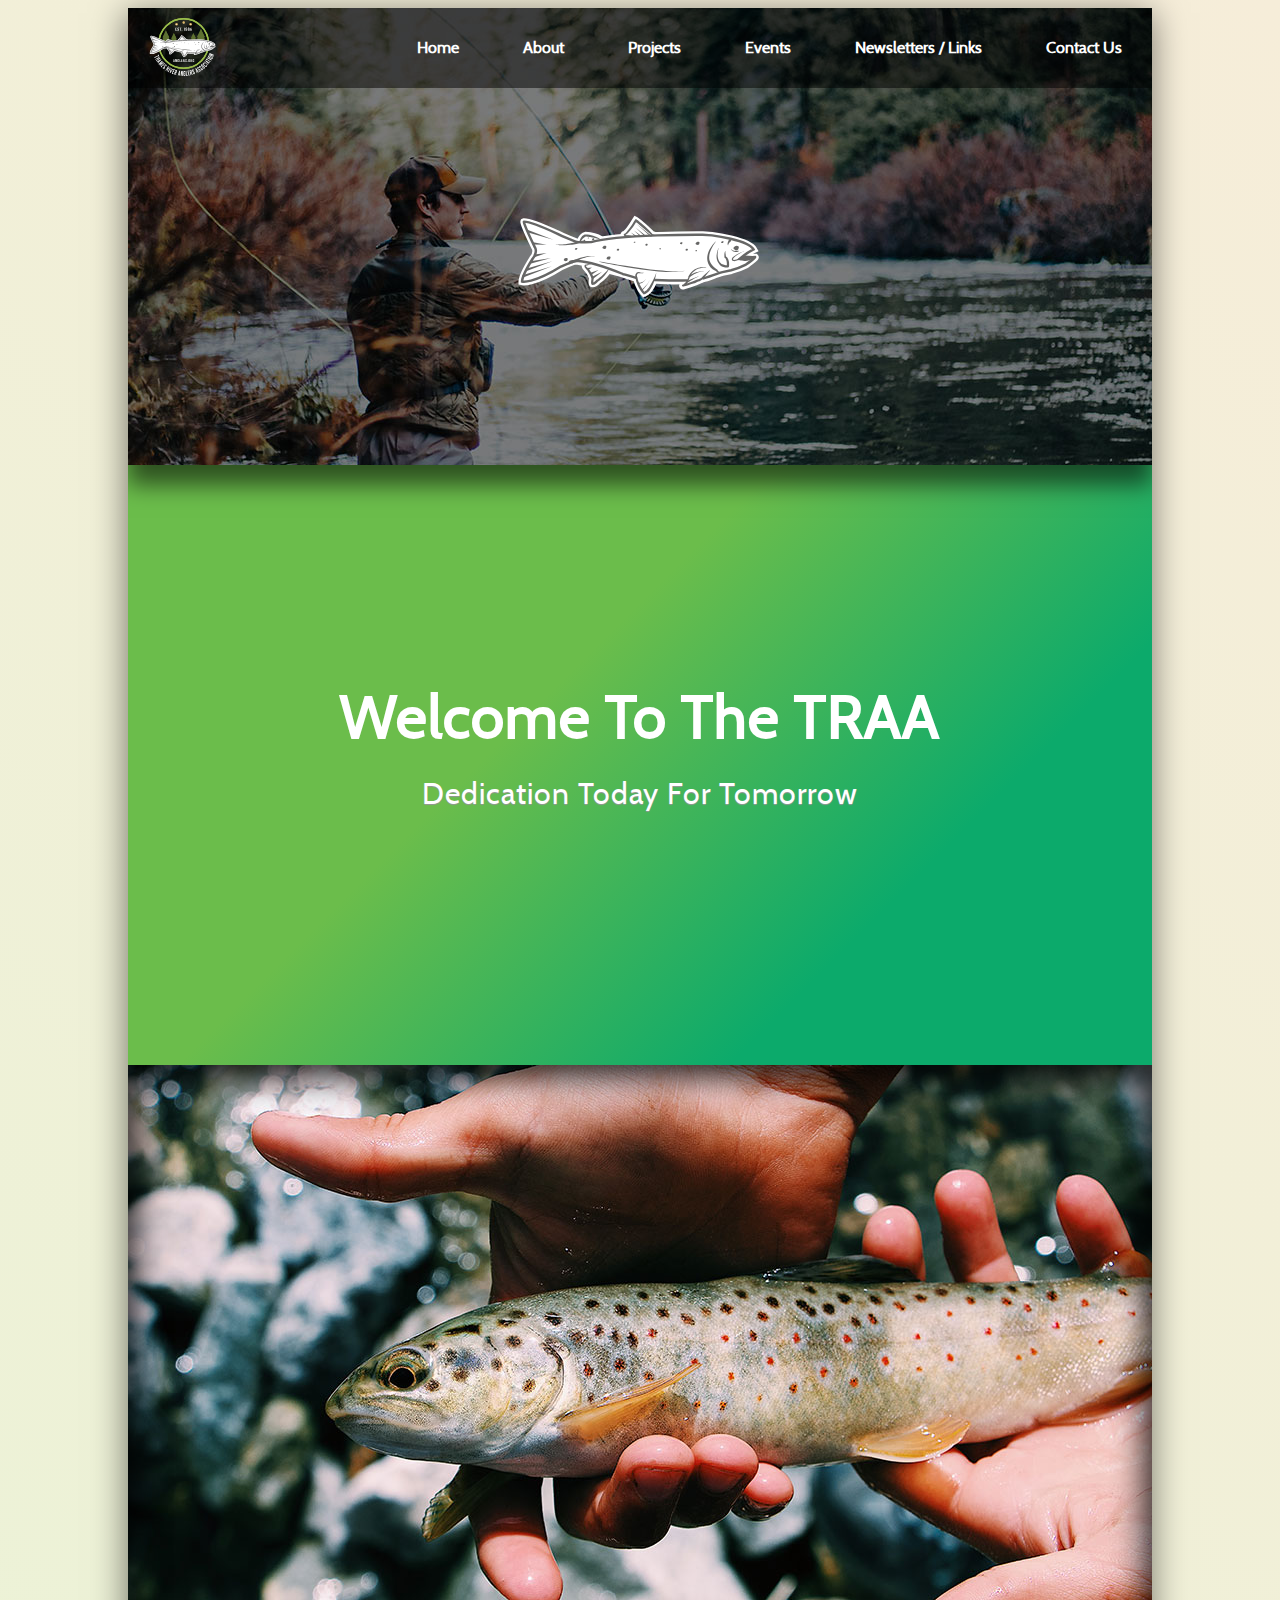
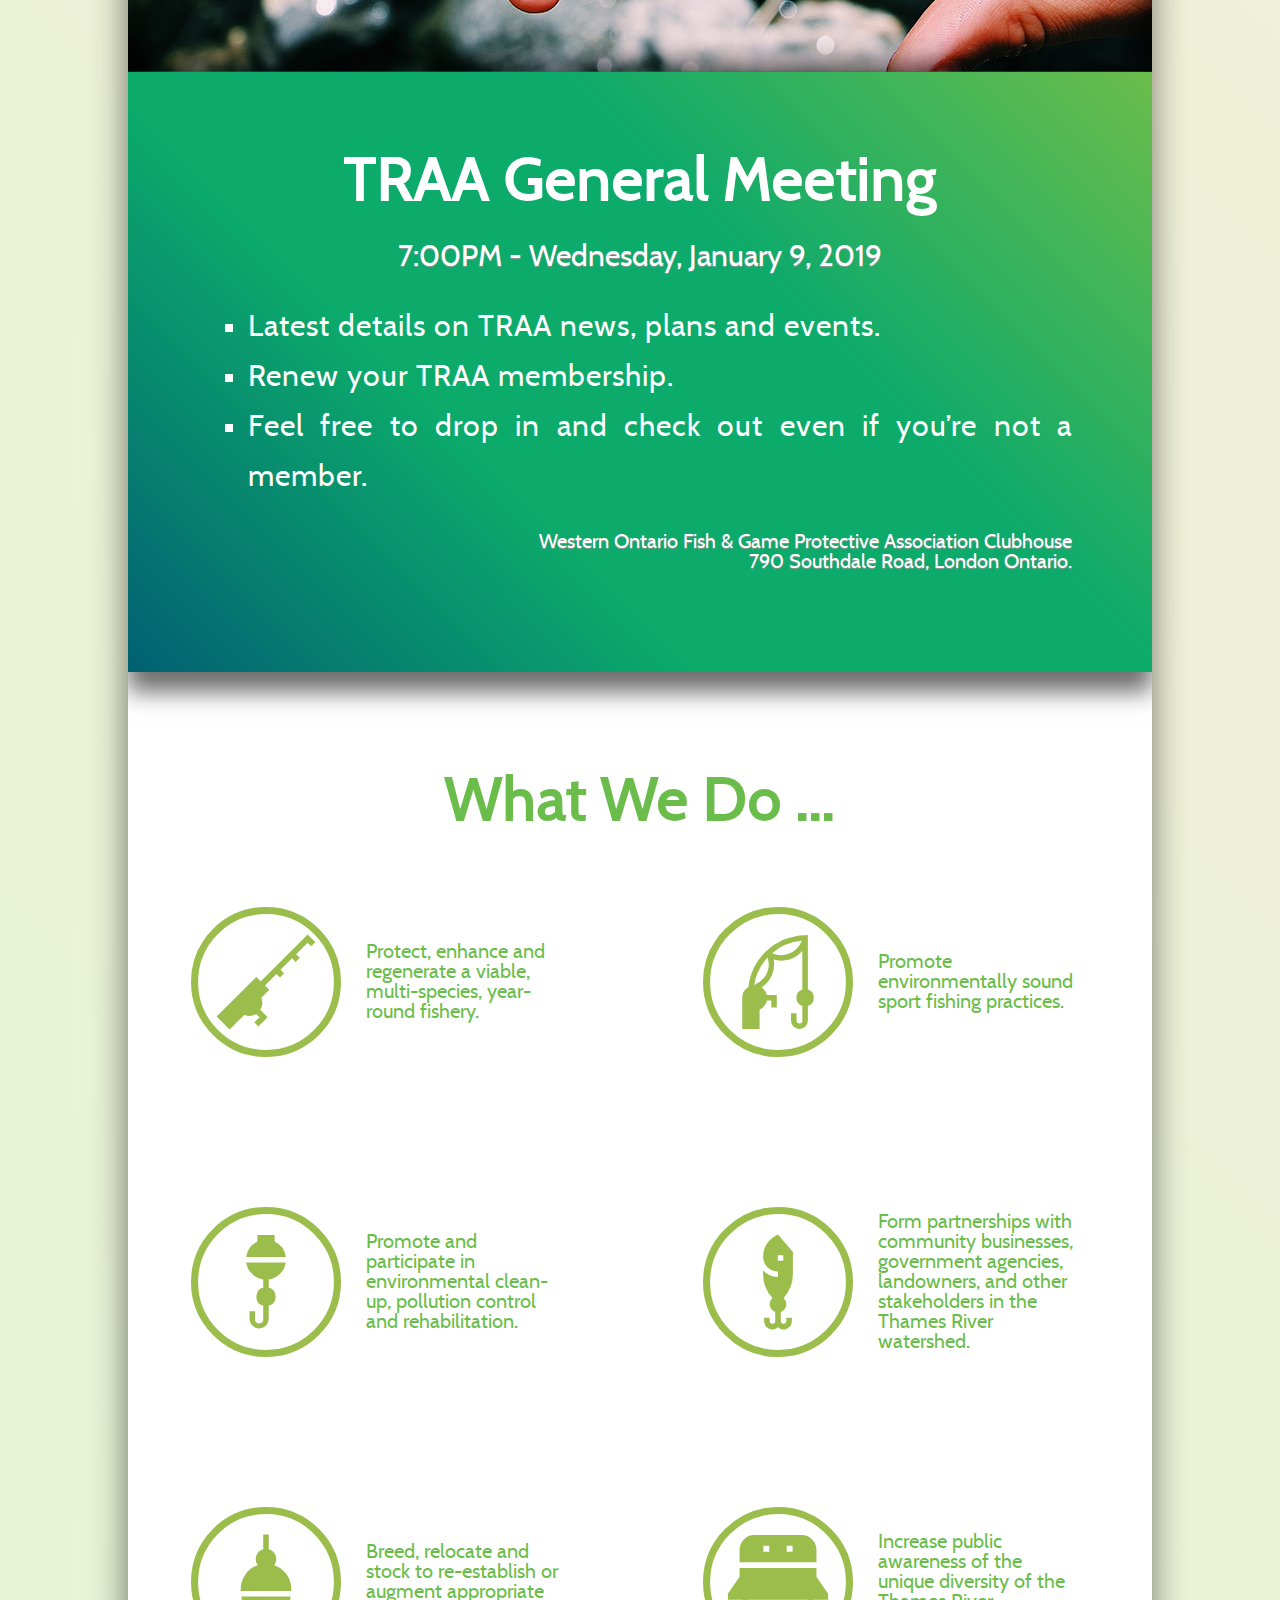
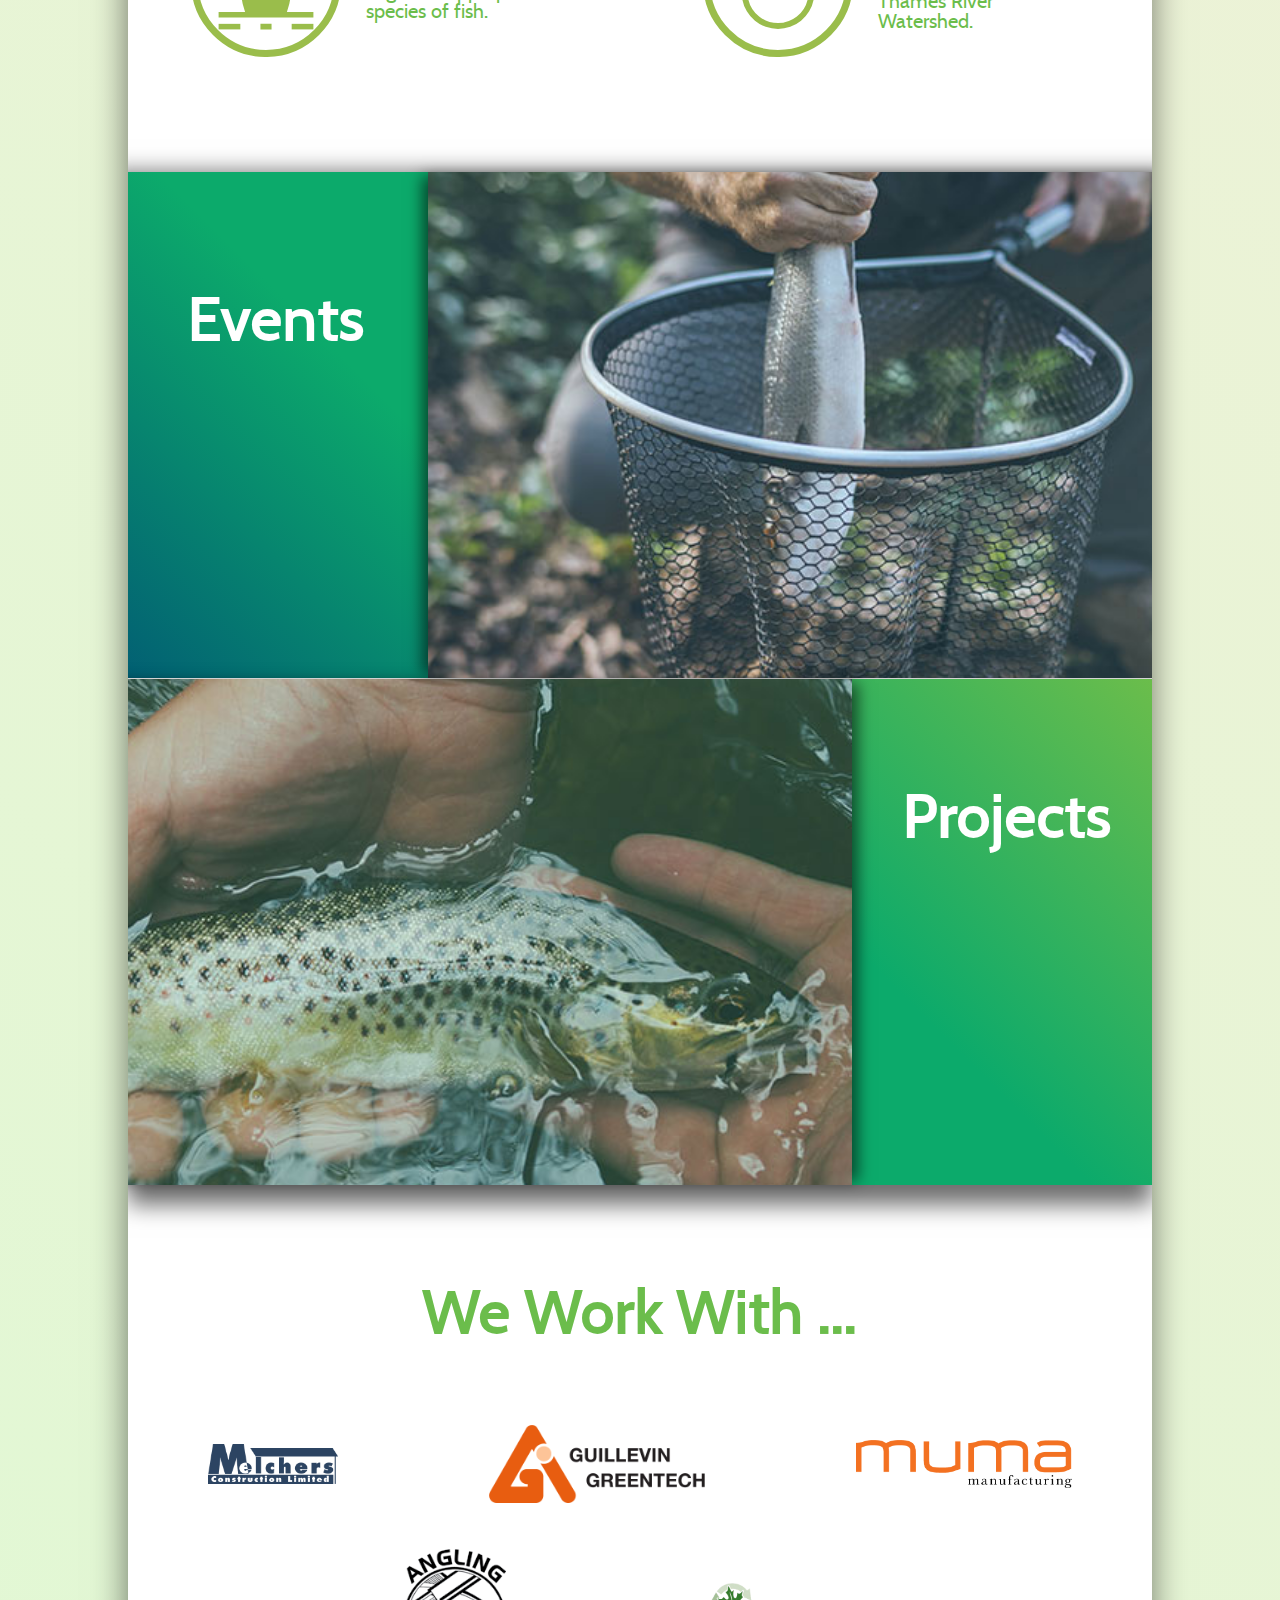
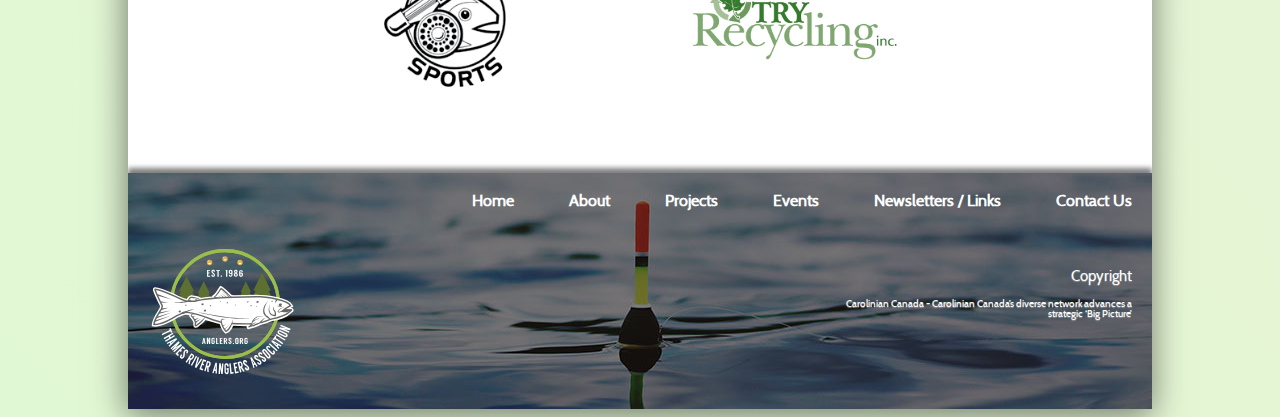
<file: index.html>
<!DOCTYPE html>
<html lang="en">
<head>
	<meta charset="UTF-8">
	<title>Welcome To The TRAA</title>
	<link rel="stylesheet" type="text/css" href="css/reset.css">
	<!-- <link href="https://fonts.googleapis.com/css?family=Cabin" rel="stylesheet"> -->
	<link rel="stylesheet" type="text/css" href="css/main.css">
	
</head>
<body>
	<div id="siteContainer">
		<h1 class="hidden">Home Page</h1>
	<header class="mainHeader homeHeader">
		<h2 class="hidden">Header</h2>
		<section id="mainNav">
			<h3 class="hidden">Navigation</h3>
			
			
			<div id="leftNav">
				<h4 class="hidden">Logo Nav</h4>
				<a href="index.html"><img id="logoNav"  src="images/logo.svg" alt="logo"></a></div>


			<nav  id="rightNav">
				<h4 class="hidden">Main Navigation</h4>
				<ul>
				<li><a class="effect-3" href="index.html">Home</a></li>
				<li><a class="effect-3" href="about.html">About</a></li>
				<li><a class="effect-3" href="projects.html">Projects</a></li>
				<li><a class="effect-3" href="events.html">Events</a></li>
				<li><a class="effect-3" href="newsletters.html">Newsletters / Links</a></li>
				<li><a class="effect-3" href="contact.html">Contact Us</a></li>
				</ul>
			</nav>

		</section>


		<section class="logo">
			<h3 class="hidden">Logo</h3>
			<a href="index.html">
			<!-- <?xml version="1.0" encoding="utf-8"?> -->
<!-- Generator: Adobe Illustrator 21.1.0, SVG Export Plug-In . SVG Version: 6.00 Build 0)  -->
<svg version="1.1" class="logo" xmlns="http://www.w3.org/2000/svg" xmlns:xlink="http://www.w3.org/1999/xlink" x="0px" y="0px"
	 viewBox="0 0 216 216.3" style="enable-background:new 0 0 216 216.3;" xml:space="preserve">
<style type="text/css">
	.st0{display:none;fill:#171717;}
	.st1{fill:#FFFFFF;stroke:#FFFFFF;stroke-width:6;stroke-linejoin:round;stroke-miterlimit:10;}
	.st2{fill:#666565;}
	.st3{fill:none;stroke:#9ABD4B;stroke-width:4.4111;stroke-miterlimit:10;}
	.st4{fill:#5D7031;}
	.st5{fill:#FFFFFF;}
	.st6{fill:#D8AE58;}
	.st7{fill:#FFFFFF;stroke:#FFFFFF;stroke-width:6;stroke-miterlimit:10;}
	.st8{fill:none;}
	.st9{fill:#666665;}
	.st10{fill:none;stroke:#666665;stroke-width:2;stroke-linecap:round;stroke-linejoin:round;stroke-miterlimit:10;}
	.st11{fill:none;stroke:#666665;stroke-width:2;stroke-miterlimit:10;}
	.st12{fill:none;stroke:#666665;stroke-width:2.1;stroke-miterlimit:10;}
	.st13{fill:none;stroke:#D42027;stroke-width:2;stroke-linejoin:round;stroke-miterlimit:10;}
	.st14{fill:none;stroke:#D42027;stroke-linejoin:round;stroke-miterlimit:10;}
	.st15{fill:none;stroke:#D42027;stroke-width:2;stroke-linecap:round;stroke-linejoin:round;stroke-miterlimit:10;}
	.st16{fill:none;stroke:#D42027;stroke-miterlimit:10;}
</style>
<rect class="st0" width="216" height="216"/>
<path id="XMLID_43_" class="st1" d="M163.8,117.7c0,0-10.3-1.2-14.2,7.6c0,0-1.5,6.1-5.5,8c0,0,12.6-3.5,16.7-6.3
	c0,0,4.6-5.2,6.3-6.5"/>
<path id="XMLID_206_" class="st2" d="M75.7,102.1"/>
<g id="gradient" class="spin">
	<circle id="XMLID_23_" class="st3" cx="110.1" cy="100.3" r="76.5"/>
	<g id="XMLID_222_">
		<path id="XMLID_225_" class="st4" d="M85.9,85.4h2.2l-8.5-17.7l-8.5,17.7h2.2l-2.2,4.7h2.2l-2.2,4.7h7.4v4.1
			c0,0.6,0.5,1.1,1.1,1.1l0,0c0.6,0,1.1-0.5,1.1-1.1v-4.1h7.4l-2.2-4.7h2.2L85.9,85.4z"/>
		<path id="XMLID_224_" class="st4" d="M80.8,94.8h7.4l-2.2-4.7h2.2l-2.2-4.7h2.2l-8.5-17.7v32.2l0,0c0.6,0,1.1-0.5,1.1-1.1V94.8z"
			/>
	</g>
	<g id="XMLID_217_">
		<path id="XMLID_220_" class="st4" d="M172.3,81.2h3.3l-12.5-26.2l-12.5,26.2h3.3l-3.3,6.9h3.3l-3.3,6.9h10.9v6
			c0,0.9,0.7,1.6,1.6,1.6l0,0c0.9,0,1.6-0.7,1.6-1.6v-6h10.9l-3.3-6.9h3.3L172.3,81.2z"/>
		<path id="XMLID_219_" class="st4" d="M164.6,95h10.9l-3.3-6.9h3.3l-3.3-6.9h3.3l-12.5-26.2v47.5l0,0c0.9,0,1.6-0.7,1.6-1.6V95z"/>
	</g>
	<g id="XMLID_212_">
		<path id="XMLID_216_" class="st4" d="M145.2,83.2h1.9l-7.3-15.3l-7.3,15.3h1.9l-1.9,4h1.9l-1.9,4h6.4v3.5c0,0.5,0.4,0.9,0.9,0.9
			l0,0c0.5,0,0.9-0.4,0.9-0.9v-3.5h6.4l-1.9-4h1.9L145.2,83.2z"/>
		<path id="XMLID_215_" class="st4" d="M140.7,91.2h6.4l-1.9-4h1.9l-1.9-4h1.9l-7.3-15.3v27.8l0,0c0.5,0,0.9-0.4,0.9-0.9V91.2z"/>
	</g>
	<g id="XMLID_209_">
		<path id="XMLID_211_" class="st4" d="M62.8,82.1h2.8L55,60.5L44.3,82.1h2.8l-2.8,5.7h2.8l-2.8,5.7h9.4v4.9c0,0.7,0.6,1.3,1.3,1.3
			l0,0c0.7,0,1.3-0.6,1.3-1.3v-4.9h9.4l-2.8-5.7h2.8L62.8,82.1z"/>
		<path id="XMLID_210_" class="st4" d="M56.3,93.5h9.4l-2.8-5.7h2.8l-2.8-5.7h2.8L55,60.5v39.3l0,0c0.7,0,1.3-0.6,1.3-1.3V93.5z"/>
	</g>
	<circle id="XMLID_205_" class="st3" cx="110.1" cy="100.3" r="76.5"/>
</g>
<g id="texts">
	<path id="XMLID_135_" class="st5" d="M33,141.3l-0.9-1.9l-11.7,5.7l-0.9-1.8l11.7-5.7l-0.9-1.9l1.9-0.9l2.7,5.6L33,141.3z"/>
	<path id="XMLID_149_" class="st5" d="M38.5,146.5l-13.1,7.8l-1-1.7l6.1-3.7l-1.1-1.8l-6.1,3.7l-1-1.7l13.1-7.8l1,1.7l-5.1,3
		l1.1,1.8l5.1-3L38.5,146.5z"/>
	<path id="XMLID_153_" class="st5" d="M32.1,157.5l-1.2-1.6l-3.1,1.7l-1.1-1.6l13.7-7l1.2,1.7l-11,10.8l-1.2-1.7L32.1,157.5z
		 M33.7,156l4.1-3.7l0,0l-4.8,2.7L33.7,156z"/>
	<path id="XMLID_156_" class="st5" d="M48.8,159.5l-11.4,10l-1.3-1.5l7-6.2l-7.9,5.2l-0.9-1.1l6.2-7.1l0,0l-7,6.2l-1.3-1.5l11.4-10
		l1.8,2.1l-6,7l0,0l7.7-5L48.8,159.5z"/>
	<path id="XMLID_180_" class="st5" d="M49.7,163.3l-2.6,2.7l1.5,1.4l-1.5,1.6l-1.5-1.4l-3.4,3.6l2.2,2.1l-1.5,1.6l-3.7-3.5l10.5-11
		l3.6,3.4l-1.5,1.6L49.7,163.3z"/>
	<path id="XMLID_182_" class="st5" d="M54.4,170.2l0.4-0.5c0.7-0.8,0.7-1.5,0.3-1.9c-0.4-0.3-1-0.2-1.5,0.3c-0.4,0.5-0.7,1-0.7,1.8
		l-0.4,3.7c-0.2,1.5-0.3,2.4-1.4,3.8c-1.4,1.7-3.2,1.8-4.5,0.7c-1.3-1-1.5-2.8-0.1-4.5l1-1.2l1.6,1.3l-0.9,1.1
		c-0.6,0.7-0.6,1.3-0.2,1.7c0.4,0.3,1,0.2,1.6-0.5c0.5-0.6,0.7-1.2,0.8-2l0.2-2.9c0.2-2,0.2-2.6,1.5-4.3c1.3-1.6,3.1-1.8,4.4-0.7
		c1.3,1.1,1.4,2.9,0.1,4.5l-0.7,0.8L54.4,170.2z"/>
	<path id="XMLID_199_" class="st5" d="M57.8,185.9l1.6-6.2c-0.2-0.1-0.5-0.3-0.6-0.3l-3.3,5.2l-1.7-1.1l8.1-12.8l2.9,1.8
		c1.6,1,1.4,3.2,0.1,5.2c-1.2,1.9-2.6,2.7-3.8,2.8l-1.7,6.6L57.8,185.9z M60.1,177.4l0.5,0.3c1.1,0.7,1.5,0.7,2.7-1.2
		c0.7-1,1-1.9,0.3-2.4l-1.1-0.7L60.1,177.4z"/>
	<path id="XMLID_203_" class="st5" d="M63,188.9l-1.8-1l7.3-13.3l1.8,1L63,188.9z"/>
	<path id="XMLID_218_" class="st5" d="M69,191.9l-2-0.9l4.1-14.8l2,0.9l-3.4,10.8l0,0l6.1-9.6l2,0.9L69,191.9z"/>
	<path id="XMLID_227_" class="st5" d="M79.8,182.2l-1.3,3.5l1.9,0.7l-0.7,2l-1.9-0.7l-1.7,4.6l2.9,1.1l-0.7,2l-4.8-1.8l5.2-14.3
		l4.6,1.7l-0.7,2L79.8,182.2z"/>
	<path id="XMLID_229_" class="st5" d="M84.8,197.4l-0.2-6.4c-0.3-0.1-0.5-0.2-0.6-0.2l-1.6,5.9l-1.9-0.5l4-14.6l3.3,0.9
		c1.9,0.5,2.3,2.6,1.6,5c-0.6,2.2-1.7,3.4-2.8,3.8l0.3,6.8L84.8,197.4z M84.5,188.6l0.6,0.2c1.3,0.4,1.7,0.2,2.3-1.9
		c0.3-1.2,0.4-2.1-0.4-2.4l-1.3-0.3L84.5,188.6z"/>
	<path id="XMLID_232_" class="st5" d="M96.7,196.2l-1.9-0.3l-0.9,3.4l-1.9-0.3l4.5-14.7l2,0.3l0.1,15.4l-2-0.3L96.7,196.2z
		 M96.7,194l0.2-5.5l0,0l-1.4,5.3L96.7,194z"/>
	<path id="XMLID_235_" class="st5" d="M107.9,185.5l-1,15.2l-2-0.1l-1.4-8.8l0,0l-0.6,8.7l-2-0.1l1-15.2l2.1,0.1l1.3,8.5l0,0
		l0.6-8.4L107.9,185.5z"/>
	<path id="XMLID_237_" class="st5" d="M113.2,189.8l0-1.2c0-0.5-0.4-1.2-1-1.2c-0.7,0-1,0.8-1,1.3l0.2,8.8c0,0.5,0.3,1.2,1.1,1.2
		c0.8,0,1.1-0.7,1.1-2l-0.1-2.3l-1.1,0l0-2.2l3-0.1l0.1,4.7c0,2.1-0.8,3.9-2.9,4c-2.3,0-3.1-1.8-3.1-3.3l-0.2-8.8
		c0-1.5,0.7-3.4,3-3.5c2.1,0,3,1.8,3.1,3.3l0,1.2L113.2,189.8z"/>
	<path id="XMLID_239_" class="st5" d="M122.3,197.8l0.2,2.2l-4.7,0.5l-1.5-15.1l2-0.2l1.3,13L122.3,197.8z"/>
	<path id="XMLID_241_" class="st5" d="M124.4,186.5l0.6,3.7l2-0.3l0.4,2.1l-2,0.3l0.8,4.9l3.1-0.5l0.4,2.1l-5.1,0.9l-2.5-15l4.8-0.8
		l0.4,2.1L124.4,186.5z"/>
	<path id="XMLID_243_" class="st5" d="M136.2,197.2l-3.4-5.5c-0.3,0.1-0.6,0.1-0.6,0.2l1.5,5.9l-2,0.5l-3.7-14.7l3.3-0.8
		c1.9-0.5,3.3,1.1,3.9,3.5c0.6,2.2,0.2,3.8-0.6,4.6l3.7,5.8L136.2,197.2z M131.7,189.7l0.6-0.2c1.3-0.3,1.6-0.6,1-2.8
		c-0.3-1.2-0.7-2-1.5-1.9l-1.3,0.3L131.7,189.7z"/>
	<path id="XMLID_246_" class="st5" d="M140.1,184.5l-0.2-0.6c-0.3-1-0.9-1.4-1.4-1.3c-0.5,0.2-0.7,0.8-0.5,1.4
		c0.2,0.6,0.5,1.1,1.1,1.6l2.9,2.3c1.2,0.9,1.9,1.5,2.5,3.2c0.7,2.1-0.2,3.7-1.7,4.2c-1.6,0.5-3.2-0.2-3.9-2.3l-0.5-1.5l1.9-0.7
		l0.5,1.3c0.3,0.9,0.8,1.2,1.3,1c0.5-0.2,0.7-0.8,0.4-1.6c-0.3-0.8-0.7-1.3-1.3-1.7l-2.4-1.6c-1.6-1.3-2.2-1.6-2.8-3.5
		c-0.7-1.9,0.1-3.6,1.7-4.2c1.6-0.6,3.2,0.3,3.9,2.2l0.3,1L140.1,184.5z"/>
	<path id="XMLID_248_" class="st5" d="M153.1,187l-1.8,0.9l1.2,3.4l-1.7,0.8l-4.5-14.7l1.8-0.9l8.7,12.6L155,190L153.1,187z
		 M151.9,185.2l-2.9-4.6l0,0l1.8,5.2L151.9,185.2z"/>
	<path id="XMLID_251_" class="st5" d="M156.2,176.9l-0.3-0.5c-0.5-0.9-1.2-1.2-1.6-1c-0.4,0.3-0.5,0.9-0.2,1.5
		c0.3,0.6,0.7,0.9,1.4,1.3l3.3,1.6c1.3,0.7,2.2,1.1,3.1,2.7c1.1,1.9,0.5,3.6-0.9,4.5c-1.4,0.8-3.2,0.4-4.3-1.4l-0.8-1.4l1.8-1
		l0.7,1.2c0.5,0.8,1,1,1.5,0.7c0.4-0.3,0.5-0.9,0.1-1.7c-0.4-0.7-0.9-1.1-1.6-1.4l-2.6-1.1c-1.8-0.9-2.4-1.1-3.5-2.9
		c-1-1.8-0.7-3.5,0.8-4.4c1.5-0.9,3.2-0.3,4.3,1.4l0.5,0.9L156.2,176.9z"/>
	<path id="XMLID_253_" class="st5" d="M162.2,173l-0.4-0.5c-0.6-0.9-1.3-1.1-1.7-0.8c-0.4,0.3-0.5,0.9-0.1,1.5
		c0.4,0.5,0.7,0.9,1.5,1.2l3.5,1.4c1.4,0.5,2.3,0.9,3.3,2.4c1.3,1.8,0.8,3.6-0.5,4.5c-1.3,0.9-3.1,0.7-4.4-1.1l-0.9-1.3l1.7-1.2
		l0.8,1.2c0.5,0.8,1.1,0.9,1.5,0.6c0.4-0.3,0.5-0.9-0.1-1.7c-0.5-0.7-1-1-1.7-1.3l-2.7-0.9c-1.9-0.8-2.5-0.9-3.7-2.6
		c-1.2-1.7-0.9-3.5,0.5-4.5c1.4-1,3.2-0.6,4.4,1.1l0.6,0.9L162.2,173z"/>
	<path id="XMLID_255_" class="st5" d="M168.9,166.3l5.6,6.7c1,1.2,1.5,3.2-0.1,4.5c-1.7,1.4-3.5,0.5-4.5-0.7l-5.6-6.7
		c-1-1.2-1.6-3.1,0.2-4.5C166.1,164.2,167.9,165.1,168.9,166.3z M167.4,167.6c-0.3-0.3-1.1-0.8-1.5-0.4c-0.5,0.5-0.2,1.3,0,1.6
		l5.6,6.7c0.3,0.4,1.1,0.8,1.6,0.4c0.4-0.4,0.2-1.2-0.1-1.6L167.4,167.6z"/>
	<path id="XMLID_259_" class="st5" d="M173.7,163.4l-0.8-0.9c-0.3-0.3-1.1-0.6-1.5-0.2c-0.5,0.5-0.2,1.3,0.1,1.6l6.2,6.2
		c0.3,0.3,1.1,0.7,1.6,0.2c0.4-0.4,0.1-1.2-0.2-1.5l-0.8-0.9l1.5-1.4l0.8,0.9c1.1,1.1,1.7,3.1,0.3,4.5c-1.6,1.6-3.5,0.8-4.6-0.2
		l-6.2-6.3c-1.1-1.1-1.8-3-0.2-4.6c1.5-1.4,3.4-0.8,4.5,0.3l0.8,0.9L173.7,163.4z"/>
	<path id="XMLID_261_" class="st5" d="M185.5,166.5l-1.4,1.5l-11.3-10.1l1.4-1.5L185.5,166.5z"/>
	<path id="XMLID_263_" class="st5" d="M186.7,159.4l-1.2,1.5l2.5,2.5l-1.2,1.5l-10.5-11.2l1.3-1.6l13.4,7.6l-1.3,1.6L186.7,159.4z
		 M184.8,158.3l-4.7-2.9l0,0l3.9,3.9L184.8,158.3z"/>
	<path id="XMLID_266_" class="st5" d="M183.9,147.1l-1.2,1.7l10.7,7.4l-1.2,1.7l-10.7-7.4l-1.2,1.7l-1.8-1.2l3.5-5.1L183.9,147.1z"
		/>
	<path id="XMLID_268_" class="st5" d="M196.7,151l-1,1.7l-13-7.8l1-1.7L196.7,151z"/>
	<path id="XMLID_270_" class="st5" d="M190,138.2l7.8,4c1.4,0.7,2.6,2.4,1.7,4.2c-1,2-3.1,1.8-4.4,1.1l-7.8-4
		c-1.4-0.7-2.6-2.3-1.6-4.3C186.5,137.5,188.6,137.5,190,138.2z M189.1,140c-0.4-0.2-1.3-0.3-1.6,0.2c-0.3,0.6,0.3,1.3,0.6,1.5
		l7.8,4c0.4,0.2,1.3,0.3,1.6-0.3c0.3-0.5-0.3-1.2-0.7-1.4L189.1,140z"/>
	<path id="XMLID_273_" class="st5" d="M190,130l14,5.8l-0.8,1.9l-8.8-1.5l0,0l8,3.3l-0.8,1.9l-14-5.8l0.8-2l8.5,1.5l0,0l-7.8-3.2
		L190,130z"/>
</g>
<g id="anglersorg">
	<g>
		<path id="XMLID_505_" class="st5" d="M80.6,155.5h-1.5l-0.3,2.1h-1.5l1.8-8.8h1.6l1.8,8.8H81L80.6,155.5z M80.4,154.2l-0.5-3.2h0
			l-0.5,3.2H80.4z"/>
		<path id="XMLID_503_" class="st5" d="M89,148.7v8.8h-1.6l-1.6-5.1h0v5.1h-1.6v-8.8h1.7l1.5,4.9h0v-4.9H89z"/>
		<path id="XMLID_501_" class="st5" d="M93.9,151.3v-0.7c0-0.3-0.3-0.7-0.7-0.7c-0.6,0-0.8,0.5-0.8,0.7v5.1c0,0.3,0.2,0.7,0.8,0.7
			c0.6,0,0.9-0.4,0.9-1.1v-1.3h-0.9v-1.3h2.3v2.7c0,1.2-0.7,2.3-2.3,2.3c-1.8,0-2.4-1.1-2.4-2v-5.1c0-0.9,0.6-2,2.4-2
			c1.6,0,2.3,1.1,2.3,2v0.7H93.9z"/>
		<path id="XMLID_499_" class="st5" d="M101,156.3v1.3h-3.6v-8.8h1.6v7.6H101z"/>
		<path id="XMLID_497_" class="st5" d="M104.3,150v2.2h1.6v1.3h-1.6v2.9h2.4v1.3h-4v-8.8h3.8v1.3H104.3z"/>
		<path id="XMLID_494_" class="st5" d="M112,157.6l-1.5-3.6c-0.2,0-0.4,0-0.5,0v3.6h-1.6v-8.8h2.6c1.5,0,2.2,1.1,2.2,2.5
			c0,1.3-0.6,2.2-1.3,2.5l1.7,3.8H112z M110,152.7h0.5c1,0,1.3-0.1,1.3-1.4c0-0.7-0.2-1.3-0.8-1.3h-1V152.7z"/>
		<path id="XMLID_492_" class="st5" d="M118,151.2v-0.4c0-0.6-0.3-1-0.7-1c-0.4,0-0.7,0.3-0.7,0.7c0,0.4,0.1,0.7,0.4,1.1l1.6,1.8
			c0.6,0.7,1,1.2,1,2.2c0,1.3-1.1,2-2.3,2c-1.3,0-2.3-0.7-2.3-2v-0.9h1.6v0.8c0,0.5,0.3,0.8,0.7,0.8c0.4,0,0.7-0.3,0.7-0.8
			c0-0.5-0.2-0.8-0.5-1.2l-1.3-1.3c-0.8-1-1.2-1.3-1.2-2.5c0-1.2,1-2,2.3-2c1.3,0,2.3,0.8,2.3,2v0.6H118z"/>
		<path id="XMLID_490_" class="st5" d="M121.4,156h1.6v1.6h-1.6V156z"/>
		<path id="XMLID_487_" class="st5" d="M129.5,150.6v5.1c0,0.9-0.7,2-2.3,2c-1.7,0-2.4-1.1-2.4-2v-5.1c0-0.9,0.6-2,2.4-2
			C128.7,148.6,129.5,149.7,129.5,150.6z M127.9,150.6c0-0.3-0.3-0.7-0.7-0.7c-0.6,0-0.8,0.5-0.8,0.7v5.1c0,0.3,0.2,0.8,0.8,0.8
			c0.5,0,0.7-0.5,0.7-0.8V150.6z"/>
		<path id="XMLID_484_" class="st5" d="M134.9,157.6l-1.5-3.6c-0.2,0-0.4,0-0.5,0v3.6h-1.6v-8.8h2.6c1.5,0,2.2,1.1,2.2,2.5
			c0,1.3-0.6,2.2-1.3,2.5l1.7,3.8H134.9z M132.9,152.7h0.5c1,0,1.3-0.1,1.3-1.4c0-0.7-0.2-1.3-0.8-1.3h-1V152.7z"/>
		<path id="XMLID_482_" class="st5" d="M141,151.3v-0.7c0-0.3-0.3-0.7-0.7-0.7c-0.6,0-0.8,0.5-0.8,0.7v5.1c0,0.3,0.2,0.7,0.8,0.7
			c0.6,0,0.9-0.4,0.9-1.1v-1.3h-0.9v-1.3h2.3v2.7c0,1.2-0.7,2.3-2.3,2.3c-1.8,0-2.4-1.1-2.4-2v-5.1c0-0.9,0.6-2,2.4-2
			c1.6,0,2.3,1.1,2.3,2v0.7H141z"/>
	</g>
</g>
<g id="EST1986">
	<g id="XMLID_1_">
		<g>
			<path id="XMLID_437_" class="st5" d="M86.2,52.8v2.4H88v1.4h-1.8v3.2h2.7v1.4h-4.4v-9.8h4.2v1.4H86.2z"/>
			<path id="XMLID_435_" class="st5" d="M94,54.2v-0.4c0-0.7-0.4-1.1-0.8-1.1c-0.4,0-0.8,0.3-0.8,0.8c0,0.4,0.1,0.7,0.5,1.2l1.8,2
				c0.7,0.8,1.1,1.3,1.1,2.5c0,1.4-1.2,2.2-2.6,2.2c-1.4,0-2.5-0.8-2.5-2.2v-1h1.8v0.9c0,0.6,0.3,0.9,0.8,0.9c0.4,0,0.8-0.3,0.8-0.9
				c0-0.5-0.2-0.9-0.6-1.3L92,56.2c-0.9-1.1-1.3-1.4-1.3-2.7c0-1.3,1.1-2.2,2.6-2.2c1.5,0,2.5,0.9,2.5,2.2v0.7H94z"/>
			<path id="XMLID_433_" class="st5" d="M102.9,52.8h-1.8v8.4h-1.8v-8.4h-1.8v-1.4h5.4V52.8z"/>
			<path id="XMLID_431_" class="st5" d="M104,59.5h1.8v1.8H104V59.5z"/>
			<path id="XMLID_429_" class="st5" d="M111.7,51.4h1.8v9.8h-1.8v-8.4h-0.8v-1L111.7,51.4z"/>
			<path id="XMLID_426_" class="st5" d="M115.5,55.3c0-0.1,0-1.2,0-1.4c0-1.5,1-2.6,2.8-2.6c1.8,0,2.6,1.2,2.6,2.2c0,0,0,4.7,0,4.9
				c0,1.6-1.1,2.9-2.7,2.9c-1.7,0-2.4-1.2-2.4-2.2v-0.8h1.7v0.8c0,0.4,0.3,0.8,0.8,0.8c0.7,0,0.9-0.7,0.9-1.5v-1.6
				c-0.2,0.3-0.6,0.5-1.2,0.5C116.3,57.4,115.5,56.4,115.5,55.3z M117.3,55.3c0,0.5,0.4,0.8,0.9,0.8c0.6,0,0.9-0.3,0.9-0.5v-2
				c0-0.3-0.3-0.8-0.8-0.8c-0.7,0-1,0.4-1,1.2C117.3,54,117.3,55.1,117.3,55.3z"/>
			<path id="XMLID_422_" class="st5" d="M128.5,58.4c0,1.6-1.1,2.9-2.8,2.9c-1.7,0-2.9-1.3-2.9-2.9c0-1.4,0.7-2.1,1.6-2.5
				c-0.6-0.3-1.3-1.2-1.3-2.2c0-1.5,0.9-2.5,2.5-2.5c1.6,0,2.5,0.9,2.5,2.5c0,1-0.6,1.9-1.3,2.2C127.7,56.3,128.5,57.1,128.5,58.4z
				 M126.7,58.4c0-0.9-0.2-1.6-1-1.8c-0.8,0.2-1.1,0.8-1.1,1.8c0,1,0.4,1.5,1.2,1.5C126.4,60,126.7,59.2,126.7,58.4z M124.8,53.9
				c0,0.5,0.2,1,0.9,1.2c0.6-0.2,0.8-0.7,0.8-1.2c0-0.7-0.3-1.2-0.8-1.2S124.8,53.2,124.8,53.9z"/>
			<path id="XMLID_419_" class="st5" d="M135.8,57.4c0,0.1,0,1.2,0,1.4c0,1.5-1,2.6-2.8,2.6c-1.8,0-2.6-1.2-2.6-2.2c0,0,0-4.7,0-4.9
				c0-1.6,1-2.9,2.6-2.9c1.7,0,2.5,1.2,2.5,2.2v0.7h-1.7v-0.7c0-0.4-0.3-0.8-0.8-0.8c-0.7,0-0.9,0.8-0.9,1.5v1.5
				c0.2-0.3,0.6-0.5,1.2-0.5C135,55.3,135.8,56.3,135.8,57.4z M134,57.4c0-0.5-0.4-0.8-0.9-0.8c-0.5,0-0.9,0.3-0.9,0.5v2
				c0,0.3,0.3,0.8,0.8,0.8c0.7,0,1-0.4,1-1.2C134,58.7,134,57.6,134,57.4z"/>
		</g>
	</g>
	<g id="XMLID_194_">
		<circle id="XMLID_197_" class="st6" cx="110.2" cy="35.7" r="3.9"/>
		
			<ellipse id="XMLID_195_" transform="matrix(0.7714 -0.6364 0.6364 0.7714 3.5168 76.6799)" class="st5" cx="108.5" cy="33.4" rx="0.8" ry="0.5"/>
	</g>
	<g id="XMLID_191_">
		<circle id="XMLID_193_" class="st6" cx="88.1" cy="40.9" r="3.9"/>
		
			<ellipse id="XMLID_192_" transform="matrix(0.7714 -0.6364 0.6364 0.7714 -4.8522 63.7617)" class="st5" cx="86.3" cy="38.6" rx="0.8" ry="0.5"/>
	</g>
	<g id="XMLID_188_">
		<circle id="XMLID_190_" class="st6" cx="131.6" cy="40.9" r="3.9"/>
		
			<ellipse id="XMLID_189_" transform="matrix(0.7714 -0.6364 0.6364 0.7714 5.1081 91.4861)" class="st5" cx="129.9" cy="38.6" rx="0.8" ry="0.5"/>
	</g>
	<ellipse id="XMLID_187_" class="st5" cx="88.1" cy="42.2" rx="2" ry="1"/>
	<ellipse id="XMLID_186_" class="st5" cx="110.2" cy="37" rx="2" ry="1"/>
	<ellipse id="XMLID_185_" class="st5" cx="131.6" cy="42.2" rx="2" ry="1"/>
</g>
<g id="fish">
	<path id="XMLID_40_" class="st7" d="M122.4,91.6c0,0-2.8-1.5-4.3-1.6c0,0-11.1-10.6-13.7-12c0,0-6.7,11-9.7,11.9c0,0-0.8,1,2.7,1.3
		c0,0,3.3,0,3.6,0.4c0,0,1.2,0.4,1.1,1.1"/>
	<path id="XMLID_37_" class="st7" d="M74.8,94.1c0,0-5-3.1-12.8-3.5c0,0-2.3,0.5-4.2,4.3c0,0,0,0.7,1.2,1.3"/>
	<path id="XMLID_11_" class="st7" d="M54.5,112.2C53,112,41.3,117,41.3,117c-23.6,14.8-32.8,12.6-32.8,12.6c0-5,8.9-19.2,8.9-19.2
		c4.7-5.8,1.9-9.6,1.9-9.6c-10.5-21.5-9.2-21.7-9.2-21.7c5.8-0.1,27.9,10.1,27.9,10.1C42,91.4,48.6,94,48.6,94l5.1,2
		c1.5,0.8,13.2,0.5,13.2,0.5c23.6-6.8,94.1-6.3,94.1-6.3l7.8,0.6c0,0,30.4,3.7,35.1,11.9c0,0-7.2,3.8-11.5,7.8c0,0,6.1-0.7,7.5-1
		l5.3-0.4c0,0,0.4,0.4-7.7,6.3c0,0-5.5,2.8-12.5,4.8l-7.3,1.6c-6,1.5-11.7,4.4-16.8,5.4c0,0-14.7,3-39,1.3
		c-24.3-1.7-16.6-2.7-35.7-7.3C67,116.3,66.5,114.1,54.5,112.2z"/>
	<path id="XMLID_12_" class="st7" d="M121.8,122c0,0-3.6,15.2-10.3,17.4c0,0-3-3-5.1-8.4c-0.7-1.9-1.3-4-1.7-6.4
		c0,0,0.3-2.4,2.3-2.6c0,0,3.2,1.1,4.7,0"/>
	<path id="XMLID_5_" class="st7" d="M82,118.6c0,0-4,6.3-9.8,10.1c0,0-2.8,3-4.1,2.7c-0.7-0.2-0.3-2.2-0.1-4.9c0,0-1.6-5.2-5.4-8.7
		c0,0-1.8-1.5,0-2.3c0,0,0.4,0.1,5-1"/>
	<polygon id="XMLID_196_" class="st8" points="101.4,151.2 109,151.2 109,151.2 101.4,151.2 	"/>
	<g id="XMLID_294_">
		<path id="XMLID_315_" class="st8" d="M44.3,116.6"/>
	</g>
	<g id="XMLID_114_">
		<path id="XMLID_312_" class="st8" d="M44.3,91.2"/>
	</g>
	<g id="XMLID_173_">
		<polygon id="XMLID_176_" class="st9" points="13.5,86.1 34.9,94.3 12.9,88 		"/>
	</g>
	<g id="XMLID_170_">
		<polygon id="XMLID_316_" class="st9" points="17.8,96.3 29.2,98.6 17.5,98.2 		"/>
	</g>
	<g id="XMLID_167_">
		<polygon id="XMLID_174_" class="st9" points="18.9,106.8 29.2,105.5 19.4,108.8 		"/>
	</g>
	<g id="XMLID_164_">
		<polygon id="XMLID_171_" class="st9" points="15.7,112.5 32.9,109.6 16.2,114.4 		"/>
	</g>
	<g id="XMLID_161_">
		<polygon id="XMLID_168_" class="st9" points="11.7,118.8 33.9,112.4 12.4,120.7 		"/>
	</g>
	<g id="XMLID_158_">
		<polygon id="XMLID_165_" class="st9" points="8.7,124.3 33.6,116.6 9.4,126.2 		"/>
	</g>
	<path id="XMLID_22_" class="st10" d="M48.7,113.4c0,0,4.6-6.3,44.9,9.8c0,0-0.8-0.1,11.1,3.3"/>
	<path id="XMLID_9_" class="st11" d="M119.8,128.2c5.6,0.2,16.6,0.6,24.3,0.5c0,0,1.6,0,4.2-0.1"/>
	<g id="XMLID_20_">
		<path id="XMLID_27_" class="st9" d="M163.8,117.8c-1.4-0.1-2.9,0.1-4.2,0.3c-0.3,0.1-0.7,0.2-1,0.2c-0.3,0.1-0.7,0.2-1,0.3
			c-0.3,0.1-0.7,0.2-1,0.4c-0.3,0.1-0.6,0.3-0.9,0.5c-0.3,0.2-0.6,0.3-0.9,0.5l-0.9,0.6c-0.3,0.2-0.5,0.5-0.8,0.7
			c-0.3,0.2-0.5,0.5-0.7,0.7c-0.2,0.3-0.5,0.5-0.7,0.8l-0.6,0.9c-0.4,0.6-0.6,1.2-1,1.8l0-0.1c-0.2,0.9-0.5,1.7-0.8,2.5
			c-0.3,0.8-0.7,1.6-1.1,2.3c-0.4,0.7-1,1.5-1.6,2.1c-0.3,0.3-0.6,0.6-1,0.9c-0.2,0.1-0.4,0.3-0.6,0.4l-0.6,0.3l-0.6-1.5
			c2.8-0.9,5.6-1.9,8.4-2.9c1.4-0.5,2.8-1,4.1-1.6c0.7-0.3,1.3-0.5,2-0.8c0.6-0.3,1.3-0.6,1.9-1l-0.1,0.1c1.1-1.1,2.2-2.2,3.3-3.2
			c0.6-0.5,1.1-1,1.7-1.5c0.6-0.5,1.2-1,1.9-1.4c0,0,0.1,0,0.1,0c0,0,0,0.1,0,0.1c-1.1,1.1-2,2.3-2.9,3.5l-2.8,3.5
			c0,0-0.1,0.1-0.1,0.1l0,0c-0.3,0.2-0.7,0.5-1,0.7l-1,0.6c-0.7,0.4-1.4,0.7-2.1,1c-0.7,0.3-1.4,0.6-2.1,0.9
			c-0.7,0.3-1.4,0.5-2.1,0.8c-1.4,0.5-2.9,0.9-4.3,1.3c-1.4,0.4-2.9,0.8-4.3,1.2c-0.4,0.1-0.9-0.2-1-0.6c-0.1-0.4,0.1-0.7,0.4-0.9
			l0,0l0.5-0.2c0.2-0.1,0.3-0.2,0.5-0.3c0.3-0.2,0.6-0.5,0.9-0.7c0.5-0.5,1-1.1,1.5-1.8c0.4-0.7,0.8-1.4,1.1-2.1
			c0.3-0.7,0.6-1.5,0.8-2.2l0-0.1l0,0c0.4-0.6,0.7-1.3,1.1-1.9l0.7-0.9c0.2-0.3,0.5-0.5,0.8-0.8c0.3-0.3,0.5-0.5,0.8-0.8
			c0.3-0.2,0.6-0.5,0.9-0.7l0.9-0.6c0.3-0.2,0.7-0.3,1-0.5c0.3-0.2,0.7-0.3,1-0.4c0.3-0.1,0.7-0.3,1-0.3c0.4-0.1,0.7-0.2,1.1-0.3
			c0.4-0.1,0.7-0.2,1.1-0.2c1.4-0.2,2.9-0.3,4.3-0.1c0.1,0,0.1,0.1,0.1,0.1C163.9,117.8,163.9,117.8,163.8,117.8z"/>
	</g>
	<g id="XMLID_18_">
		<path id="XMLID_26_" class="st9" d="M122.4,91.6c-0.7-0.3-1.4-0.5-2.2-0.7c-0.4-0.1-0.7-0.2-1.1-0.3c-0.4-0.1-0.7-0.1-1-0.1
			l-0.1,0l-0.1-0.1c-2.4-1.9-4.7-3.9-7-5.9c-1.2-1-2.3-2-3.5-2.9c-0.6-0.5-1.2-1-1.7-1.4c-0.3-0.2-0.6-0.5-0.9-0.7
			c-0.3-0.2-0.6-0.4-0.8-0.6l1.3-0.4c-0.7,1.1-1.4,2.2-2.1,3.3c-0.7,1.1-1.5,2.1-2.3,3.2c-0.8,1-1.6,2.1-2.5,3
			c-0.5,0.5-0.9,1-1.5,1.4c-0.3,0.2-0.5,0.4-0.8,0.6c-0.3,0.2-0.6,0.4-1.1,0.5l0.3-0.2c0.1-0.1,0-0.1,0.1-0.2c0-0.1,0-0.1,0-0.1
			c0,0,0,0,0,0c0,0,0,0,0.1,0.1c0.1,0,0.1,0.1,0.2,0.1c0.1,0,0.2,0.1,0.3,0.1c0.5,0.2,1,0.2,1.6,0.3l0,0c0.6,0,1.2,0.1,1.9,0.2
			c0.3,0,0.6,0.1,0.9,0.2c0.2,0,0.3,0.1,0.5,0.1c0.1,0,0.2,0.1,0.2,0.1c0.1,0,0.2,0.1,0.3,0.2l-0.1-0.1c0.3,0.1,0.5,0.3,0.7,0.5
			c0.2,0.2,0.4,0.5,0.3,0.8c0-0.3-0.2-0.5-0.4-0.6c-0.2-0.1-0.5-0.2-0.7-0.3l-0.1-0.1c0,0-0.1,0-0.1,0c-0.1,0-0.1,0-0.2,0
			c-0.1,0-0.3,0-0.4,0c-0.3,0-0.6,0-0.9,0c-0.6,0-1.2,0-1.8,0.1l0,0c-0.6,0-1.2-0.1-1.8-0.2c-0.2,0-0.3-0.1-0.5-0.1
			c-0.2,0-0.3-0.1-0.5-0.2c-0.2-0.1-0.4-0.3-0.5-0.6c-0.1-0.2-0.1-0.4-0.1-0.6c0-0.2,0.1-0.3,0.2-0.5l0.1-0.1l0.2-0.1
			c0.4-0.2,0.9-0.5,1.3-1c0.4-0.4,0.8-0.9,1.2-1.4c0.8-1,1.6-2,2.3-3c0.7-1,1.5-2.1,2.2-3.2c0.7-1.1,1.4-2.2,2.1-3.2l0.5-0.8
			l0.8,0.5c0.4,0.2,0.7,0.5,1,0.7c0.3,0.2,0.6,0.5,0.9,0.7c0.6,0.5,1.2,1,1.8,1.5c1.1,1,2.3,2.1,3.4,3.1c2.2,2.1,4.4,4.3,6.4,6.5
			l-0.3-0.1c0.4,0,0.8,0.2,1.2,0.3c0.4,0.1,0.7,0.3,1.1,0.5C121.1,90.8,121.7,91.2,122.4,91.6z"/>
	</g>
	<g id="XMLID_146_">
		<path id="XMLID_148_" class="st9" d="M116.9,91.6L105.1,81l12.5,9.9c0.2,0.2,0.3,0.5,0.1,0.7C117.5,91.8,117.2,91.8,116.9,91.6
			C117,91.6,116.9,91.6,116.9,91.6z"/>
	</g>
	<g id="XMLID_143_">
		<path id="XMLID_145_" class="st9" d="M112.1,91.6l-7.9-7.7l8.5,6.9c0.2,0.2,0.2,0.5,0.1,0.7C112.7,91.7,112.4,91.8,112.1,91.6
			C112.2,91.6,112.1,91.6,112.1,91.6z"/>
	</g>
	<g id="XMLID_140_">
		<path id="XMLID_142_" class="st9" d="M107.8,91.2l-4.9-4.7l5.5,3.9c0.2,0.2,0.3,0.5,0.1,0.7C108.4,91.4,108.1,91.4,107.8,91.2
			C107.9,91.2,107.9,91.2,107.8,91.2z"/>
	</g>
	<g id="XMLID_137_">
		<path id="XMLID_139_" class="st9" d="M104.2,91.8l-3.9-3.7l4.5,2.9c0.2,0.1,0.3,0.5,0.2,0.7S104.5,92,104.2,91.8
			C104.2,91.8,104.2,91.8,104.2,91.8z"/>
	</g>
	<g id="XMLID_16_">
		<path id="XMLID_25_" class="st9" d="M74.8,94.1c-1.1-0.3-2.2-0.6-3.2-0.9c-0.5-0.1-1.1-0.3-1.6-0.4c-0.5-0.1-1.1-0.2-1.6-0.3
			c-0.5-0.1-1.1-0.2-1.6-0.3c-0.5-0.1-1.1-0.2-1.6-0.2c-0.5-0.1-1.1-0.1-1.6-0.2c-0.5-0.1-1.1-0.1-1.6-0.2l0.3,0c0,0-0.1,0-0.2,0.1
			c-0.1,0-0.2,0.1-0.3,0.1c-0.2,0.1-0.4,0.2-0.6,0.3c-0.4,0.2-0.7,0.5-1.1,0.9c-0.3,0.3-0.7,0.7-1,1.1c-0.3,0.4-0.6,0.8-0.9,1.2
			l0-0.2c0-0.1,0,0,0,0c0,0,0,0,0,0.1c0,0,0,0.1,0,0.2c0,0.1,0.1,0.2,0.1,0.4c0.1,0.2,0.3,0.5,0.5,0.7c-0.3-0.1-0.6-0.2-0.9-0.4
			c-0.2-0.1-0.3-0.2-0.4-0.4c-0.1-0.1-0.1-0.2-0.2-0.2c0,0-0.1-0.1-0.1-0.2c0-0.1,0-0.1-0.1-0.2l0-0.1l0.1-0.2
			c0.2-0.5,0.4-1,0.6-1.5c0.3-0.5,0.5-1,0.9-1.4c0.3-0.5,0.7-0.9,1.2-1.2c0.2-0.2,0.5-0.4,0.7-0.5c0.1-0.1,0.3-0.2,0.4-0.2
			c0.2-0.1,0.3-0.1,0.5-0.2l0.1,0l0.2,0c1.2,0,2.3,0.1,3.4,0.3c1.1,0.2,2.3,0.5,3.3,0.8c1.1,0.4,2.2,0.8,3.2,1.3
			C73,92.7,73.9,93.3,74.8,94.1z"/>
	</g>
	<path id="XMLID_8_" class="st12" d="M160.8,127c5.1-1,10.7-3.9,16.8-5.4l7.3-1.6c7-2,12.5-4.8,12.5-4.8c8.1-5.8,7.7-6.3,7.7-6.3
		l-5.3,0.4c-1.4,0.4-7.5,1-7.5,1c4.2-4,11.5-7.8,11.5-7.8c-4.6-8.2-35.1-11.9-35.1-11.9l-7.8-0.6c0,0-70.5-0.5-94.1,6.3
		c0,0-11.7,0.3-13.2-0.5l-5.1-2c0,0-6.6-2.6-10.5-4.7c0,0-22.2-10.3-27.9-10.1c0,0-1.3,0.1,9.2,21.7c0,0,2.8,3.8-1.9,9.6
		c0,0-8.9,14.2-8.9,19.2c0,0,9.2,2.2,32.8-12.6c0,0,11.7-5,13.2-4.7"/>
	<path id="XMLID_127_" class="st13" d="M197.7,108.1"/>
	<g id="XMLID_115_">
		<path id="XMLID_117_" class="st9" d="M195.9,103.7c0,0-1.1,0.6-2.8,1.6c-0.8,0.5-1.8,1.1-2.8,1.7c-1,0.7-2.1,1.4-2.9,2.3
			c-0.4,0.4-0.9,0.9-0.9,1.3c0,0.1,0,0.2,0,0.2c0,0.1,0.1,0.2,0.1,0.2c0.1,0.1,0.3,0.2,0.5,0.3c0.4,0.1,1,0,1.5-0.1
			c0.2-0.1,0.5-0.1,0.7-0.2c0.2-0.1,0.5-0.2,0.7-0.3c0.9-0.4,1.6-0.7,2.1-1c0.5-0.3,0.8-0.4,0.8-0.4l0.1,0.1c0,0-0.2,0.2-0.7,0.6
			c-0.2,0.2-0.5,0.4-0.8,0.6c-0.3,0.2-0.7,0.5-1.1,0.8c-0.4,0.3-0.9,0.5-1.5,0.7c-0.5,0.2-1.2,0.4-2,0.2c-0.8-0.1-1.6-0.9-1.4-1.9
			c0.3-0.8,0.8-1.3,1.3-1.7c1-0.9,2.1-1.6,3.2-2.2c1.1-0.6,2.1-1.1,2.9-1.5C194.7,104.1,195.9,103.6,195.9,103.7L195.9,103.7z"/>
	</g>
	<g id="XMLID_112_">
		<path id="XMLID_308_" class="st9" d="M171.9,96c-1.5,1.8-2.7,3.9-3.7,6c-1,2.1-1.7,4.3-1.8,6.6c-0.1,1.1,0,2.2,0.3,3.3
			c0.3,1,0.8,2,1.4,2.9c0.6,0.9,1.4,1.7,2.2,2.4c0.8,0.7,1.7,1.4,2.7,2.1l0.2,0.2l0.1,0.1c0,0.1,0.2,0.3,0.2,0.4
			c0.1,0.1,0.2,0.3,0.3,0.4c0.2,0.3,0.5,0.5,0.7,0.7c0.1,0.1,0.3,0.2,0.4,0.3c0.2,0.1,0.3,0.2,0.5,0.2c0.2,0.1,0.3,0.1,0.5,0.1
			c0.2,0,0.4,0,0.6,0.1l0,0.2c-0.2,0.1-0.4,0.2-0.6,0.2c-0.2,0-0.4,0.1-0.7,0.1c-0.2,0-0.4,0-0.7-0.1c-0.2,0-0.4-0.1-0.6-0.2
			c-0.4-0.2-0.8-0.4-1.2-0.7c-0.2-0.1-0.3-0.3-0.5-0.4c-0.2-0.2-0.3-0.3-0.5-0.5l0.3,0.3c-0.6-0.3-1.1-0.5-1.6-0.9
			c-0.5-0.3-1.1-0.7-1.6-1.1c-1-0.8-1.9-1.7-2.5-2.9c-1.4-2.2-1.8-4.9-1.5-7.4c0.3-2.5,1.2-4.8,2.5-6.9c1.2-2.1,2.7-4,4.4-5.7
			L171.9,96z"/>
	</g>
	<g id="XMLID_109_">
		<path id="XMLID_111_" class="st9" d="M174.4,101.3c-0.2,0.6-0.4,1.2-0.5,1.8c-0.1,0.6-0.3,1.3-0.3,1.9c-0.1,0.6-0.1,1.3-0.1,1.9
			c0,0.3,0,0.6,0,0.9l0.1,0.9l0.2,0.9c0,0.3,0.2,0.6,0.2,0.9c0.1,0.3,0.2,0.6,0.3,0.9c0.1,0.3,0.2,0.6,0.4,0.8l0.5,0.8
			c0.2,0.2,0.4,0.5,0.6,0.7l0.3,0.3l0.3,0.3l0.7,0.6l-0.2-0.1c0.9,0.3,1.8,0.6,2.7,0.8c0.4,0.1,0.9,0.2,1.3,0.2c0.2,0,0.4,0,0.6,0
			c0.1,0,0.1,0,0.2,0c0.1,0,0,0,0,0l-0.4,0.7l0-1l0-1c0-0.6-0.1-1.3-0.2-1.9c0-0.3-0.1-0.6-0.2-0.9c-0.1-0.3-0.2-0.6-0.3-0.8
			c-0.1-0.1-0.1-0.3-0.2-0.4c-0.1-0.1-0.1-0.2-0.2-0.3c-0.1-0.1-0.2-0.2-0.2-0.3c-0.1-0.1-0.2-0.2-0.3-0.2l-0.4-0.3l0-0.2
			c-0.1-0.5-0.1-0.9-0.1-1.4c0-0.5,0-0.9,0-1.4c0.1-0.9,0.3-1.9,0.7-2.7l0.2,0.1c-0.1,0.9,0,1.7,0.1,2.6c0.1,0.4,0.2,0.8,0.2,1.3
			c0.1,0.4,0.2,0.8,0.3,1.2l-0.4-0.5l0.6,0.3c0.2,0.1,0.3,0.3,0.5,0.4c0.2,0.1,0.3,0.3,0.4,0.5c0.1,0.2,0.2,0.3,0.3,0.5
			c0.2,0.4,0.4,0.7,0.5,1.1c0.1,0.4,0.2,0.7,0.3,1.1c0.2,0.7,0.3,1.5,0.3,2.2c0,0.4,0,0.7,0,1.1c0,0.4,0,0.7-0.1,1.1l-0.1,0.6
			l-0.4,0.2c-0.2,0.1-0.5,0.2-0.6,0.2c-0.2,0-0.4,0.1-0.5,0.1c-0.3,0-0.6,0-0.9-0.1c-0.5-0.1-1-0.2-1.5-0.3c-1-0.3-1.9-0.6-2.8-1
			l-0.1-0.1l-0.1-0.1l-0.7-0.7L175,115l-0.3-0.4c-0.2-0.3-0.4-0.5-0.6-0.8l-0.5-0.9c-0.2-0.3-0.2-0.6-0.4-1c-0.1-0.3-0.2-0.6-0.3-1
			c-0.1-0.3-0.2-0.7-0.2-1l-0.1-1l0-1c0-0.3,0-0.7,0.1-1c0.1-0.7,0.2-1.3,0.3-1.9c0.3-1.3,0.7-2.5,1.2-3.7L174.4,101.3z"/>
	</g>
	<path id="XMLID_108_" class="st14" d="M19.1,107.8"/>
	<path id="XMLID_107_" class="st14" d="M15.1,115.6"/>
	<g id="XMLID_104_">
		<path id="XMLID_178_" class="st9" d="M191.6,103.8c0,0-0.4,0.3-1.1,0.6c-0.4,0.1-0.8,0.2-1.2,0.3c-0.5,0-1-0.1-1.5-0.2
			c-0.2,0-0.5-0.1-0.7-0.2c-0.2-0.1-0.5-0.2-0.7-0.3c-0.2-0.1-0.4-0.3-0.6-0.4c-0.2-0.2-0.3-0.3-0.4-0.5c-0.1-0.2-0.2-0.3-0.3-0.4
			c-0.1-0.1-0.1-0.3-0.1-0.4c-0.1-0.2-0.1-0.3-0.1-0.3l0.1,0c0,0,0.1,0.1,0.2,0.3c0.1,0.1,0.1,0.2,0.2,0.3c0.1,0.1,0.2,0.2,0.3,0.3
			c0.1,0.1,0.3,0.2,0.4,0.3c0.2,0.1,0.3,0.2,0.5,0.2c0.2,0.1,0.4,0.1,0.6,0.2c0.2,0,0.4,0.1,0.7,0.1c0.4,0,0.9,0,1.3-0.1
			c0.4,0,0.8,0,1.2,0C191,103.6,191.6,103.7,191.6,103.8L191.6,103.8z"/>
	</g>
	<g id="XMLID_13_">
		<path id="XMLID_33_" class="st9" d="M121.8,122c-0.2,1.7-0.6,3.4-1.1,5.1c-0.2,0.8-0.5,1.7-0.8,2.5c-0.3,0.8-0.6,1.7-1,2.5
			c-0.7,1.6-1.5,3.2-2.7,4.7c-0.3,0.4-0.6,0.7-0.9,1.1c-0.3,0.3-0.7,0.7-1,1c-0.4,0.3-0.8,0.6-1.2,0.8l-0.7,0.3l-0.7,0.3l-0.5,0.2
			l-0.4-0.5c-0.3-0.3-0.5-0.6-0.8-0.8c-0.2-0.3-0.5-0.6-0.7-0.8c-0.4-0.6-0.8-1.2-1.2-1.8c-0.8-1.2-1.4-2.5-2-3.8
			c-0.3-0.6-0.5-1.3-0.8-2c-0.2-0.7-0.4-1.3-0.6-2c-0.3-1.4-0.6-2.8-0.7-4.2l0-0.1l0-0.1c0-0.2,0.1-0.4,0.1-0.5
			c0.1-0.2,0.1-0.3,0.2-0.5c0.1-0.3,0.3-0.6,0.6-0.9c0.2-0.3,0.5-0.5,0.9-0.7c0.3-0.2,0.7-0.2,1.1-0.3l0.1,0l0.1,0
			c0.7,0.3,1.5,0.5,2.2,0.6c0.4,0.1,0.8,0.1,1.2,0.1c0.4,0,0.8-0.1,1.1-0.3c-0.6,0.5-1.5,0.7-2.3,0.7c-0.8,0-1.6-0.1-2.5-0.3l0.2,0
			c-0.5,0.1-0.9,0.4-1.2,0.8c-0.1,0.2-0.2,0.4-0.3,0.7c0,0.1-0.1,0.3-0.1,0.4c0,0.1-0.1,0.3-0.1,0.4l0-0.2c0.3,1.3,0.6,2.6,1,3.9
			c0.2,0.6,0.4,1.3,0.7,1.9c0.3,0.6,0.5,1.2,0.8,1.8c0.6,1.2,1.2,2.4,1.9,3.5c0.4,0.6,0.7,1.1,1.1,1.6c0.2,0.3,0.4,0.5,0.6,0.8
			c0.2,0.2,0.4,0.5,0.6,0.7l-1-0.2l0.5-0.2l0.5-0.2c0.3-0.2,0.6-0.4,0.9-0.6c0.3-0.3,0.6-0.5,0.9-0.8c0.3-0.3,0.6-0.6,0.8-0.9
			c0.5-0.6,1-1.3,1.5-2c0.5-0.7,0.9-1.4,1.3-2.2C119.2,128.5,120.6,125.3,121.8,122z"/>
	</g>
	<path id="XMLID_102_" class="st15" d="M109.2,127.2"/>
	<g id="XMLID_99_">
		<path id="XMLID_101_" class="st9" d="M109.2,136.7c0,0,0.5-0.4,1.2-1.1c0.7-0.7,1.7-1.6,2.6-2.6c0.9-1,1.7-2,2.2-2.9
			c0.1-0.2,0.2-0.4,0.3-0.6c0.1-0.2,0.2-0.3,0.2-0.5c0.1-0.3,0.2-0.4,0.2-0.4s0,0.2-0.1,0.4c0,0.1-0.1,0.3-0.2,0.5
			c-0.1,0.2-0.1,0.4-0.3,0.6c-0.4,0.9-1.1,2.1-2,3.1c-1.6,2.2-3.5,4.1-3.5,4.1c-0.2,0.2-0.5,0.2-0.7,0S109,137,109.2,136.7
			C109.2,136.8,109.2,136.7,109.2,136.7z"/>
	</g>
	<g id="XMLID_96_">
		<path id="XMLID_98_" class="st9" d="M106.5,130.5c0,0,0.1,0,0.3,0.1c0.2,0,0.5,0.1,0.8,0c0.4,0,0.8-0.1,1.2-0.2
			c0.4-0.1,0.9-0.3,1.3-0.5c0.2-0.1,0.4-0.2,0.6-0.4c0.2-0.1,0.4-0.3,0.6-0.4c0.4-0.3,0.7-0.6,1-0.9c0.3-0.3,0.5-0.5,0.6-0.7
			c0.1-0.2,0.2-0.3,0.2-0.3s-0.1,0.1-0.2,0.3c-0.1,0.2-0.3,0.5-0.5,0.8c-0.2,0.3-0.5,0.7-0.9,1c-0.2,0.2-0.4,0.3-0.6,0.5
			c-0.2,0.2-0.4,0.3-0.6,0.5c-0.4,0.3-0.9,0.6-1.4,0.8c-0.5,0.2-0.9,0.3-1.3,0.4c-0.4,0.1-0.8,0.1-1,0.1c-0.2,0-0.4,0-0.4,0
			L106.5,130.5z"/>
	</g>
	<g id="XMLID_10_">
		<path id="XMLID_35_" class="st9" d="M82,118.6c-0.5,1.1-1.1,2.1-1.8,3.1c-0.7,1-1.4,1.9-2.2,2.9c-0.4,0.5-0.8,0.9-1.2,1.3
			c-0.4,0.4-0.8,0.9-1.3,1.3c-0.4,0.4-0.9,0.8-1.4,1.2c-0.5,0.4-1,0.7-1.5,1.1l0.2-0.1c-0.6,0.7-1.2,1.3-1.9,1.8
			c-0.4,0.3-0.7,0.6-1.2,0.8c-0.2,0.1-0.5,0.2-0.7,0.3c-0.3,0.1-0.6,0.2-1.2,0.1c0.1,0-0.4-0.2-0.5-0.2c-0.1-0.1-0.2-0.2-0.3-0.4
			c-0.1-0.2-0.2-0.4-0.2-0.6c-0.1-0.3-0.1-0.6-0.1-0.8c0-0.5,0-0.9,0.1-1.3c0.1-0.8,0.2-1.7,0.2-2.5l0,0.4c-0.1-0.5-0.3-1-0.5-1.5
			c-0.2-0.5-0.4-1-0.7-1.5c-0.5-1-1-1.9-1.6-2.8c-0.3-0.4-0.6-0.9-0.9-1.3c-0.3-0.4-0.7-0.8-1-1.2l-0.3-0.3
			c-0.1-0.1-0.2-0.2-0.3-0.4c-0.2-0.3-0.4-0.6-0.5-1c-0.1-0.4-0.1-1,0.2-1.3c0.3-0.3,0.6-0.5,0.9-0.6l0.4,0c-0.1,0-0.1,0-0.1,0
			c0,0,0,0,0,0l0.1,0l0.1,0l0.3,0l0.6-0.1l1.3-0.1l2.5-0.3c-0.8,0.3-1.6,0.6-2.4,0.8c-0.4,0.1-0.8,0.2-1.2,0.4l-0.6,0.2L63,116
			l-0.2,0l-0.1,0l-0.1,0c0,0,0,0-0.2,0l0.4,0c-0.2,0.1-0.4,0.3-0.4,0.4c0,0.1,0,0.2,0,0.3c0.1,0.1,0.2,0.3,0.3,0.4
			c0.1,0.1,0.2,0.1,0.2,0.2l0.3,0.3c0.4,0.4,0.9,0.8,1.3,1.2c0.4,0.4,0.8,0.9,1.1,1.3c0.7,0.9,1.3,1.9,1.9,2.9
			c0.3,0.5,0.5,1,0.7,1.6l0.3,0.8c0.1,0.3,0.2,0.5,0.3,0.8l0.1,0.2l0,0.2c-0.1,0.9-0.1,1.7-0.2,2.5c0,0.4-0.1,0.8-0.1,1.2
			c0,0.2,0,0.3,0,0.4c0,0,0,0.1,0,0c0,0-0.1-0.1-0.1-0.1c0,0-0.1,0-0.1-0.1c0,0-0.1,0-0.1,0l0,0c-0.2,0-0.1,0,0,0
			c0.1,0,0.3-0.1,0.4-0.2c0.3-0.2,0.6-0.4,0.9-0.6c0.6-0.5,1.2-1,1.8-1.6l0.1-0.1l0.1-0.1c0.5-0.3,1-0.6,1.4-1
			c0.5-0.3,0.9-0.7,1.4-1c0.9-0.7,1.8-1.5,2.6-2.3C78.8,122.1,80.4,120.4,82,118.6z"/>
	</g>
	<g id="XMLID_90_">
		<polygon id="XMLID_151_" class="st9" points="63.4,118.1 67.5,117.7 64.1,120 		"/>
	</g>
	<path id="XMLID_89_" class="st16" d="M66.7,123"/>
	<g id="XMLID_82_">
		<polygon id="XMLID_95_" class="st9" points="66.3,122.1 73,119.9 67.1,123.9 		"/>
	</g>
	<path id="XMLID_79_" class="st16" d="M67.5,126.6"/>
	<g id="XMLID_76_">
		<polygon id="XMLID_92_" class="st9" points="67.2,125.7 76,121.4 68.3,127.4 		"/>
	</g>
	<g id="XMLID_73_">
		<path id="XMLID_162_" class="st9" d="M49.7,112.5c0,0,1.2-0.6,3-1.3c1.8-0.7,4.3-1.6,6.8-2.2c0.6-0.2,1.3-0.3,1.9-0.4
			c0.6-0.1,1.3-0.2,1.9-0.3c0.6-0.1,1.2-0.2,1.7-0.2c0.6,0,1.1-0.1,1.6-0.1c0.5,0,0.9,0,1.3,0c0.4,0,0.7,0.1,1,0.1
			c0.6,0.1,0.9,0.1,0.9,0.1s-0.3,0-0.9,0c-0.3,0-0.6,0-1,0c-0.4,0-0.8,0-1.3,0.1c-0.5,0.1-1,0.2-1.5,0.2c-0.5,0.1-1.1,0.2-1.7,0.4
			c-0.6,0.2-1.2,0.3-1.8,0.5c-0.6,0.2-1.2,0.4-1.8,0.6c-2.4,0.9-4.7,1.9-6.4,2.8c-1.7,0.9-2.8,1.5-2.8,1.5L49.7,112.5z"/>
	</g>
	<g id="XMLID_69_">
		<path id="XMLID_72_" class="st9" d="M71.9,112.2c0,0,4.7,0.8,11.8,2.1c3.5,0.6,7.7,1.3,12.1,2c4.4,0.7,9.1,1.4,13.9,2.1
			c4.7,0.7,9.5,1.3,13.9,1.7c2.2,0.2,4.4,0.4,6.4,0.6c2,0.1,4,0.2,5.8,0.3c1.8,0,3.4,0,4.9,0c1.5,0,2.7-0.2,3.7-0.3
			c1-0.2,1.8-0.3,2.4-0.5c0.5-0.1,0.8-0.2,0.8-0.2s-0.3,0.1-0.8,0.3c-0.5,0.2-1.3,0.4-2.4,0.6c-1,0.2-2.3,0.4-3.8,0.5
			c-1.5,0.1-3.1,0.2-4.9,0.2c-1.8,0-3.7,0-5.8-0.1c-2.1-0.1-4.2-0.2-6.5-0.4c-4.5-0.4-9.2-1-14-1.6c-4.7-0.7-9.5-1.5-13.9-2.2
			c-4.4-0.8-8.5-1.6-12-2.3c-3.5-0.7-6.4-1.4-8.5-1.8C73.1,112.5,71.9,112.2,71.9,112.2z"/>
	</g>
	<g id="XMLID_6_">
		<path id="XMLID_84_" class="st9" d="M149.4,124.7c0,0,0.8-0.5,2-1.2c1.2-0.6,2.9-1.4,4.7-1.9c0.4-0.1,0.9-0.2,1.3-0.4
			c0.4-0.1,0.9-0.2,1.3-0.2c0.4,0,0.8-0.1,1.2-0.1c0.4,0,0.8,0,1.1,0c0.3,0,0.7,0.1,0.9,0.1c0.3,0,0.5,0.1,0.7,0.1
			c0.4,0.1,0.6,0.1,0.6,0.1s-0.2,0-0.6-0.1c-0.2,0-0.4-0.1-0.7-0.1c-0.3,0-0.6,0-0.9,0c-0.3,0-0.7,0.1-1.1,0.1
			c-0.4,0.1-0.8,0.2-1.2,0.2c-0.4,0.1-0.8,0.2-1.2,0.4c-0.4,0.2-0.8,0.3-1.2,0.5c-1.6,0.7-3.2,1.6-4.3,2.3c-1.1,0.7-1.8,1.3-1.8,1.3
			c-0.3,0.3-0.8,0.2-1.1-0.1C149,125.5,149,125,149.4,124.7C149.4,124.8,149.4,124.7,149.4,124.7L149.4,124.7z"/>
	</g>
	<g id="XMLID_3_">
		<path id="XMLID_78_" class="st9" d="M147.1,129.5c0,0,2.7-1.3,5.5-2.5c1.4-0.6,2.8-1.1,3.9-1.4c0.3-0.1,0.5-0.1,0.7-0.2
			c0.2-0.1,0.4-0.1,0.6-0.1c0.2,0,0.3,0,0.4,0c0.1,0,0.1,0,0.1,0s0,0-0.1,0c-0.1,0-0.2,0-0.4,0c-0.2,0-0.3,0.1-0.6,0.2
			c-0.2,0.1-0.4,0.2-0.7,0.3c-1,0.4-2.3,1.2-3.6,1.9c-2.6,1.5-5.1,3.1-5.1,3.1c-0.3,0.2-0.8,0.1-1-0.2
			C146.6,130.2,146.7,129.8,147.1,129.5C147.1,129.5,147.1,129.5,147.1,129.5z"/>
	</g>
	<g id="XMLID_303_">
		<path id="XMLID_310_" class="st9" d="M185,93.7c0,0,0,0.6-0.1,1.2c-0.1,0.3-0.2,0.6-0.4,0.9c-0.2,0.3-0.6,0.4-0.8,0.7
			c-0.5,0.5-0.9,1.1-1.1,1.6c-0.1,0.2-0.2,0.5-0.2,0.6c0,0.2,0,0.3,0,0.3l-0.2,0c0,0,0-0.1-0.1-0.3c0-0.1-0.1-0.2-0.1-0.3
			c0-0.1-0.1-0.3-0.1-0.4c0-0.3,0-0.7,0.1-1.1c0.1-0.4,0.2-0.8,0.4-1.2c0.2-0.4,0.3-0.8,0.5-1.2c0.2-0.3,0.6-0.5,0.9-0.7
			c0.6-0.3,1.2-0.2,1.2-0.2L185,93.7z"/>
	</g>
	<g id="XMLID_160_">
		<path id="XMLID_318_" class="st9" d="M61.9,95c0,0-1.4,0.8-3.7,1.6c-1.1,0.4-2.5,0.8-3.9,1.2c-0.7,0.1-1.5,0.3-2.3,0.4
			c-0.8,0.1-1.6,0.2-2.4,0.3c-1.6,0.2-3.2,0.4-4.7,0.5C44.2,99,43.5,99,42.8,99c-0.7,0-1.3,0-1.9-0.1c-0.6,0-1.2-0.1-1.6-0.2
			c-0.5-0.1-0.9-0.1-1.2-0.2c-0.7-0.2-1.1-0.3-1.1-0.3l0-0.1c0,0,0.4,0.1,1.1,0.1c0.3,0.1,0.8,0.1,1.2,0.1c0.5,0,1,0.1,1.6,0
			c0.6,0,1.2,0,1.9-0.1c0.7-0.1,1.4-0.1,2.1-0.2c1.5-0.2,3-0.5,4.6-0.8c1.5-0.3,3.1-0.7,4.5-1.1c1.4-0.3,2.8-0.6,4-0.8
			c2.3-0.4,4-0.6,4-0.6L61.9,95z"/>
	</g>
	<g>
		<path id="XMLID_157_" class="st9" d="M191.4,100.5c0-0.4-0.2-0.8-0.6-0.8c-0.1,0-0.5-0.2-0.7-0.2c-0.3-0.1-0.7-0.1-1,0
			c-0.2,0-1,0.3-1.1,0.4c-0.6,0.3-0.6,0.4-1,1c-0.2,0.4-0.1,1.2,0.3,1.4c0.9,0.4,1.4,1.1,2.4,0.9c0.3,0,0.7-0.1,0.9-0.4
			c0.3-0.3,0.4-0.6,0.5-0.9c0.1-0.3,0.1-0.3,0.2-0.6"/>
		<path id="XMLID_133_" class="st9" d="M158.3,96.9c0-0.1-0.1-0.1-0.1-0.2c0-0.3-0.2-0.5-0.4-0.6c0,0-0.4-0.1-0.5-0.1
			c-0.2-0.1-0.5-0.1-0.7,0c-0.1,0-0.7,0.2-0.8,0.3c-0.4,0.2-0.6,0.5-0.8,1c-0.2,0.2-0.2,0.6,0.1,0.8c0.6,0.3,1.3,0.7,2,0.5
			c0.2,0,0.5-0.1,0.6-0.3c0.2-0.2,0.3-0.4,0.3-0.7c0.1-0.2,0.1-0.2,0.1-0.4C158.2,97.3,158.3,97,158.3,96.9z"/>
		<path id="XMLID_132_" class="st9" d="M143.9,97c0,0,0-0.1-0.1-0.1c0-0.2-0.1-0.3-0.3-0.4c0,0-0.2-0.1-0.3-0.1c-0.1,0-0.3,0-0.4,0
			c-0.1,0-0.4,0.1-0.5,0.2c-0.3,0.1-0.4,0.3-0.5,0.6c-0.1,0.2-0.1,0.4,0,0.5c0.4,0.2,0.8,0.4,1.2,0.3c0.1,0,0.3-0.1,0.4-0.2
			c0.1-0.1,0.2-0.2,0.2-0.4c0.1-0.1,0.1-0.1,0.1-0.2C143.8,97.3,143.9,97.1,143.9,97z"/>
		<path id="XMLID_131_" class="st9" d="M69.7,93.7c0,0,0-0.1-0.1-0.1c0-0.2-0.1-0.3-0.3-0.4c0,0-0.2-0.1-0.3-0.1c-0.1,0-0.3,0-0.4,0
			c-0.1,0-0.4,0.1-0.5,0.2c-0.2,0.1-0.4,0.3-0.5,0.6c-0.1,0.2-0.1,0.4,0,0.5c0.4,0.2,0.8,0.4,1.2,0.3c0.1,0,0.3-0.1,0.4-0.2
			c0.1-0.1,0.2-0.2,0.2-0.4c0.1-0.1,0.1-0.1,0.1-0.2C69.6,93.9,69.7,93.7,69.7,93.7z"/>
		<path id="XMLID_130_" class="st9" d="M61.8,94.7C61.8,94.7,61.8,94.7,61.8,94.7c-0.1-0.2-0.1-0.3-0.2-0.3c0,0-0.1,0-0.2-0.1
			c-0.1,0-0.2,0-0.3,0c-0.1,0-0.3,0.1-0.3,0.1c-0.2,0.1-0.2,0.2-0.3,0.4c-0.1,0.1-0.1,0.2,0,0.3c0.2,0.1,0.5,0.3,0.8,0.2
			c0.1,0,0.2,0,0.2-0.1c0.1-0.1,0.1-0.2,0.1-0.3c0-0.1,0-0.1,0.1-0.2C61.8,94.9,61.8,94.8,61.8,94.7z"/>
		<path id="XMLID_129_" class="st9" d="M64.8,92.7C64.8,92.7,64.8,92.7,64.8,92.7c0-0.1-0.1-0.2-0.2-0.2c0,0-0.1,0-0.1,0
			c-0.1,0-0.1,0-0.2,0c0,0-0.2,0.1-0.2,0.1c-0.1,0.1-0.2,0.2-0.2,0.3c0,0.1-0.1,0.2,0,0.2c0.2,0.1,0.4,0.2,0.6,0.2
			c0.1,0,0.1,0,0.2-0.1c0.1-0.1,0.1-0.1,0.1-0.2C64.7,92.9,64.7,92.9,64.8,92.7C64.7,92.8,64.8,92.7,64.8,92.7z"/>
		<path id="XMLID_126_" class="st9" d="M148.5,102.5c0,0,0-0.1-0.1-0.1c0-0.2-0.1-0.3-0.3-0.4c0,0-0.2-0.1-0.3-0.1
			c-0.1,0-0.3,0-0.4,0c-0.1,0-0.4,0.1-0.5,0.2c-0.2,0.1-0.4,0.3-0.5,0.6c-0.1,0.2-0.1,0.4,0,0.5c0.4,0.2,0.8,0.4,1.2,0.3
			c0.1,0,0.3-0.1,0.4-0.2c0.1-0.1,0.2-0.2,0.2-0.4c0.1-0.1,0.1-0.1,0.1-0.2C148.5,102.8,148.6,102.6,148.5,102.5z"/>
		<path id="XMLID_125_" class="st9" d="M114.6,98.3c0,0,0-0.1-0.1-0.1c0-0.2-0.1-0.3-0.3-0.4c0,0-0.2-0.1-0.3-0.1
			c-0.1,0-0.3,0-0.4,0c-0.1,0-0.4,0.1-0.5,0.2c-0.2,0.1-0.4,0.3-0.5,0.6c-0.1,0.2-0.1,0.4,0,0.5c0.4,0.2,0.8,0.4,1.2,0.3
			c0.1,0,0.3-0.1,0.4-0.2c0.1-0.1,0.2-0.2,0.2-0.4c0.1-0.1,0.1-0.1,0.1-0.2C114.5,98.6,114.6,98.4,114.6,98.3z"/>
		<path id="XMLID_124_" class="st9" d="M79.7,100.3c0-0.1-0.1-0.1-0.1-0.2c0-0.3-0.2-0.5-0.4-0.6c0,0-0.4-0.1-0.5-0.1
			c-0.2-0.1-0.5-0.1-0.7,0c-0.1,0-0.7,0.2-0.8,0.3c-0.4,0.2-0.6,0.5-0.8,1c-0.2,0.2-0.2,0.6,0.1,0.8c0.6,0.3,1.3,0.7,2,0.5
			c0.2,0,0.5-0.1,0.6-0.3c0.2-0.2,0.3-0.4,0.3-0.7c0.1-0.2,0.1-0.2,0.1-0.4C79.6,100.7,79.7,100.4,79.7,100.3z"/>
		<path id="XMLID_123_" class="st9" d="M83.2,109.3c0-0.1-0.1-0.1-0.1-0.2c0-0.3-0.2-0.5-0.4-0.6c0,0-0.4-0.1-0.5-0.1
			c-0.2-0.1-0.5-0.1-0.7,0c-0.1,0-0.7,0.2-0.8,0.3c-0.4,0.2-0.6,0.5-0.8,1c-0.2,0.2-0.2,0.6,0.1,0.8c0.6,0.3,1.3,0.7,2,0.5
			c0.2,0,0.5-0.1,0.6-0.3c0.2-0.2,0.3-0.4,0.3-0.7c0.1-0.2,0.1-0.2,0.1-0.4C83.1,109.7,83.2,109.4,83.2,109.3z"/>
		<path id="XMLID_122_" class="st9" d="M90.5,102.5c0,0,0-0.1-0.1-0.1c0-0.2-0.1-0.3-0.3-0.4c0,0-0.2-0.1-0.3-0.1
			c-0.1,0-0.3,0-0.4,0c-0.1,0-0.4,0.1-0.5,0.2c-0.2,0.1-0.4,0.3-0.5,0.6c-0.1,0.2-0.1,0.4,0,0.5c0.4,0.2,0.8,0.4,1.2,0.3
			c0.1,0,0.3-0.1,0.4-0.2c0.1-0.1,0.2-0.2,0.2-0.4c0.1-0.1,0.1-0.1,0.1-0.2C90.4,102.8,90.5,102.6,90.5,102.5z"/>
		<path id="XMLID_121_" class="st9" d="M104.1,96.3C104.1,96.3,104.1,96.2,104.1,96.3c-0.1-0.2-0.1-0.3-0.2-0.3c0,0-0.2,0-0.2-0.1
			c-0.1,0-0.2,0-0.3,0c-0.1,0-0.3,0.1-0.3,0.1c-0.2,0.1-0.3,0.2-0.4,0.4c-0.1,0.1-0.1,0.3,0,0.3c0.3,0.1,0.6,0.3,0.9,0.2
			c0.1,0,0.2,0,0.3-0.1c0.1-0.1,0.1-0.2,0.1-0.3c0-0.1,0-0.1,0.1-0.2C104.1,96.5,104.2,96.3,104.1,96.3z"/>
		<path id="XMLID_120_" class="st9" d="M125.7,101.8C125.6,101.8,125.6,101.7,125.7,101.8c-0.1-0.2-0.1-0.3-0.2-0.3
			c0,0-0.2,0-0.2-0.1c-0.1,0-0.2,0-0.3,0c-0.1,0-0.3,0.1-0.3,0.1c-0.2,0.1-0.3,0.2-0.4,0.4c-0.1,0.1-0.1,0.3,0,0.3
			c0.3,0.1,0.6,0.3,0.9,0.2c0.1,0,0.2,0,0.3-0.1c0.1-0.1,0.1-0.2,0.1-0.3c0-0.1,0-0.1,0.1-0.2C125.6,102,125.7,101.8,125.7,101.8z"
			/>
		<path id="XMLID_119_" class="st9" d="M156.1,103.4C156,103.4,156,103.3,156.1,103.4c-0.1-0.2-0.1-0.3-0.2-0.3c0,0-0.2,0-0.2-0.1
			c-0.1,0-0.2,0-0.3,0c-0.1,0-0.3,0.1-0.3,0.1c-0.2,0.1-0.3,0.2-0.4,0.4c-0.1,0.1-0.1,0.3,0,0.3c0.3,0.1,0.6,0.3,0.9,0.2
			c0.1,0,0.2,0,0.3-0.1c0.1-0.1,0.1-0.2,0.1-0.3c0-0.1,0-0.1,0.1-0.2C156,103.6,156.1,103.4,156.1,103.4z"/>
		<path id="XMLID_118_" class="st9" d="M196.4,107.5c0,0-4.2,4.2-5.6,3.5c0,0,7.4,4,15.4-2.8L196.4,107.5z"/>
		<path id="XMLID_2_" class="st9" d="M47.1,110.6c0-0.1-0.1-0.1-0.1-0.2c0-0.3-0.2-0.5-0.4-0.6c0,0-0.4-0.1-0.5-0.1
			c-0.2-0.1-0.5-0.1-0.7,0c-0.1,0-0.7,0.2-0.8,0.3c-0.4,0.2-0.6,0.5-0.8,1c-0.2,0.2-0.2,0.6,0.1,0.8c0.6,0.3,1.3,0.7,2,0.5
			c0.2,0,0.5-0.1,0.6-0.3c0.2-0.2,0.3-0.4,0.3-0.7c0.1-0.2,0.1-0.2,0.1-0.4C47,111,47.2,110.7,47.1,110.6z"/>
		<path id="XMLID_113_" class="st9" d="M178.6,96.1c0,0,0-0.1-0.1-0.1c0-0.2-0.1-0.3-0.3-0.4c0,0-0.2-0.1-0.3-0.1
			c-0.1,0-0.3,0-0.4,0c-0.1,0-0.4,0.1-0.5,0.2c-0.2,0.1-0.4,0.3-0.5,0.6c-0.1,0.2-0.1,0.4,0,0.5c0.4,0.2,0.8,0.4,1.2,0.3
			c0.1,0,0.3-0.1,0.4-0.2c0.1-0.1,0.2-0.2,0.2-0.4c0.1-0.1,0.1-0.1,0.1-0.2C178.6,96.3,178.7,96.1,178.6,96.1z"/>
		<path id="XMLID_4_" class="st9" d="M55.2,101.8c0,0,0-0.1-0.1-0.1c0-0.2-0.1-0.3-0.3-0.4c0,0-0.2-0.1-0.3-0.1c-0.1,0-0.3,0-0.4,0
			c-0.1,0-0.4,0.1-0.5,0.2c-0.3,0.1-0.4,0.3-0.5,0.6c-0.1,0.2-0.1,0.4,0,0.5c0.4,0.2,0.8,0.4,1.2,0.3c0.1,0,0.3-0.1,0.4-0.2
			c0.1-0.1,0.2-0.2,0.2-0.4c0.1-0.1,0.1-0.1,0.1-0.2C55.2,102,55.2,101.9,55.2,101.8z"/>
	</g>
</g>
</svg>

</a>
		</section>

	</header>

	<section id="mainContainer">
		<h2 class="hidden">Main Container</h2>
		<section class="Welcome">
			<h3>Welcome To The TRAA</h3>
			<p>Dedication Today For Tomorrow</p>
		</section>
		<section id="promoImage">
			<h3 class="hidden">Promo Image</h3>
			<img src="images/promo_image.jpg" alt="promo_image">
			<div class="insetShadow"></div>
		</section>

		<section id="TRAAMeeting">
			<h3>TRAA General Meeting</h3>
			<p id="meetingTime">7:00PM - Wednesday, January 9, 2019</p>
			<ul id="meetingBullet">
				<li>Latest details on TRAA news, plans and events.</li>
				<li>Renew your TRAA membership.</li>
				<li>Feel free to drop in and check out even if you’re not a member.</ul>
			<p id="meetingLocation">Western Ontario Fish & Game Protective Association Clubhouse<br>
			790 Southdale Road, London Ontario.</p>
		</section>

		<section id="aboutTRAA">
			<h3>What We Do ...</h3>
			<div id="gridTRAA">
			<div class="descriptions">
				<img src="images/icons/icon1.svg" alt="icon 1">
				<p>Protect, enhance and regenerate a viable, multi-species, year-round fishery.</p>
			</div>

			<div class="descriptions">
				<img src="images/icons/icon2.svg" alt="icon 2">
				<p>Promote environmentally sound sport fishing practices.</p>
			</div>

			<div class="descriptions">
				<img src="images/icons/icon3.svg" alt="icon 3">
				<p>Promote and participate in environmental clean-up, pollution control and rehabilitation.</p>
			</div>

			<div class="descriptions">
				<img src="images/icons/icon4.svg" alt="icon 4">
				<p>Form partnerships with community businesses, government agencies, landowners, and other stakeholders in the Thames River watershed.</p>
			</div>

			<div class="descriptions">
				<img src="images/icons/icon5.svg" alt="icon 5">
				<p>Breed, relocate and stock to re-establish or augment appropriate species of fish.</p>
			</div>

			<div class="descriptions">
				<img src="images/icons/icon6.svg" alt="icon 6">
				<p>Increase public awareness of the unique diversity of the Thames River Watershed.</p>
			</div>
			</div>
		</section>

			<section id="events"><a href="events.html">
			
			<div id="eventsImage"><img src="images/events1.jpg" alt="Events Image" width="1024"></div>
			<h3>Events</h3></a>
			<p>If you have further questions about TRAA stream habitat projects and events or
would like to take 
an active role in 
raising the funds 
needed for these 
and other important TRAA activities, please come out to the TRAA General Meeting on Wednesday or contact us.</p>
			</section>
		
		

		<section id="projects">
			<a href="projects.html"><div id="projectsImage"><img src="images/projects_1.jpg" alt="Events Image" width="1024"></div>
			<h3>Projects</h3></a>
			<p>This is what sets the TRAA apart from other clubs and organizations. You'll find us right in the water clearing obstructions from streams, measuring returning salmonids & taking scale samples for DNA analysis, education through trout hatchery tours & stream walks, being a voice for the Thames River watershed & its inhabitants and the list goes on.</p>
		</section>



		
		

		<section id="associates">
			<h3>We Work With ...</h3>
			<div id="associatesLogo">
				<div id="top">
				<a href=""><img src="images/associates/melchers.svg" alt="Melchers Logo"></a>
				<a href=""><img src="images/associates/guillevin.svg" alt="Guillevin Logo"></a>
				<a href=""><img src="images/associates/muma.svg" alt="Muma Logo"></a>
				</div>

				<div id="bottom">
				<a href=""><img src="images/associates/angling.svg" alt="Angling Logo"></a>
				<a href=""><img src="images/associates/try_recycling.svg" alt="Try Recycling Logo"></a>
				</div>
				
			</div>
		</section>
		<footer id="mainFooter">
			<h2 class="hidden">Footer</h2>
			<section id="subLogo">
				<h3 class="hidden">Logo</h3>
			<a href="index.html"><img src="images/logo.svg" alt="logo"></a>
			</section>


			<section id="subNav">
				<h3 class="hidden">Sub Navigation</h3>
				<ul>
				<li><a class="effect-3" href="index.html">Home</a></li>
				<li><a class="effect-3" href="about.html">About</a></li>
				<li><a class="effect-3" href="projects.html">Projects</a></li>
				<li><a class="effect-3" href="events.html">Events</a></li>
				<li><a class="effect-3" href="newsletters.html">Newsletters / Links</a></li>
				<li><a class="effect-3" href="contact.html">Contact Us</a></li>
				</ul>
			</section>

			<section id="copyRight">
				<h3 class="hidden">Copy Right</h3>
				<p>Copyright</p>
				<p>Carolinian Canada - Carolinian Canada’s diverse network advances a strategic ‘Big Picture’ </p>
			</section>
		</footer>
		</section>


</div>
<script src="js/main.js"></script>
</body>
</html>
</file>
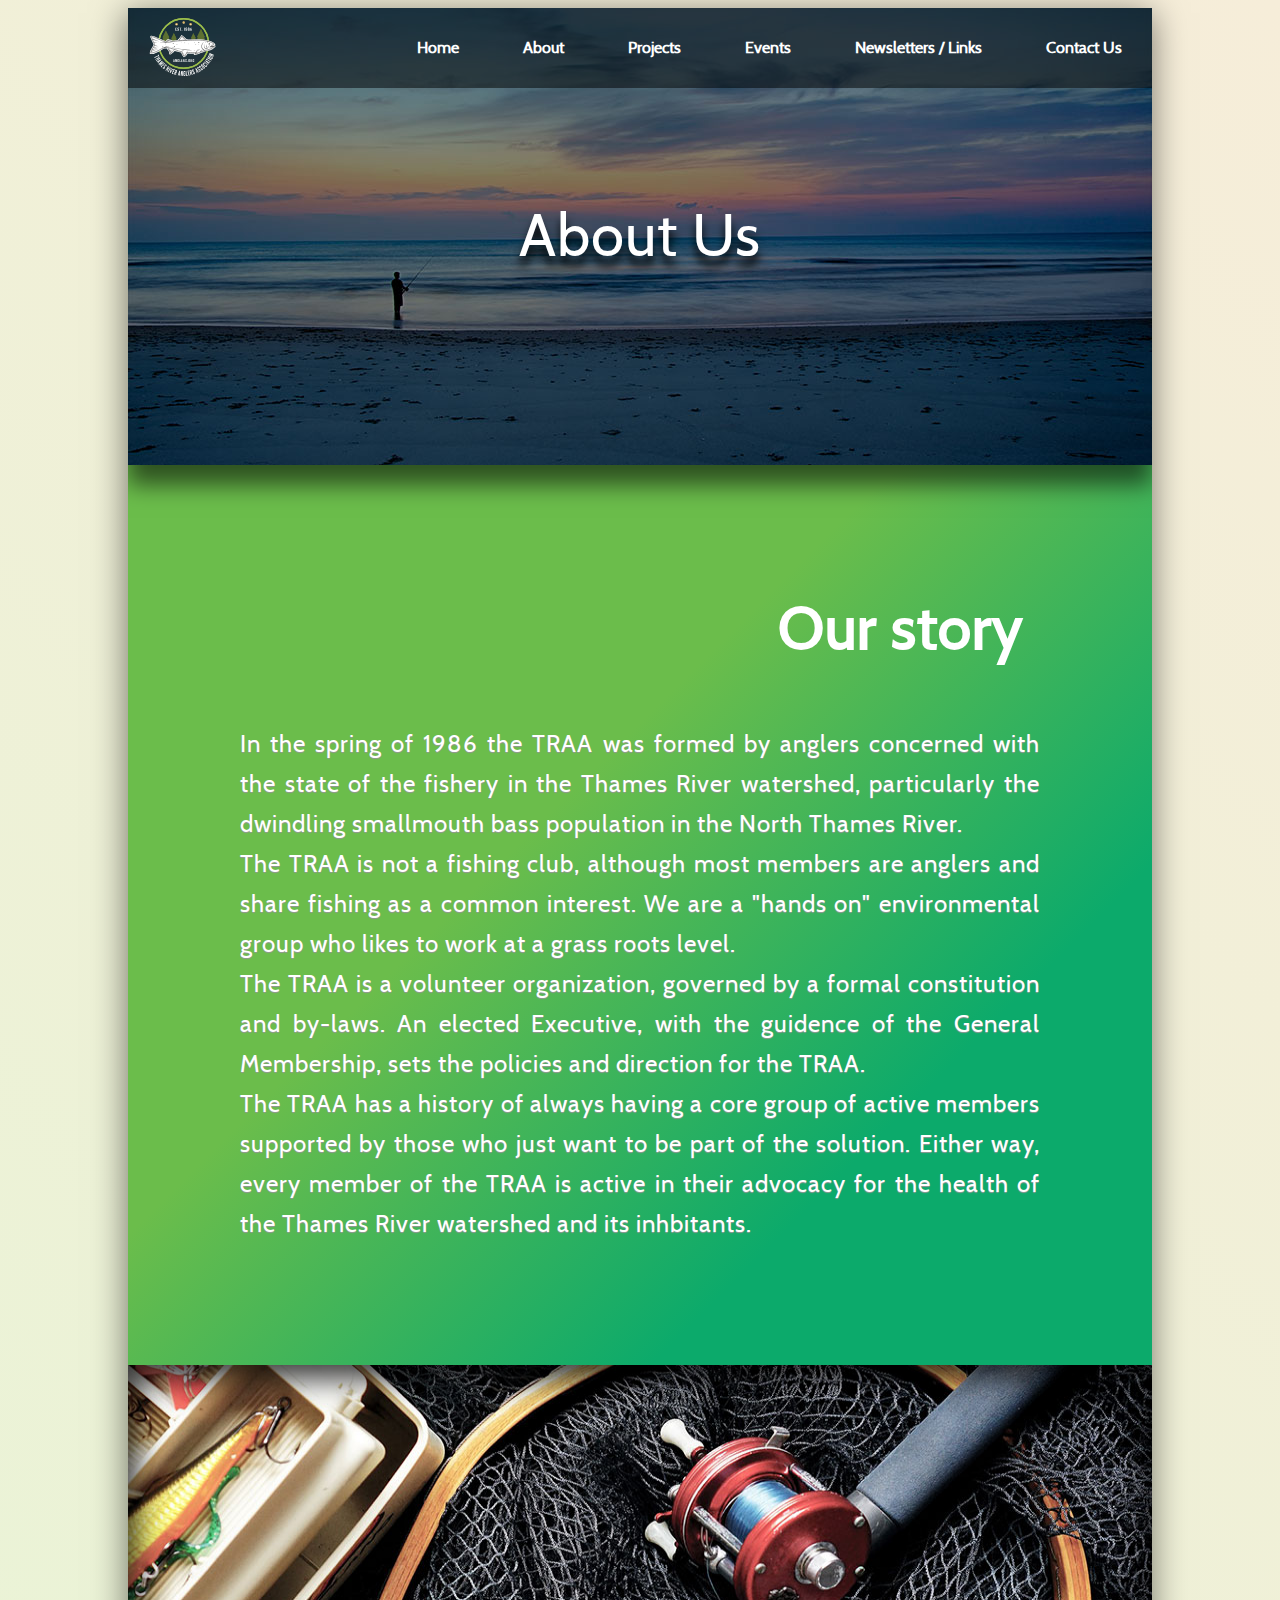
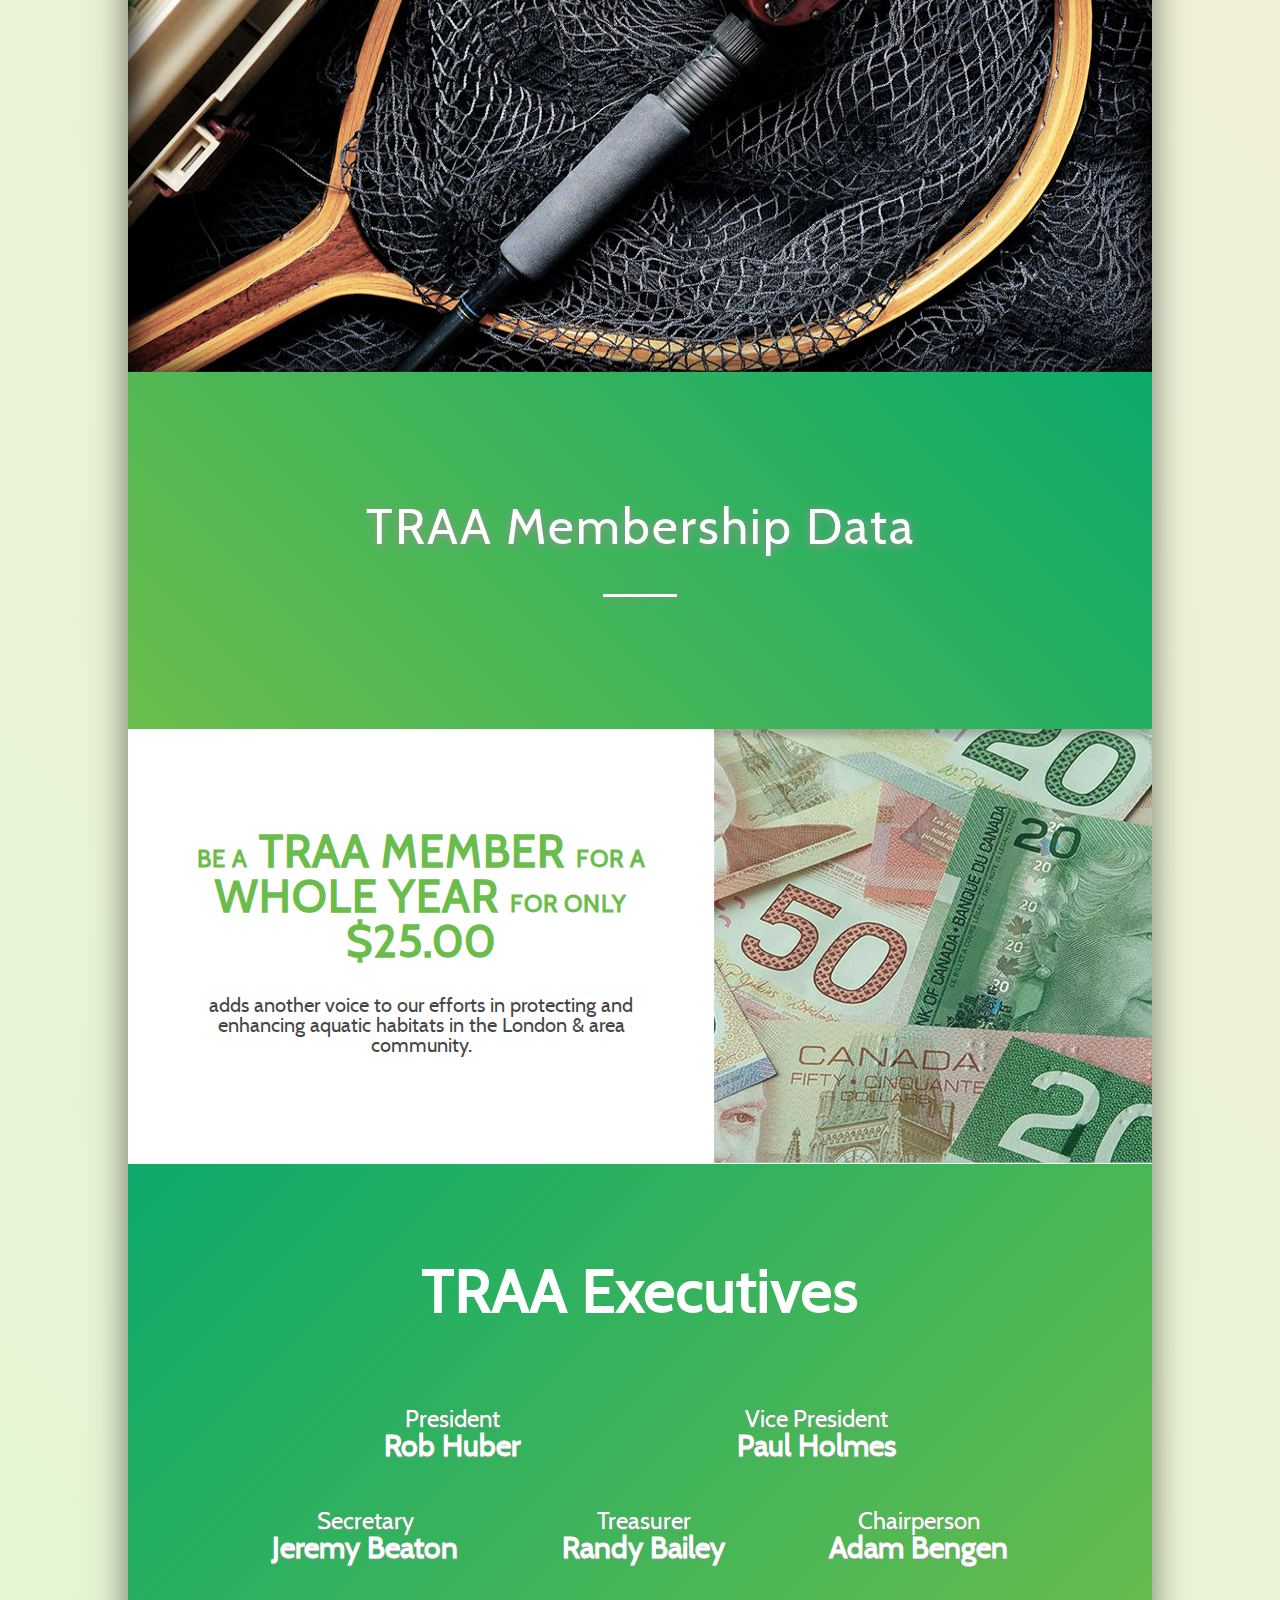
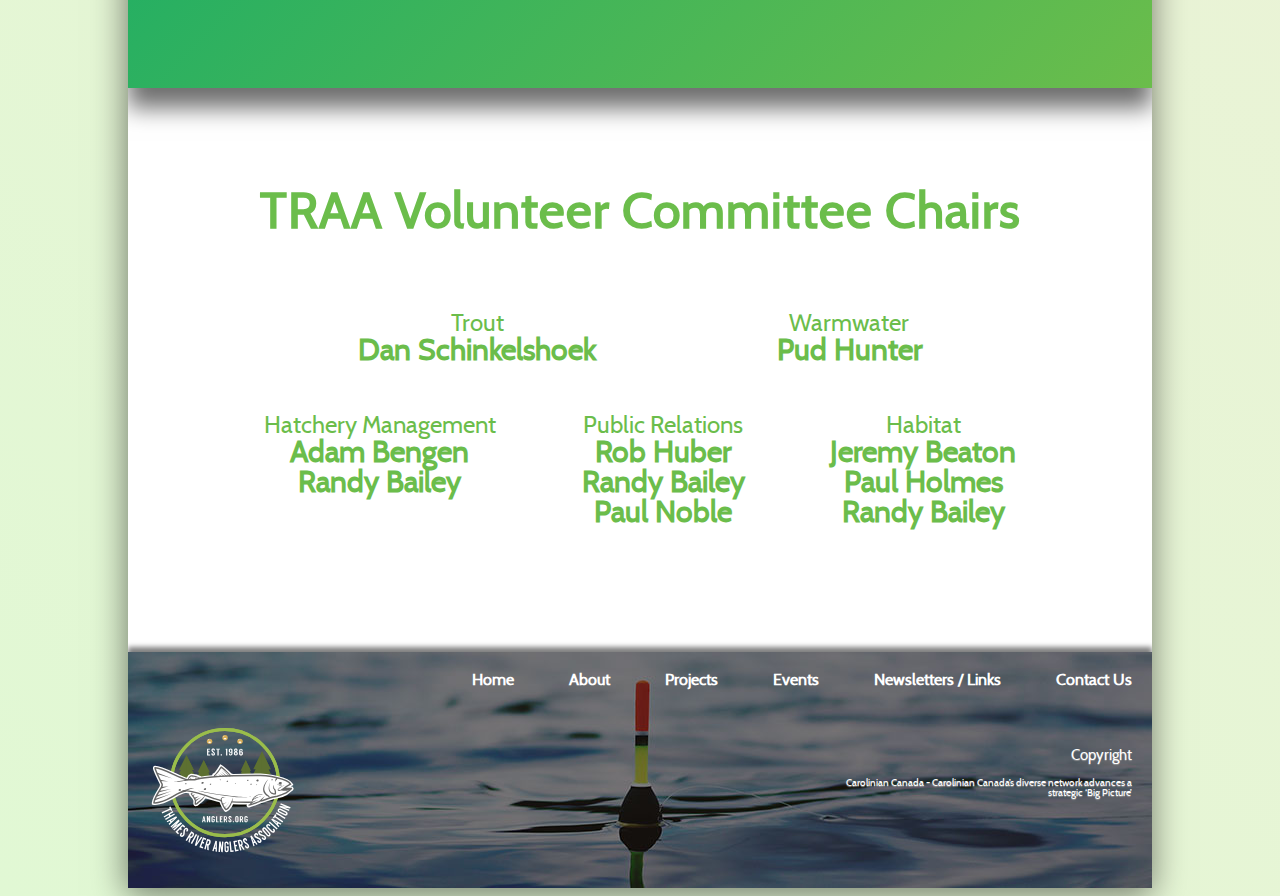
<file: about.html>
<!DOCTYPE html>
<html lang="en">
<head>
	<meta charset="UTF-8">
	<title>About Us</title>
	<link rel="stylesheet" type="text/css" href="css/reset.css">
	<link rel="stylesheet" type="text/css" href="css/main.css">

</head>
<body>
<div id="siteContainer">
	<h1 class="hidden">About Us</h1>
	<header class="mainHeader aboutHeader">
		<h2 class="hidden">Header</h2>
		<section id="mainNav">
			<h3 class="hidden">Main Navigation</h3>
			
			
			<div id="leftNav">
				<h4 class="hidden">Logo Nav</h4>
				<a href="index.html"><img id="logoNav"  src="images/logo.svg" alt="logo"></a></div>


			<div id="rightNav">
				<h4 class="hidden">Main Navigation</h4>
				<ul>
				<li><a class="effect-3" href="index.html">Home</a></li>
				<li><a class="effect-3" href="about.html">About</a></li>
				<li><a class="effect-3" href="projects.html">Projects</a></li>
				<li><a class="effect-3" href="events.html">Events</a></li>
				<li><a class="effect-3" href="newsletters.html">Newsletters / Links</a></li>
				<li><a class="effect-3" href="contact.html">Contact Us</a></li>
				</ul>
			</div>

		</section>


		<section id="titleText">
			<h3>About Us</h3>
		</section>

	</header>
	

	<div id="mainContainer">
		<h2 class="hidden">Main Container</h2>
		<section id="ourStory" class="Welcome">
			<h3>Our story</h3>
			<p>
				In the spring of 1986 the TRAA was formed by anglers concerned with the state of the fishery in the Thames River watershed, particularly the dwindling smallmouth bass population in the North Thames River.<br>

The TRAA is not a fishing club, although most members are anglers and share fishing as a common interest. We are a "hands on" environmental group who likes to work at a grass roots level.<br>

The TRAA is a volunteer organization, governed by a formal constitution and by-laws. An elected Executive, with the guidence of the General Membership, sets the policies and direction for the TRAA.<br>

The TRAA has a history of always having a core group of active members supported by those who just want to be part of the solution. Either way, every member of the TRAA is active in their advocacy for the health of the Thames River watershed and its inhbitants.<br>
			</p>
		</section>

		<section id="promoImage">
			<h3 class="hidden">Promo Image</h3>
			<img src="images/about/about_promo.jpg" alt="Promo Image">
			<div class="insetShadow"></div>
		</section>



		<div class="TRAALinks membershipData">
				<div class="promoText_Projects lightgreen links"><h3>TRAA Membership Data</h3>
				<div class="arrow">
			<span></span>
			<span></span>
			</div>
			</div>
			<div class="articles deleteArticles">
				<img src="images/data_images/membership.png" alt="membership data image" width="1000">
					</div>
			</div>


		<section id="membership">
			<div id="membershipText">
				<h3><span>BE A</span> TRAA MEMBER <span>FOR A</span>
						WHOLE YEAR <span>FOR ONLY</span>
							$25.00</h3>

				<p>adds another voice to our efforts in protecting and enhancing aquatic habitats in the London & area community.</p>
			</div>



			<div id="membershipImage">
				<img src="images/about/membership.jpg" alt="Membership Image">
			</div>
		</section>
		

		<section id="executives">
			<h3>TRAA Executives</h3>
			<div class="namesTop Names">
				<div><p>President<br>
					<span>Rob Huber</span></p>
				</div>
				<div><p>
					Vice President<br>
					<span>Paul Holmes</span></p>
				</div>
				
			</div>

			<div class="namesBottom Names">

				<div><p>Secretary<br>
				<span>Jeremy Beaton</span></p>
				</div>

				<div><p>Treasurer<br>
				<span>Randy Bailey</span></p>
				</div>

				<div><p>Chairperson<br>
				<span>Adam Bengen</span></p>
				</div>
			</div>
		</section>

		<section id="volunteer" class="Names">
			<h3>TRAA Volunteer Committee Chairs</h3>
			<div class="namesTop Names">
			<div><p>Trout<br>
			<span>Dan Schinkelshoek</span></p></div>
			

			<div><p>Warmwater<br>
			<span>
				Pud Hunter
			</span></p></div>

			</div>
			

			<div class="namesBottom Names">

			<div><p>Hatchery Management<br>
			<span>
				Adam Bengen<br>
				Randy Bailey
			</span></p></div>

			<div><p>Public Relations<br>
			<span>Rob Huber<br>
			Randy Bailey<br>
			Paul Noble
			</span></p></div>


			<div><p>Habitat<br>
			<span>
			Jeremy Beaton<br>
			Paul Holmes<br>
			Randy Bailey
			</span></p></div>

			</div>

		
		</section>
		<footer id="mainFooter">
			<h2 class="hidden">Footer</h2>
			<section id="subLogo">
				<h3 class="hidden">Logo</h3>
			<a href="index.html"><img src="images/logo.svg" alt="logo"></a>
			</section>


			<section id="subNav">
				<h3 class="hidden">Sub Navigation</h3>
				<ul>
				<li><a class="effect-3" href="index.html">Home</a></li>
				<li><a class="effect-3" href="about.html">About</a></li>
				<li><a class="effect-3" href="projects.html">Projects</a></li>
				<li><a class="effect-3" href="events.html">Events</a></li>
				<li><a class="effect-3" href="newsletters.html">Newsletters / Links</a></li>
				<li><a class="effect-3" href="contact.html">Contact Us</a></li>
				</ul>
			</section>

			<section id="copyRight">
				<h3 class="hidden">Copy Right</h3>
				<p>Copyright</p>
				<p>Carolinian Canada - Carolinian Canada’s diverse network advances a strategic ‘Big Picture’ </p>
			</section>
		</footer>
	</div>
	
	
</div>
<script src="js/main.js"></script>
</body>
</html>
</file>
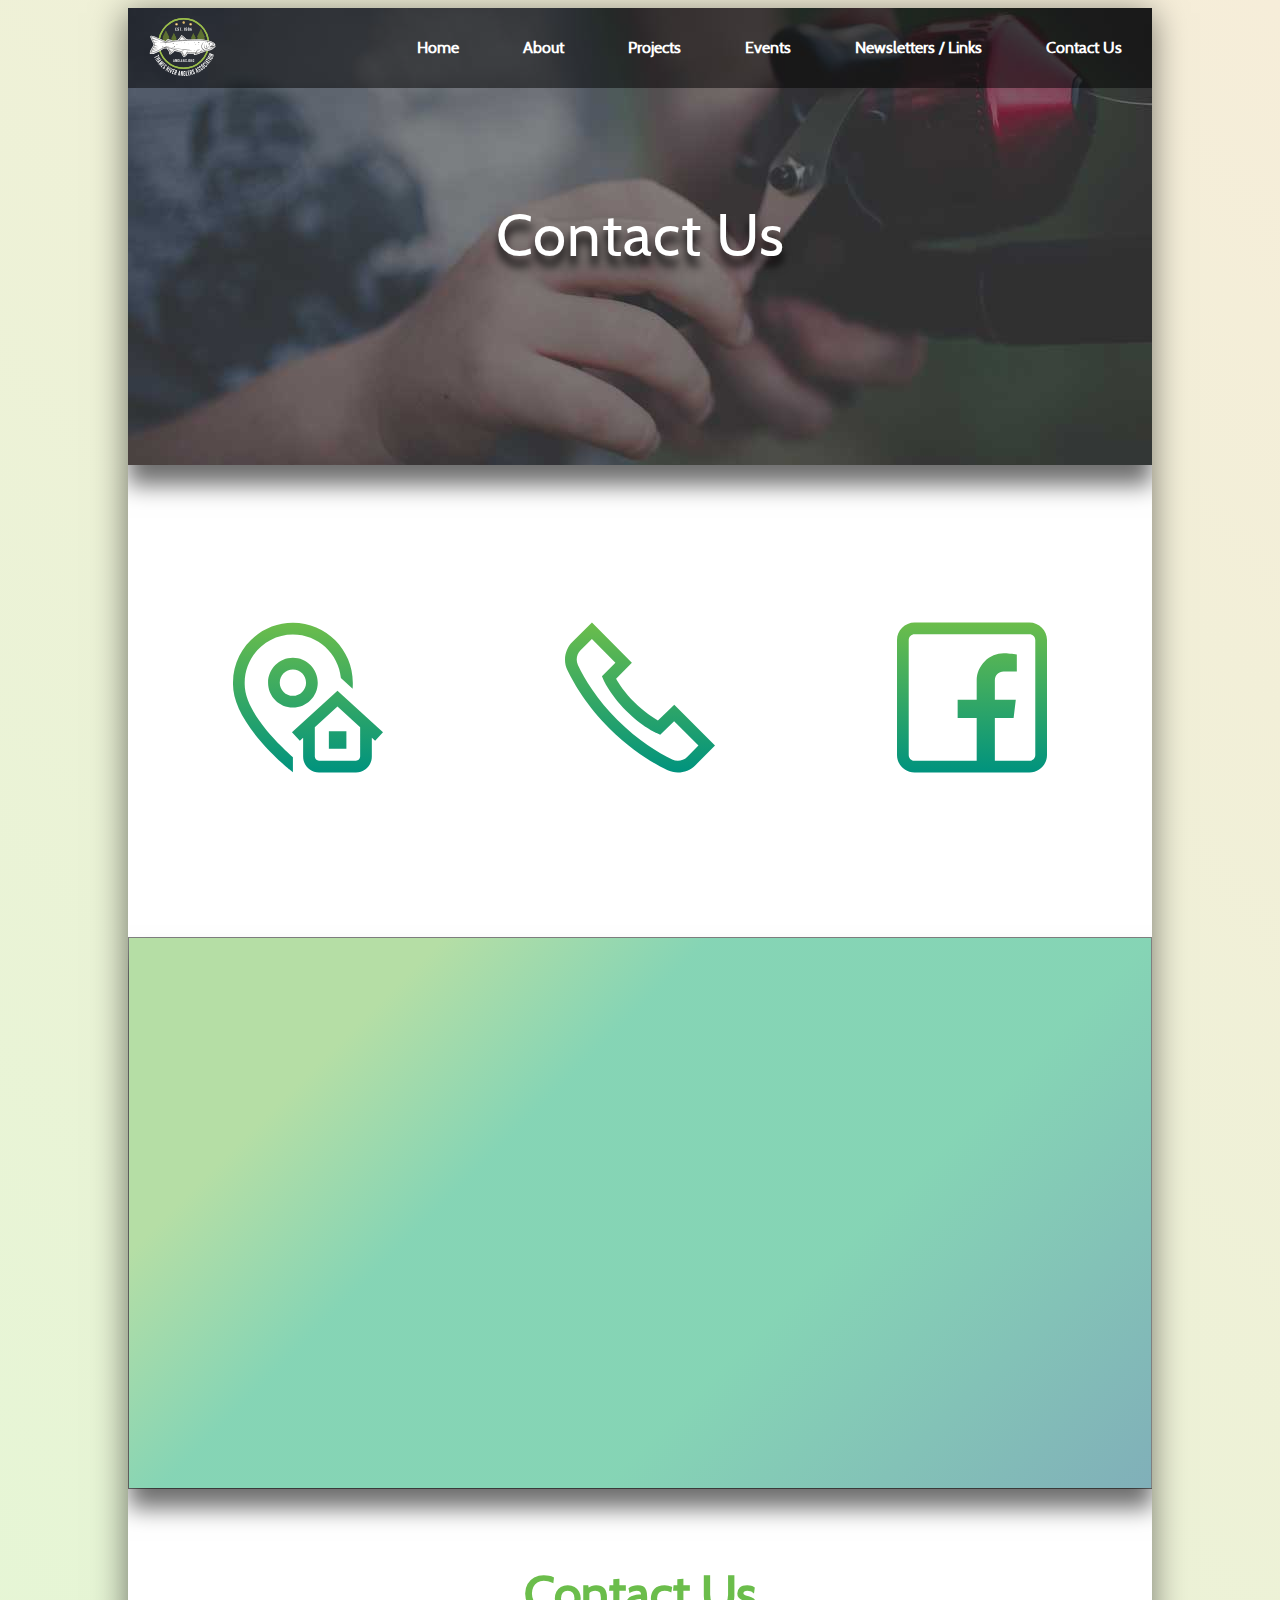
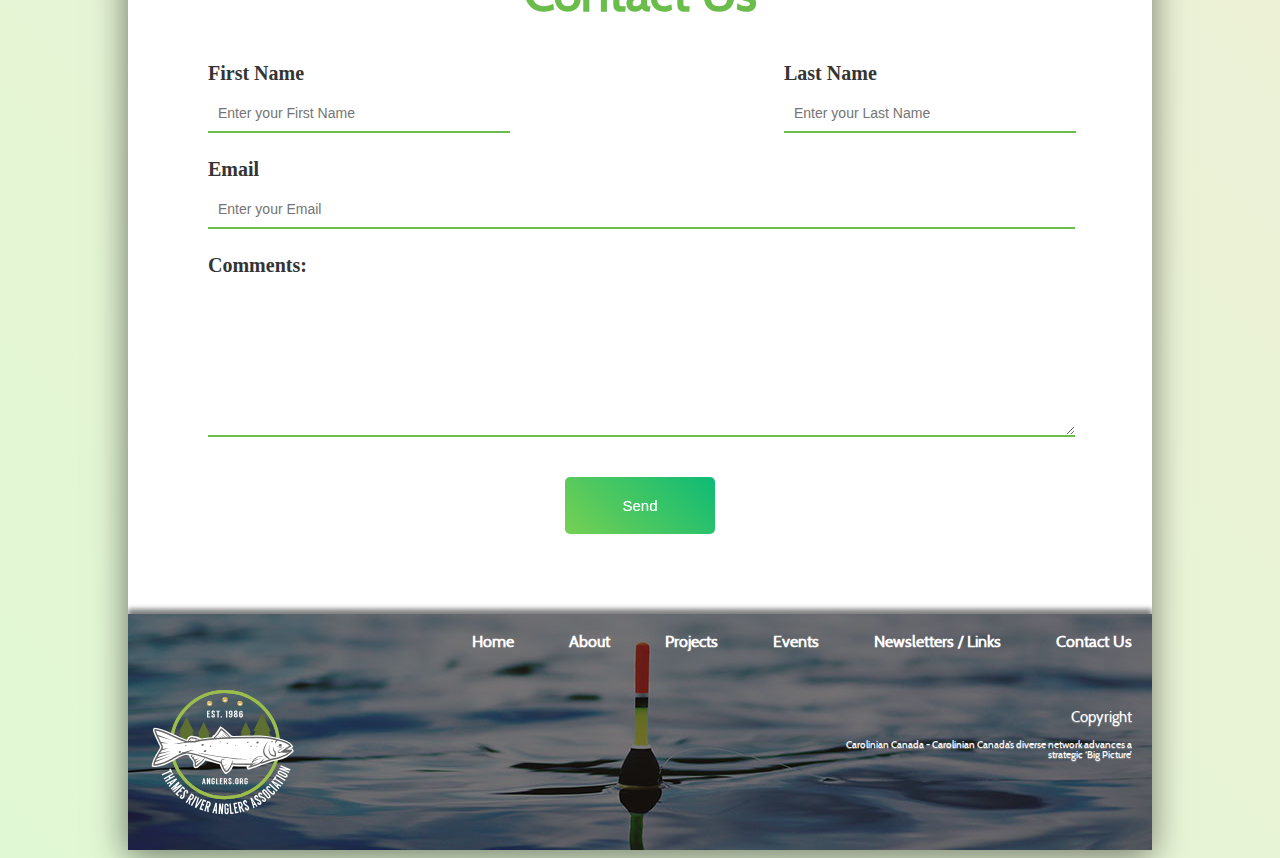
<file: contact.html>
<!DOCTYPE html>
<html lang="en">
<head>
	<meta charset="UTF-8">
	<title>Contact</title>
	<link rel="stylesheet" type="text/css" href="css/reset.css">
	<link rel="stylesheet" type="text/css" href="css/main.css">
</head>

<body>
<div id="siteContainer">
		<h1 class="hidden">Contact us</h1>
		<header class="mainHeader contactHeader">
		<h2 class="hidden">Header</h2>
		<section id="mainNav">
			<h3 class="hidden">Main Navigation</h3>
			
			
			<div id="leftNav">
				<h4 class="hidden">Logo Nav</h4>
				<a href="index.html"><img id="logoNav"  src="images/logo.svg" alt="logo"></a></div>


			<div id="rightNav">
				<h4 class="hidden">Main Navigation</h4>
				<ul>
				<li><a class="effect-3" href="index.html">Home</a></li>
				<li><a class="effect-3" href="about.html">About</a></li>
				<li><a class="effect-3" href="projects.html">Projects</a></li>
				<li><a class="effect-3" href="events.html">Events</a></li>
				<li><a class="effect-3" href="newsletters.html">Newsletters / Links</a></li>
				<li><a class="effect-3" href="#">Contact Us</a></li>
				</ul>
			</div>
		</section>


		<section id="titleText">
			<h3>Contact Us</h3>
		</section>

</header>




<section id="addresInfo">
	<h2 class="hidden">Main Address Info</h2>


<div class="info">
	<h3 class="hidden">Address</h3>
	<div class="promoText_Projects"><img src="images/address.svg" alt="placeholder with house" width="200" height="205"></div>
	<div class="deleteArticles articles"><p>790 Southdale Road East, London, Ontario</p></div>

</div>

<div class="info">
	<h3 class="hidden">Phone</h3>
<img class="promoText_Projects" src="images/telephone.svg" alt="telephone icon" width="200" height="205">
<div class="deleteArticles articles"><p>519 - 614 - 1218</p></div>
</div>

<div class="info">
<h3 class="hidden">Facebook</h3>
<a href="https://www.facebook.com/groups/4TRAA/about/" target="blank"><img src="images/facebook.svg" alt="facebook icon" width="200" height="205">
	<span class="info infohidden"></span>
</a>
</div>
	
</section>


<section id="mapArea">
	<h2 class="hidden">Map Area</h2>
<iframe src="https://www.google.com/maps/embed?pb=!1m14!1m8!1m3!1d11682.207362229577!2d-81.21939!3d42.945574!3m2!1i1024!2i768!4f13.1!3m3!1m2!1s0x882ef3b01c9e9983%3A0x84558efdb9f3a3a1!2s790+Southdale+Rd+E%2C+London%2C+ON+N6E+1A8!5e0!3m2!1sen!2sca!4v1549496645803" width="1024" height="550" style="border:0" allowfullscreen></iframe>
	<div class="filterMap"></div>
</section>

<section class="contactUs">
<h2 class="contactH3">Contact Us</h2>	


<div class="firstnames">
<form class="contactForm" action="form.php" method="post"><label>First Name</label>
  <input  type="text" required id="firstname" name="fullName" size="30" placeholder="Enter your First Name"></form></div>

<div class="lastnames">
<form class="contactForm" action="form.php" method="post"><label>Last Name</label>
  <input  type="text" required id="lastname" name="fullName" size="30" placeholder="Enter your Last Name"></form></div>


<div class="email">
<form class="contactForm" action="form.php" method="post"><label  for="email">Email</label>
 <input type="email" required id="email" size="30" placeholder="Enter your Email"></form></div>


<div class="comments">
<form class="contactForm" action="form.php" method="post"><label for="comments">Comments:</label>
  <textarea name="comments" id="comments" required cols="30" rows="8"></textarea></form></div>



<button class="buttonContact">
Send
</button>
</section>


<footer id="mainFooter">
			<h2 class="hidden">Footer</h2>
			<section id="subLogo">
				<h3 class="hidden">Logo</h3>
			<a href="index.html"><img src="images/logo.svg" alt="logo"></a>
			</section>


			<section id="subNav">
				<h3 class="hidden">Sub Navigation</h3>
				<ul>
				<li><a class="effect-3" href="index.html">Home</a></li>
				<li><a class="effect-3" href="about.html">About</a></li>
				<li><a class="effect-3" href="projects.html">Projects</a></li>
				<li><a class="effect-3" href="events.html">Events</a></li>
				<li><a class="effect-3" href="newsletters.html">Newsletters / Links</a></li>
				<li><a class="effect-3" href="contact.html">Contact Us</a></li>
				</ul>
			</section>

			<section id="copyRight">
				<h3 class="hidden">Copy Right</h3>
				<p>Copyright</p>
				<p>Carolinian Canada - Carolinian Canada’s diverse network advances a strategic ‘Big Picture’ </p>
			</section>

		</footer>
	





</div>
























	<script src="js/main.js"></script>

</body>
</html>
</file>
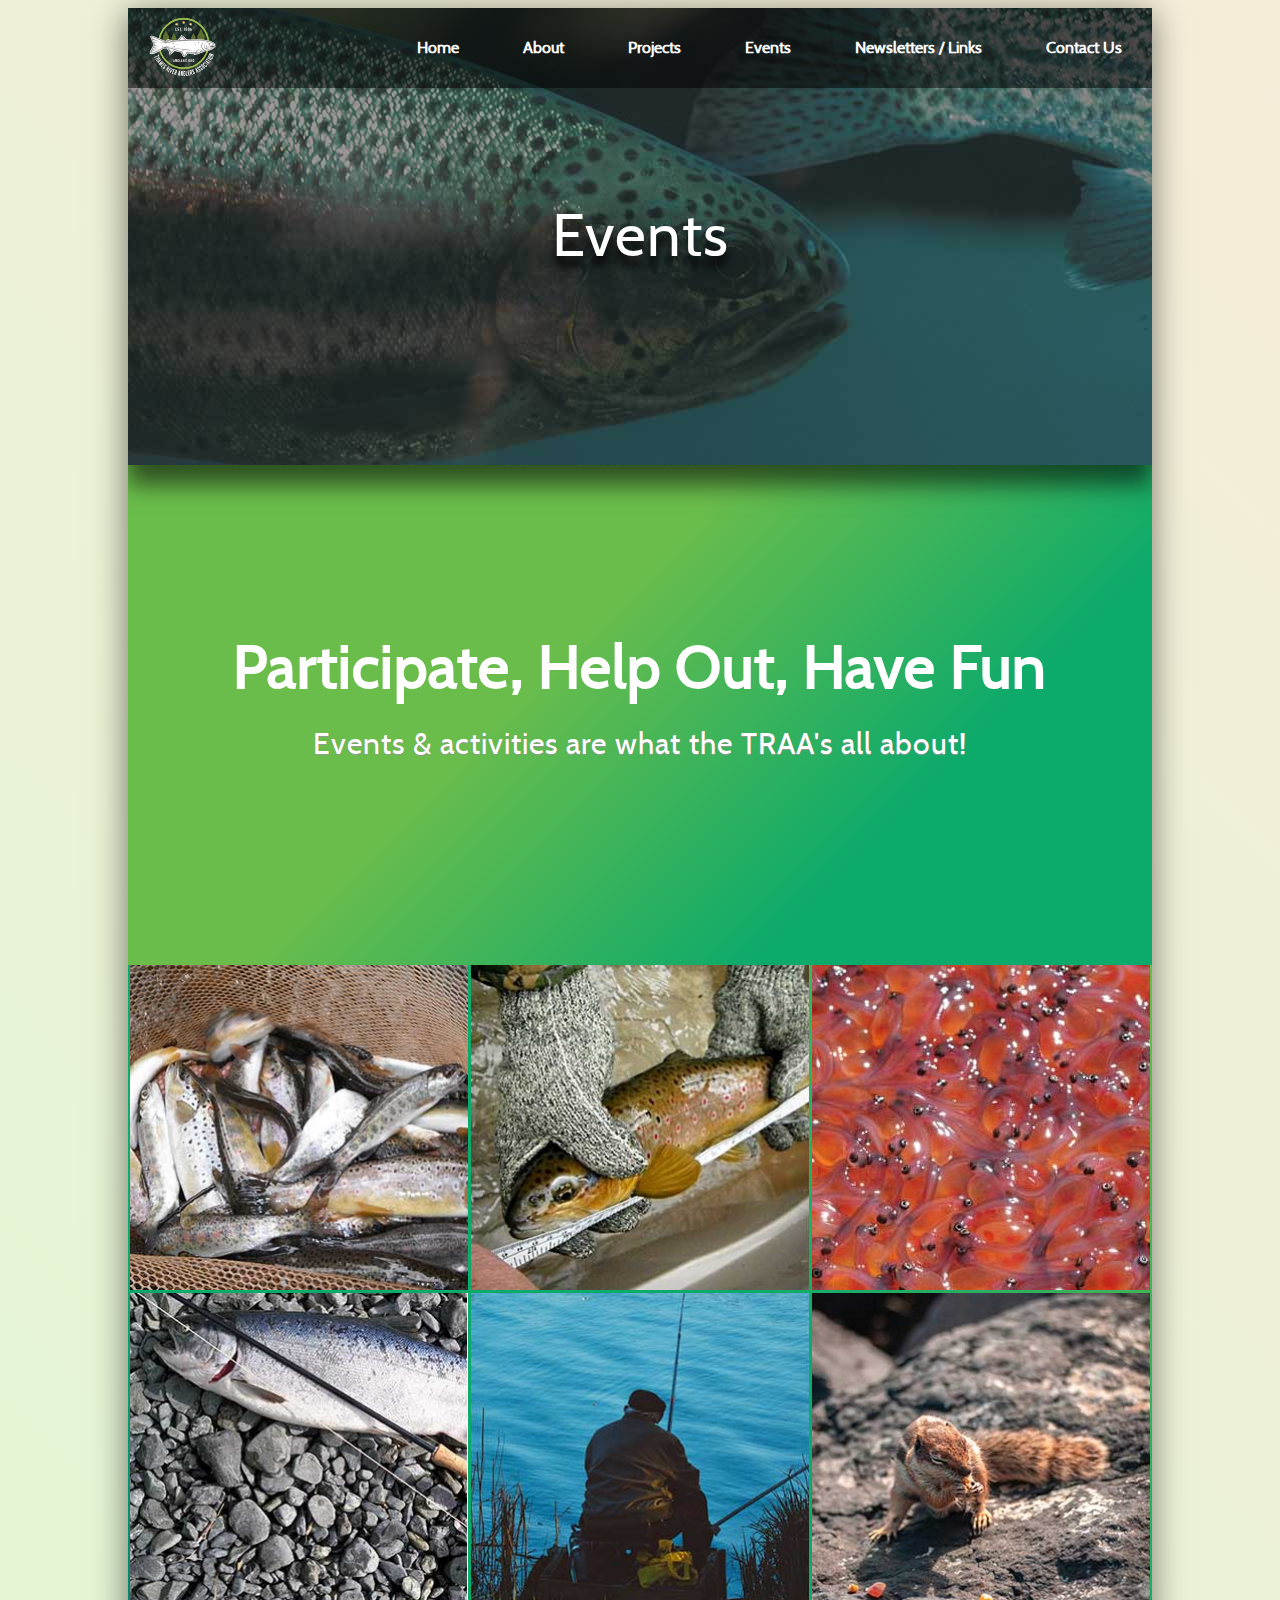
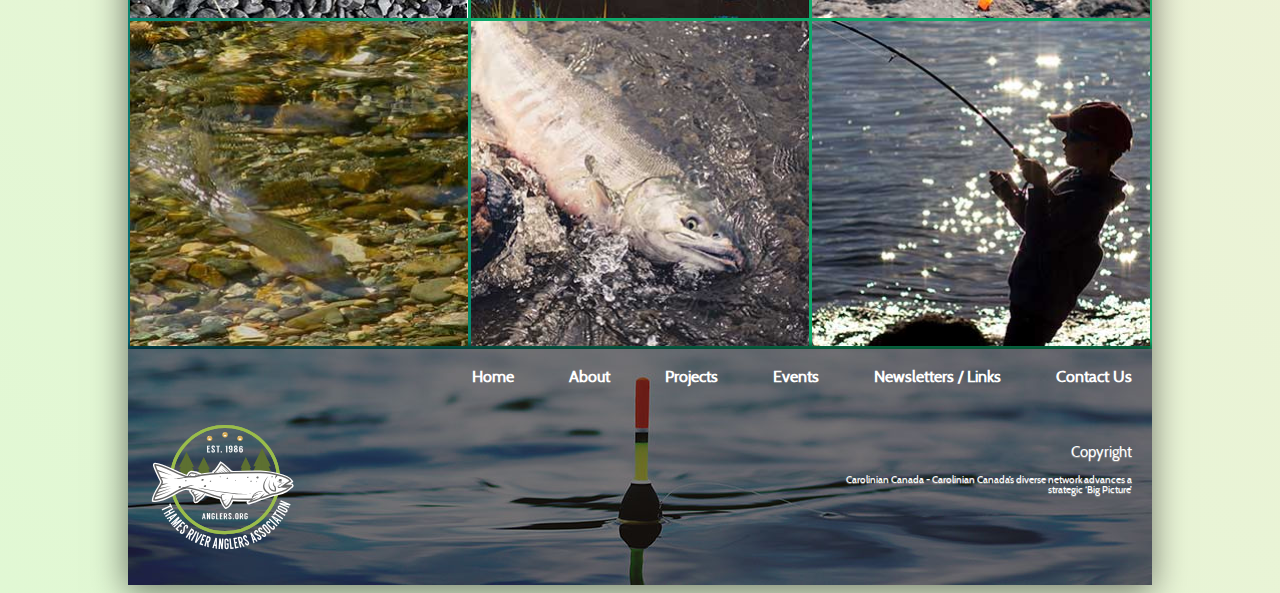
<file: events.html>
<!DOCTYPE html>
<html lang="en">
<head>
	<meta charset="UTF-8">
	<title>Past Events</title>
	<link rel="stylesheet" type="text/css" href="css/reset.css">
	<link rel="stylesheet" type="text/css" href="css/main.css">
</head>

<body>
<div id="siteContainer">
		<h1 class="hidden">Events</h1>
		<header class="mainHeader eventsHeader">
		<h2 class="hidden">Header</h2>
		<section id="mainNav">
			<h3 class="hidden">Navigation</h3>
			
			
			<div id="leftNav">
				<h4 class="hidden">Logo Nav</h4>
				<a href="index.html"><img id="logoNav"  src="images/logo.svg" alt="logo"></a></div>


			<div id="rightNav">
				<h4 class="hidden">Main Navigation</h4>
				<ul>
				<li><a class="effect-3" href="index.html">Home</a></li>
				<li><a class="effect-3" href="about.html">About</a></li>
				<li><a class="effect-3" href="projects.html">Projects</a></li>
				<li><a class="effect-3" href="events.html">Events</a></li>
				<li><a class="effect-3" href="newsletters.html">Newsletters / Links</a></li>
				<li><a class="effect-3" href="contact.html">Contact Us</a></li>
				</ul>
			</div>
		</section>


		<section id="titleText">
			<h3>Events</h3>
		</section>

	</header>

	<section id="mainContainer">
		<h2 class="hidden">Main Container</h2>

		<section id="eventsPara1" class="Welcome">
			<h3>Participate, Help Out, Have Fun</h3>
<p>Events & activities are what the TRAA's all about!</p>
		</section>

		<section id="photoEvents">
			<h3 class="hidden">Photo Events</h3>
			<div class="events">
			<a href="#"><img src="images/events/past_events_img_1.jpg" alt="fish in a net" width="338" height="325"></a>
			
			<div class="eventsDescriptions  eventsHover">
			<h4>Stream Habitat Work Party</h4>
			<button>View More</button>
			</div>
			<div class="eventsFilter"></div>
			</div>


			<div class="events">

				<a href="#"><img src="images/events/past_events_img_2.jpg" alt="fish in a hand" width="338" height="325"></a>

			<div class="eventsDescriptions eventsHover">
			<h4>Annual TRAA Paddle & Fish</h4>
			<button>View More</button>
			</div>
			<div class="eventsFilter"></div>
			</div>



			<div class="events"><a href="#"><img src="images/events/past_events_img_3.jpg" alt="fish kids" width="338" height="325"></a>


			<div class="eventsDescriptions eventsHover">
			<h4>Stream Habitat Work Party</h4>
			<button>View More</button>
			</div>
			<div class="eventsFilter"></div>

			</div>



			<div class="events"><a href="#"><img src="images/events/past_events_img_4.jpg" alt="fish on rocks" width="338" height="325"></a>

			<div class="eventsDescriptions eventsHover">
			<h4>Hatchery Roof Repair</h4>
			<button>View More</button>
			</div>
			<div class="eventsFilter"></div>


			</div>



			<div class="events"><a href="#"><img src="images/events/past_events_img_5.jpg" alt="fisherman back" width="338" height="325"></a>

			<div class="eventsDescriptions eventsHover">
			<h4>Rainbow Trout Release</h4>
			<button>View More</button>
			</div>
			<div class="eventsFilter"></div>
			
			</div>




			<div class="events"><a href="#"><img src="images/events/past_events_img_6.jpg" alt="squirrel" width="338" height="325"></a>
			

			<div class="eventsDescriptions eventsHover">
			<h4>3rd Annual TRAA Paddle & Fish</h4>
			<button>View More</button>
			</div>
			<div class="eventsFilter"></div>
			
			</div>


			<div class="events"><a href="#"><img src="images/events/past_events_img_7.jpg" alt="fish in green water" width="338" height="325"></a>
			

			<div class="eventsDescriptions eventsHover">
			<h4>Rainbow Trout Release</h4>
			<button>View More</button>
			</div>
			<div class="eventsFilter"></div>
			
			</div>


			<div class="events"><a href="#"><img src="images/events/past_events_img_8.jpg" alt="fish in shallow water" width="338" height="325"></a>

			

			<div class="eventsDescriptions eventsHover">

			<h4>Brook Trout Release</h4>
			<button>View More</button>
			</div>
			<div class="eventsFilter"></div>
			
			</div>


			<div class="events"><a href="#"><img src="images/events/past_events_img_9.jpg" alt="little boy is fishing" width="338" height="325"></a>

			<div class="eventsDescriptions eventsHover">
			<h4>Angling Sports Barbeque</h4>
			<button>View More</button>
			</div>
			<div class="eventsFilter"></div>
			
		
			</div>

		</section>


		
		<footer id="mainFooter">
			<h2 class="hidden">Footer</h2>
			<section id="subLogo">
				<h3 class="hidden">Logo</h3>
			<a href="index.html"><img src="images/logo.svg" alt="logo"></a>
			</section>


			<section id="subNav">
				<h3 class="hidden">Sub Navigation</h3>
				<ul>
				<li><a class="effect-3" href="index.html">Home</a></li>
				<li><a class="effect-3" href="about.html">About</a></li>
				<li><a class="effect-3" href="projects.html">Projects</a></li>
				<li><a class="effect-3" href="events.html">Events</a></li>
				<li><a class="effect-3" href="newsletters.html">Newsletters / Links</a></li>
				<li><a class="effect-3" href="contact.html">Contact Us</a></li>
				</ul>
			</section>

			<section id="copyRight">
				<h3 class="hidden">Copy Right</h3>
				<p>Copyright</p>
				<p>Carolinian Canada - Carolinian Canada’s diverse network advances a strategic ‘Big Picture’ </p>
			</section>

		</footer>
		</section>



</div>






	<script src="js/main.js"></script>

</body>
</html>
</file>
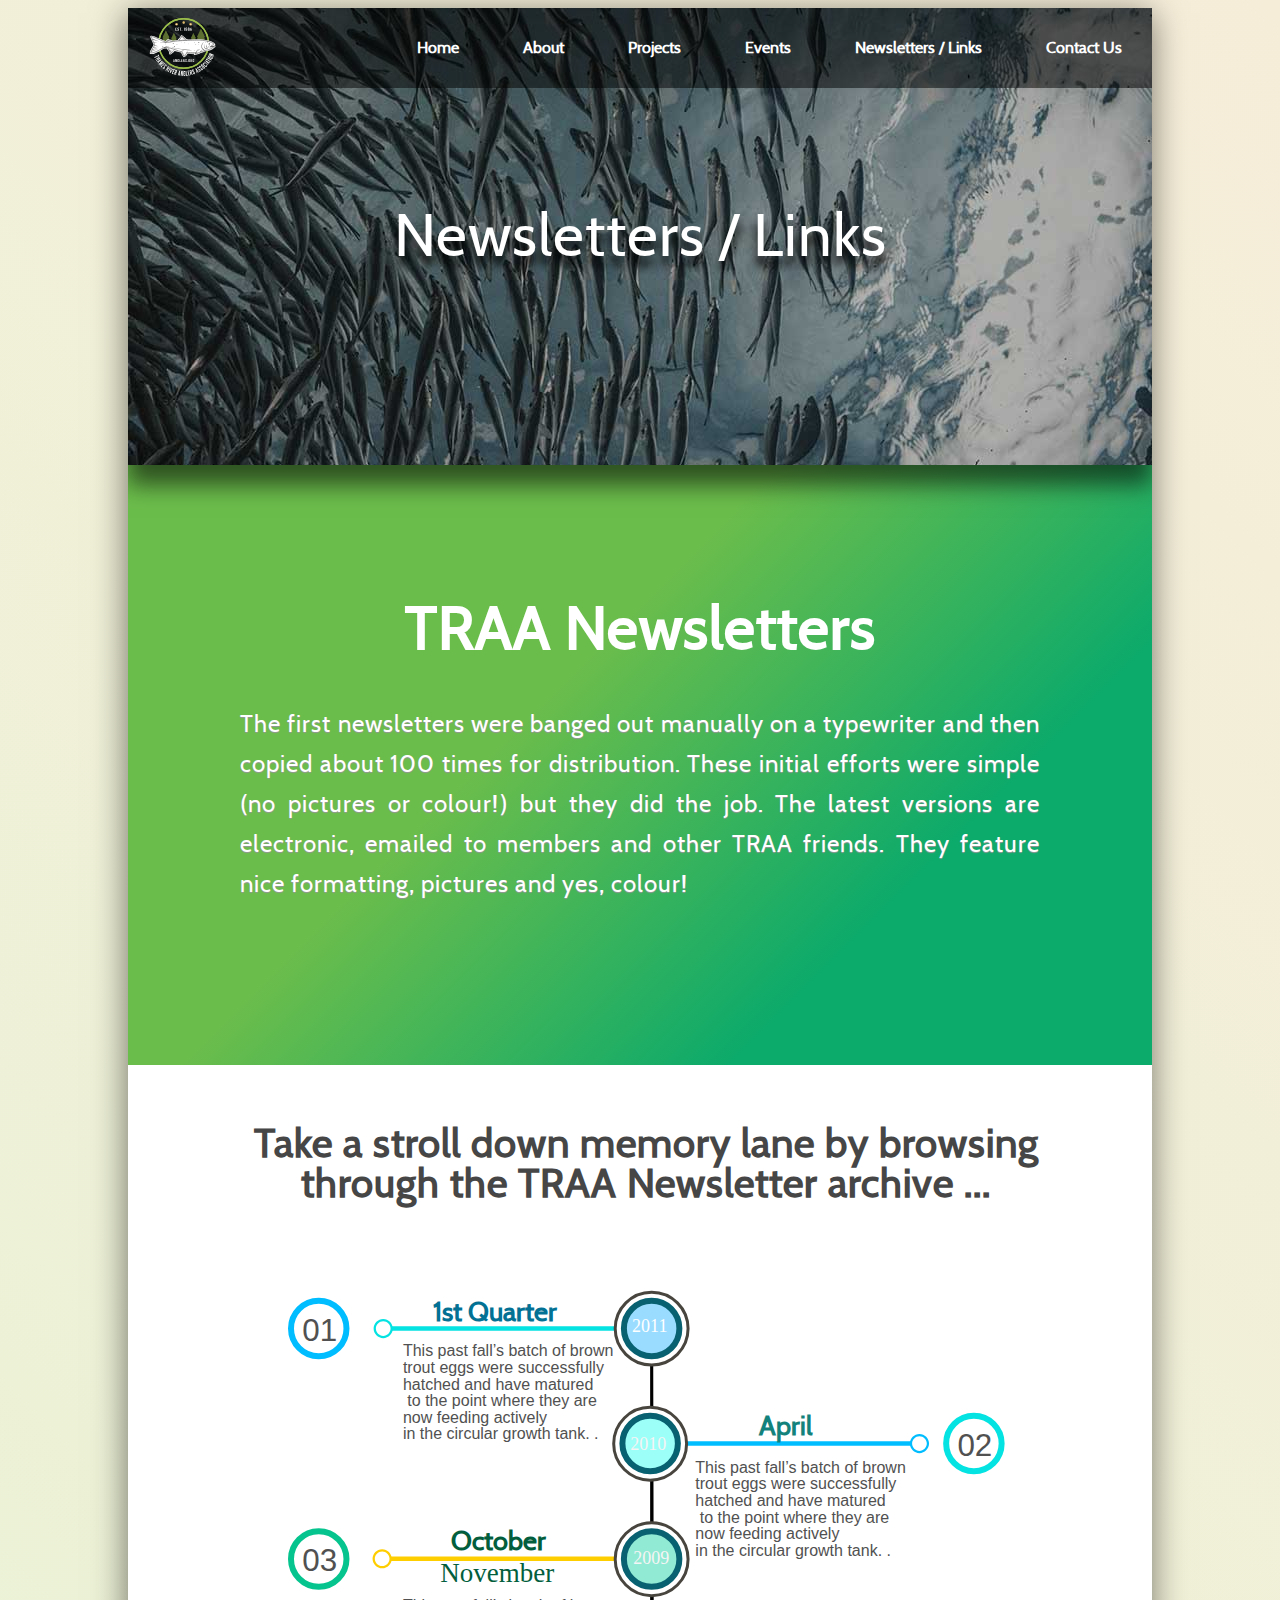
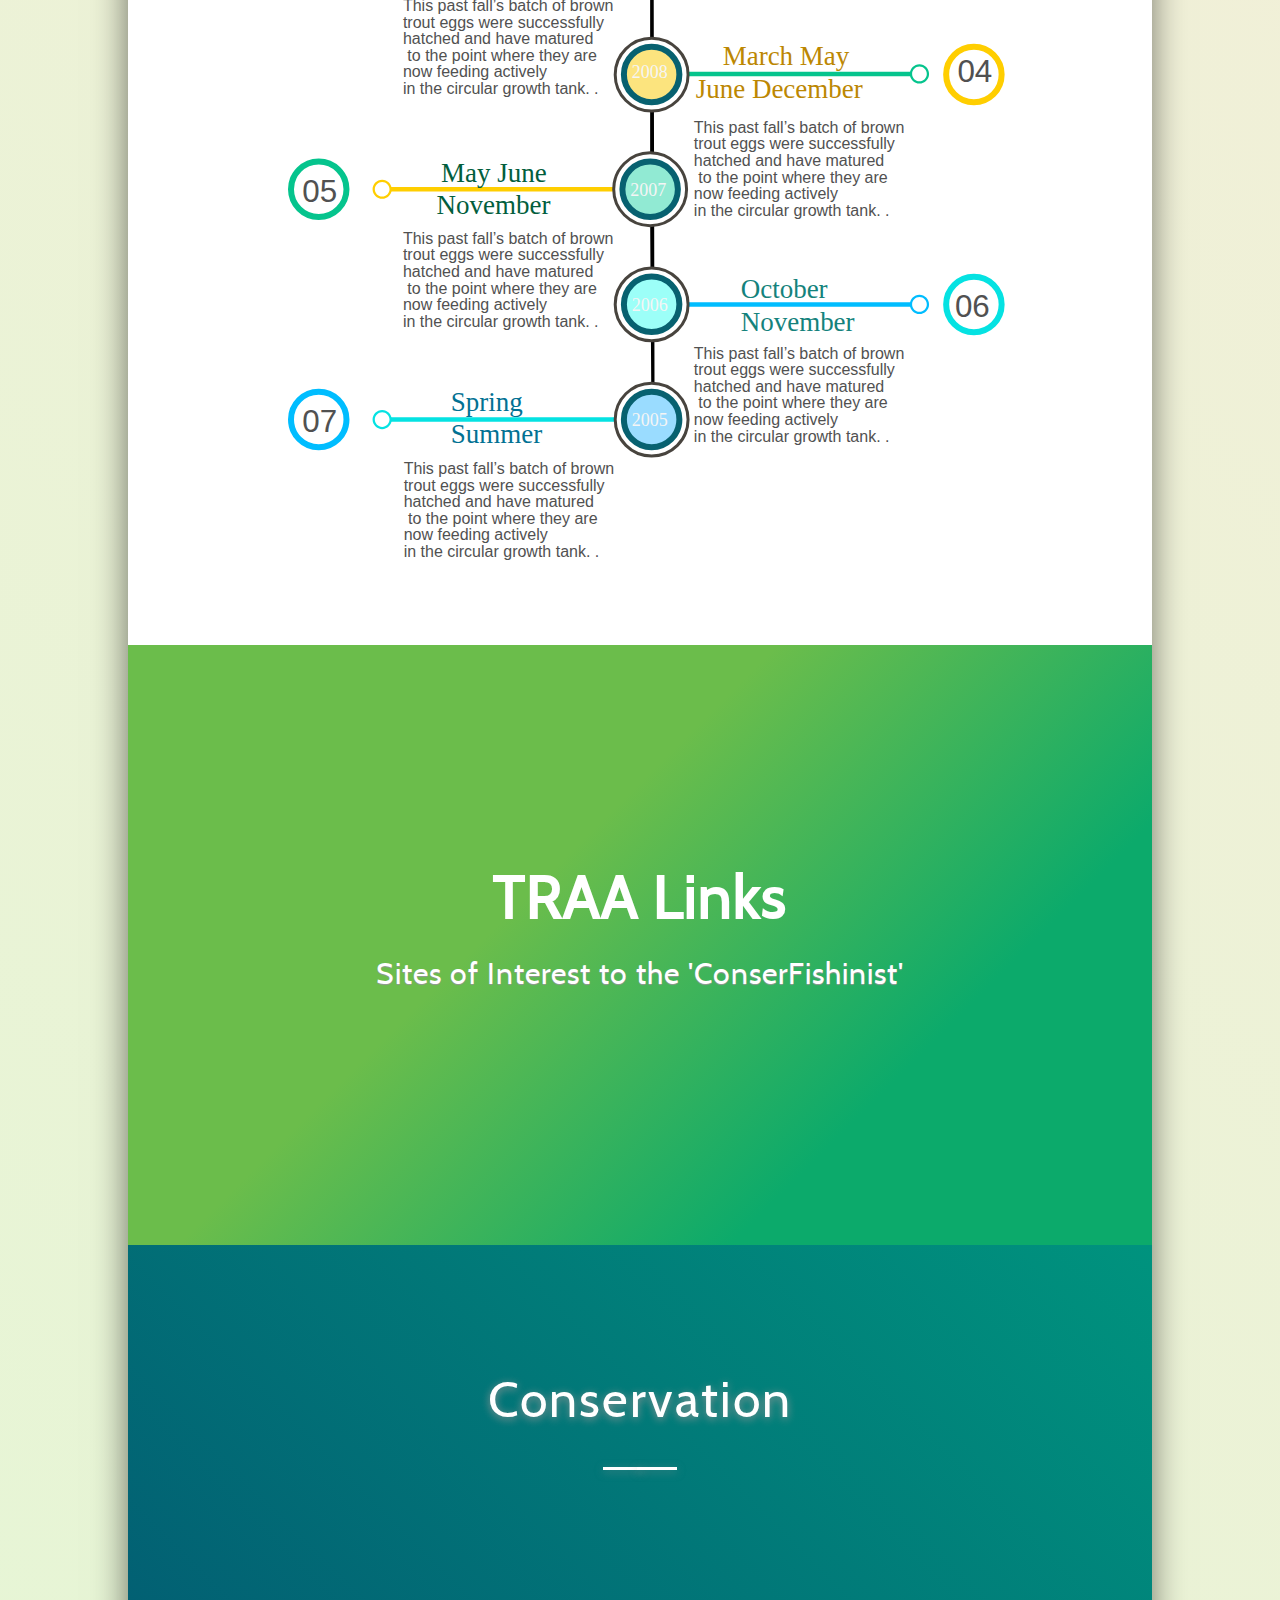
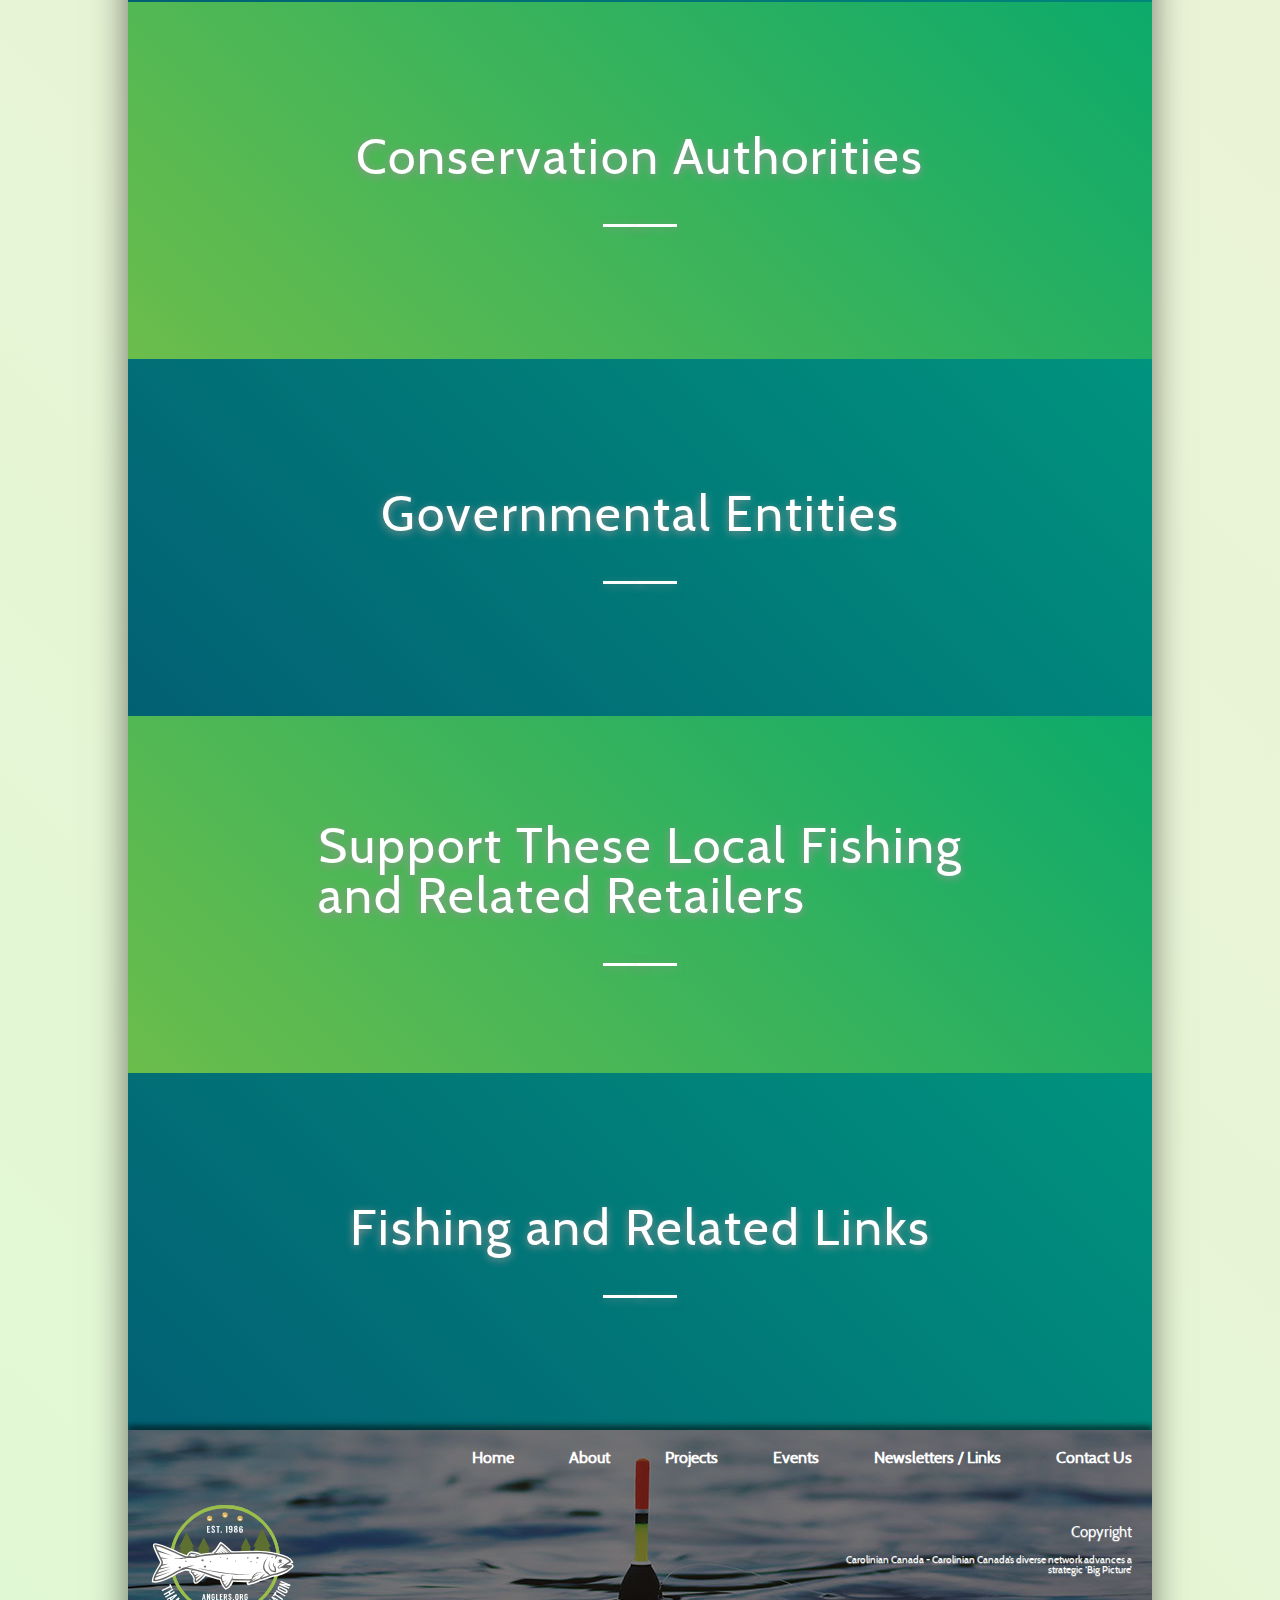
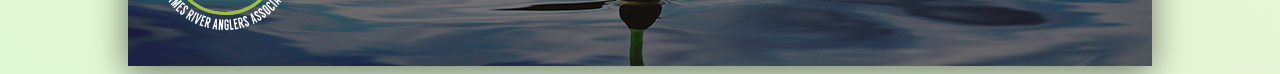
<file: newsletters.html>
<!DOCTYPE html>
<html lang="en">
<head>
	<meta charset="UTF-8">
	<title>Newsletters/Link</title>
	<link rel="stylesheet" type="text/css" href="css/reset.css">
	<link rel="stylesheet" type="text/css" href="css/main.css">
</head>
<body>

<div id="siteContainer">
		<h1 class="hidden">Newsletters / Links</h1>
		<header class="mainHeader newsletterHeader">
		<h2 class="hidden">Header</h2>
		<section id="mainNav">
			<h3 class="hidden">Navigation</h3>
			
			
			<div id="leftNav">
				<h4 class="hidden">Logo Nav</h4>
				<a href="index.html"><img id="logoNav"  src="images/logo.svg" alt="logo"></a></div>


			<div id="rightNav">
				<h4 class="hidden">Main Navigation</h4>
				<ul>
				<li><a class="effect-3" href="index.html">Home</a></li>
				<li><a class="effect-3" href="about.html">About</a></li>
				<li><a class="effect-3" href="projects.html">Projects</a></li>
				<li><a class="effect-3" href="events.html">Events</a></li>
				<li><a class="effect-3" href="newsletters.html">Newsletters / Links</a></li>
				<li><a class="effect-3" href="contact.html">Contact Us</a></li>
				</ul>
			</div>
		</section>


		<section id="titleText">
			<h3>Newsletters / Links</h3>
		</section>

	</header>
	<section id="mainContainer">
		<h2 class="hidden">TRAA Newsletters</h2>
		<section id="newsletters" class="Welcome">
			<h3>TRAA Newsletters</h3>
<p>The first newsletters were banged out manually on a typewriter and then copied about 100 times for distribution. These initial efforts were simple (no pictures or colour!) but they did the job.
The latest versions are electronic, emailed to members and other TRAA friends. They feature nice formatting, pictures and yes, colour!</p>
		</section>

		<section class="memoryLane">
			<h3>Take a stroll down memory lane by browsing through
the TRAA Newsletter archive ...</h3>
<!-- <?xml version="1.0" encoding="utf-8"?> -->
<!-- Generator: Adobe Illustrator 22.1.0, SVG Export Plug-In . SVG Version: 6.00 Build 0)  -->
<svg version="1.1" id="memoryLane" xmlns="http://www.w3.org/2000/svg" xmlns:xlink="http://www.w3.org/1999/xlink" x="0px" y="0px"
	 viewBox="0 0 478 600.1" style="enable-background:new 0 0 478 600.1;" xml:space="preserve">
<style type="text/css">
	.st0{fill:#076170;}
	.st1{fill:none;stroke:#05E2E2;stroke-width:3;stroke-miterlimit:10;}
	.st2{fill:#FFFFFF;}
	.st3{fill:#05E2E2;}
	.st4{fill:none;stroke:#00BDFF;stroke-width:3;stroke-miterlimit:10;}
	.st5{fill:#00BDFF;}
	.st6{fill:none;stroke:#05C48D;stroke-width:3;stroke-miterlimit:10;}
	.st7{fill:#05C48D;}
	.st8{fill:none;stroke:#FFCE00;stroke-width:3;stroke-miterlimit:10;}
	.st9{fill:#FFCE00;}
	.st10{fill:none;stroke:#000000;stroke-width:2;stroke-miterlimit:10;}
	.st11{fill:#FFFFFF;stroke:#48443E;stroke-width:2;stroke-miterlimit:10;}
	.st12{fill:#9ADCFF;stroke:#076170;stroke-width:4;stroke-miterlimit:10;}
	.st13{fill:none;stroke:#00BDFF;stroke-width:4;stroke-miterlimit:10;}
	.st14{fill:#9CFFF8;stroke:#076170;stroke-width:4;stroke-miterlimit:10;}
	.st15{fill:none;stroke:#05E2E2;stroke-width:4;stroke-miterlimit:10;}
	.st16{fill:#91EAD3;stroke:#076170;stroke-width:4;stroke-miterlimit:10;}
	.st17{fill:none;stroke:#05C48D;stroke-width:4;stroke-miterlimit:10;}
	.st18{fill:#FCE47E;stroke:#076170;stroke-width:4;stroke-miterlimit:10;}
	.st19{fill:none;stroke:#FFCE00;stroke-width:4;stroke-miterlimit:10;}
	.st20{fill:#027193;}
	.st21{font-family:'Helvetica-Bold';}
	.st22{font-size:18px;}
	.st23{font-size:12px;}
	.st24{fill:#F5F5F5;}
	.st25{fill:#14827C;}
	.st26{fill:#025E3D;}
	.st27{fill:#BC8702;}
	.st28{fill:#515151;}
	.st29{font-family:'Helvetica';}
	.st30{font-size:10.6809px;}
	.st31{font-size:20.9167px;}
</style>
<g>
	<g>
		<line class="st1" x1="63.2" y1="42.4" x2="234.7" y2="42.4"/>
		<g>
			<g>
				<path class="st2" d="M63.5,48c-3.1,0-5.6-2.5-5.6-5.6c0-3.1,2.5-5.6,5.6-5.6c3.1,0,5.6,2.5,5.6,5.6C69.1,45.5,66.6,48,63.5,48z"
					/>
				<path class="st3" d="M63.5,48.8c3.5,0,6.4-2.9,6.4-6.4S67,36,63.5,36c-3.5,0-6.4,2.9-6.4,6.4S60,48.8,63.5,48.8
					C67,48.8,60,48.8,63.5,48.8z M63.5,37.5c2.7,0,4.9,2.2,4.9,4.9c0,2.7-2.2,4.9-4.9,4.9c-2.7,0-4.9-2.2-4.9-4.9
					C58.6,39.7,60.8,37.5,63.5,37.5C66.2,37.5,60.8,37.5,63.5,37.5z"/>
			</g>
		</g>
	</g>
</g>
<g>
	<g>
		<line class="st4" x1="243.5" y1="119.1" x2="421.4" y2="119.1"/>
		<g>
			<g>
				<path class="st2" d="M421.1,124.7c3.1,0,5.6-2.5,5.6-5.6c0-3.1-2.5-5.6-5.6-5.6c-3.1,0-5.6,2.5-5.6,5.6
					C415.4,122.2,417.9,124.7,421.1,124.7z"/>
				<path class="st5" d="M421.1,125.5c-3.5,0-6.4-2.9-6.4-6.4c0-3.5,2.9-6.4,6.4-6.4c3.5,0,6.4,2.9,6.4,6.4
					C427.4,122.6,424.6,125.5,421.1,125.5C417.5,125.5,424.6,125.5,421.1,125.5z M421.1,114.2c-2.7,0-4.9,2.2-4.9,4.9
					s2.2,4.9,4.9,4.9c2.7,0,4.9-2.2,4.9-4.9S423.8,114.2,421.1,114.2C418.4,114.2,423.8,114.2,421.1,114.2z"/>
			</g>
		</g>
	</g>
</g>
<g>
	<g>
		<line class="st6" x1="250.3" y1="272.7" x2="421.4" y2="272.7"/>
		<g>
			<g>
				<path class="st2" d="M421.1,278.4c3.1,0,5.6-2.5,5.6-5.6s-2.5-5.6-5.6-5.6c-3.1,0-5.6,2.5-5.6,5.6S417.9,278.4,421.1,278.4z"/>
				<path class="st7" d="M421.1,279.1c-3.5,0-6.4-2.9-6.4-6.4s2.9-6.4,6.4-6.4c3.5,0,6.4,2.9,6.4,6.4S424.6,279.1,421.1,279.1
					C417.5,279.1,424.6,279.1,421.1,279.1z M421.1,267.8c-2.7,0-4.9,2.2-4.9,4.9s2.2,4.9,4.9,4.9c2.7,0,4.9-2.2,4.9-4.9
					S423.8,267.8,421.1,267.8C418.4,267.8,423.8,267.8,421.1,267.8z"/>
			</g>
		</g>
	</g>
</g>
<g>
	<g>
		<line class="st4" x1="250.3" y1="426.4" x2="421.4" y2="426.4"/>
		<g>
			<g>
				<path class="st2" d="M421.1,432c3.1,0,5.6-2.5,5.6-5.6s-2.5-5.6-5.6-5.6c-3.1,0-5.6,2.5-5.6,5.6S417.9,432,421.1,432z"/>
				<path class="st5" d="M421.1,432.8c-3.5,0-6.4-2.9-6.4-6.4s2.9-6.4,6.4-6.4c3.5,0,6.4,2.9,6.4,6.4S424.6,432.8,421.1,432.8
					C417.5,432.8,424.6,432.8,421.1,432.8z M421.1,421.5c-2.7,0-4.9,2.2-4.9,4.9s2.2,4.9,4.9,4.9c2.7,0,4.9-2.2,4.9-4.9
					S423.8,421.5,421.1,421.5C418.4,421.5,423.8,421.5,421.1,421.5z"/>
			</g>
		</g>
	</g>
</g>
<g>
	<line class="st0" x1="234.7" y1="195.9" x2="56.4" y2="195.9"/>
	<g>
		<line class="st8" x1="234.7" y1="195.9" x2="62.4" y2="195.9"/>
		<g>
			<g>
				<path class="st2" d="M62.8,190.3c-3.1,0-5.6,2.5-5.6,5.6c0,3.1,2.5,5.6,5.6,5.6c3.1,0,5.6-2.5,5.6-5.6
					C68.4,192.8,65.9,190.3,62.8,190.3z"/>
				<path class="st9" d="M62.8,189.5c3.5,0,6.4,2.9,6.4,6.4c0,3.5-2.9,6.4-6.4,6.4c-3.5,0-6.4-2.9-6.4-6.4
					C56.4,192.4,59.2,189.5,62.8,189.5C66.3,189.5,59.2,189.5,62.8,189.5z M62.8,200.8c2.7,0,4.9-2.2,4.9-4.9s-2.2-4.9-4.9-4.9
					c-2.7,0-4.9,2.2-4.9,4.9S60.1,200.8,62.8,200.8C65.5,200.8,60.1,200.8,62.8,200.8z"/>
			</g>
		</g>
	</g>
</g>
<g>
	<line class="st0" x1="234.7" y1="349.6" x2="56.4" y2="349.6"/>
	<g>
		<line class="st8" x1="234.7" y1="349.6" x2="62.4" y2="349.6"/>
		<g>
			<g>
				<path class="st2" d="M62.8,343.9c-3.1,0-5.6,2.5-5.6,5.6s2.5,5.6,5.6,5.6c3.1,0,5.6-2.5,5.6-5.6S65.9,343.9,62.8,343.9z"/>
				<path class="st9" d="M62.8,343.2c3.5,0,6.4,2.9,6.4,6.4s-2.9,6.4-6.4,6.4c-3.5,0-6.4-2.9-6.4-6.4S59.2,343.2,62.8,343.2
					C66.3,343.2,59.2,343.2,62.8,343.2z M62.8,354.5c2.7,0,4.9-2.2,4.9-4.9s-2.2-4.9-4.9-4.9c-2.7,0-4.9,2.2-4.9,4.9
					S60.1,354.5,62.8,354.5C65.5,354.5,60.1,354.5,62.8,354.5z"/>
			</g>
		</g>
	</g>
</g>
<g>
	<line class="st0" x1="234.7" y1="503.2" x2="56.4" y2="503.2"/>
	<g>
		<line class="st1" x1="234.7" y1="503.2" x2="62.4" y2="503.2"/>
		<g>
			<g>
				<path class="st2" d="M62.8,497.6c-3.1,0-5.6,2.5-5.6,5.6s2.5,5.6,5.6,5.6c3.1,0,5.6-2.5,5.6-5.6S65.9,497.6,62.8,497.6z"/>
				<path class="st3" d="M62.8,496.8c3.5,0,6.4,2.9,6.4,6.4s-2.9,6.4-6.4,6.4c-3.5,0-6.4-2.9-6.4-6.4S59.2,496.8,62.8,496.8
					C66.3,496.8,59.2,496.8,62.8,496.8z M62.8,508.1c2.7,0,4.9-2.2,4.9-4.9s-2.2-4.9-4.9-4.9c-2.7,0-4.9,2.2-4.9,4.9
					S60.1,508.1,62.8,508.1C65.5,508.1,60.1,508.1,62.8,508.1z"/>
			</g>
		</g>
	</g>
</g>
<polygon class="st10" points="243.5,521.1 242.5,369.1 242.5,128.7 242.5,109.4 242.5,34.6 242.5,34.6 "/>
<circle id="_x32_011_1_" class="st11" cx="242.5" cy="42.4" r="24.3"/>
<circle id="_x32_011" class="st12" cx="242.5" cy="42.4" r="18.5"/>
<circle id="_x32_011_2_" class="st13" cx="20.5" cy="42.4" r="18.5"/>
<circle id="_x32_011_3_" class="st13" cx="20.5" cy="503.2" r="18.5"/>
<circle id="_x32_010" class="st11" cx="241.5" cy="119.2" r="24.3"/>
<circle id="_x32_010_1_" class="st14" cx="241.5" cy="119.1" r="18.5"/>
<circle id="_x32_010_2_" class="st15" cx="457.4" cy="119.1" r="18.5"/>
<circle id="_x32_010_3_" class="st15" cx="457.4" cy="426.4" r="18.5"/>
<circle id="_x32_009_1_" class="st11" cx="242.5" cy="196.2" r="24.3"/>
<circle id="_x32_009" class="st16" cx="242.5" cy="196" r="18.5"/>
<circle id="_x32_009_2_" class="st17" cx="20.5" cy="196" r="18.5"/>
<circle id="_x32_009_3_" class="st17" cx="20.5" cy="349.6" r="18.5"/>
<circle id="_x32_008_1_" class="st11" cx="242.5" cy="273.2" r="24.3"/>
<circle id="_x32_008" class="st18" cx="242.5" cy="273.1" r="18.5"/>
<circle id="_x32_008_3_" class="st19" cx="457.4" cy="273.1" r="18.5"/>
<circle id="_x32_007_1_" class="st11" cx="241.5" cy="349.6" r="24.3"/>
<circle id="_x32_008_2_" class="st16" cx="241.5" cy="349.6" r="18.5"/>
<circle id="_x32_006_1_" class="st11" cx="242.5" cy="426.4" r="24.3"/>
<circle id="_x32_006" class="st14" cx="242.5" cy="426.3" r="18.5"/>
<circle id="_x32_005_1_" class="st11" cx="242.5" cy="503.2" r="24.3"/>
<circle id="_x32_005" class="st12" cx="242.5" cy="503.2" r="18.5"/>
<text transform="matrix(1 0 0 1 96.5756 37.0777)" class="st20 st21 st22"><a xlink:href="http://anglers.org/Newsletters/2011%201st%20Quarter.pdf" target="blank">1st Quarter</a></text>
<text transform="matrix(1 0 0 1 229.4495 44.675)" class="st2 st21 st23">2011</text>
<text transform="matrix(1 0 0 1 228.2034 123.0682)" class="st24 st21 st23">2010</text>
<text transform="matrix(1 0 0 1 230.2034 199.6916)" class="st24 st21 st23">2009</text>
<text transform="matrix(1 0 0 1 229.2034 275.3635)" class="st24 st21 st23">2008</text>
<text transform="matrix(1 0 0 1 228.2037 353.8648)" class="st24 st21 st23">2007</text>
<text transform="matrix(1 0 0 1 229.2037 430.8213)" class="st24 st21 st23">2006</text>
<text transform="matrix(1 0 0 1 229.2037 507.1981)" class="st24 st21 st23">2005</text>
<text transform="matrix(1 0 0 1 313.7834 113.4017)" class="st25 st21 st22"><a xlink:href="http://anglers.org/Newsletters/2010%20April.pdf" target="blank">April</a></text>
<text transform="matrix(1 0 0 1 108.552 190.0684)"><tspan x="0" y="0" class="st26 st21 st22"><a xlink:href="http://anglers.org/Newsletters/2009%20October.pdf" target="blank">October </a></tspan><tspan x="-7" y="21.6" class="st26 st21 st22">November</tspan></text>
<text transform="matrix(1 0 0 1 289.8716 267.0684)"><tspan x="0" y="0" class="st27 st21 st22">March May </tspan><tspan x="-18" y="21.6" class="st27 st21 st22">June December</tspan></text>
<g>
	<text transform="matrix(1 0 0 1 102.0438 344.7352)"><tspan x="0" y="0" class="st26 st21 st22">May June </tspan><tspan x="-3" y="21.6" class="st26 st21 st22">November </tspan></text>
</g>
<g>
	<text transform="matrix(1 0 0 1 301.8878 422.4012)"><tspan x="0" y="0" class="st25 st21 st22">October </tspan><tspan x="0" y="21.6" class="st25 st21 st22">November</tspan></text>
</g>
<g>
	<text transform="matrix(1 0 0 1 108.5583 497.4015)"><tspan x="0" y="0" class="st20 st21 st22">Spring </tspan><tspan x="0" y="21.6" class="st20 st21 st22">Summer</tspan></text>
</g>
<text transform="matrix(1 0 0 1 76.6379 230.8711)"><tspan x="0" y="0" class="st28 st29 st30">This past fall’s batch of brown </tspan><tspan x="0" y="11.1" class="st28 st29 st30">trout eggs were successfully</tspan><tspan x="0" y="22.1" class="st28 st29 st30">hatched and have matured</tspan><tspan x="0" y="33.2" class="st28 st29 st30"> to the point where they are</tspan><tspan x="0" y="44.2" class="st28 st29 st30">now feeding actively </tspan><tspan x="0" y="55.3" class="st28 st29 st30">in the circular growth tank. . </tspan></text>
<text transform="matrix(1 0 0 1 76.6379 60.9383)"><tspan x="0" y="0" class="st28 st29 st30">This past fall’s batch of brown </tspan><tspan x="0" y="11.1" class="st28 st29 st30">trout eggs were successfully</tspan><tspan x="0" y="22.1" class="st28 st29 st30">hatched and have matured</tspan><tspan x="0" y="33.2" class="st28 st29 st30"> to the point where they are</tspan><tspan x="0" y="44.2" class="st28 st29 st30">now feeding actively </tspan><tspan x="0" y="55.3" class="st28 st29 st30">in the circular growth tank. . </tspan></text>
<text transform="matrix(1 0 0 1 76.6379 385.9383)"><tspan x="0" y="0" class="st28 st29 st30">This past fall’s batch of brown </tspan><tspan x="0" y="11.1" class="st28 st29 st30">trout eggs were successfully</tspan><tspan x="0" y="22.1" class="st28 st29 st30">hatched and have matured</tspan><tspan x="0" y="33.2" class="st28 st29 st30"> to the point where they are</tspan><tspan x="0" y="44.2" class="st28 st29 st30">now feeding actively </tspan><tspan x="0" y="55.3" class="st28 st29 st30">in the circular growth tank. . </tspan></text>
<text transform="matrix(1 0 0 1 270.6379 311.9383)"><tspan x="0" y="0" class="st28 st29 st30">This past fall’s batch of brown </tspan><tspan x="0" y="11.1" class="st28 st29 st30">trout eggs were successfully</tspan><tspan x="0" y="22.1" class="st28 st29 st30">hatched and have matured</tspan><tspan x="0" y="33.2" class="st28 st29 st30"> to the point where they are</tspan><tspan x="0" y="44.2" class="st28 st29 st30">now feeding actively </tspan><tspan x="0" y="55.3" class="st28 st29 st30">in the circular growth tank. . </tspan></text>
<text transform="matrix(1 0 0 1 271.6379 138.6052)"><tspan x="0" y="0" class="st28 st29 st30">This past fall’s batch of brown </tspan><tspan x="0" y="11.1" class="st28 st29 st30">trout eggs were successfully</tspan><tspan x="0" y="22.1" class="st28 st29 st30">hatched and have matured</tspan><tspan x="0" y="33.2" class="st28 st29 st30"> to the point where they are</tspan><tspan x="0" y="44.2" class="st28 st29 st30">now feeding actively </tspan><tspan x="0" y="55.3" class="st28 st29 st30">in the circular growth tank. . </tspan></text>
<text transform="matrix(1 0 0 1 270.6379 462.6052)"><tspan x="0" y="0" class="st28 st29 st30">This past fall’s batch of brown </tspan><tspan x="0" y="11.1" class="st28 st29 st30">trout eggs were successfully</tspan><tspan x="0" y="22.1" class="st28 st29 st30">hatched and have matured</tspan><tspan x="0" y="33.2" class="st28 st29 st30"> to the point where they are</tspan><tspan x="0" y="44.2" class="st28 st29 st30">now feeding actively </tspan><tspan x="0" y="55.3" class="st28 st29 st30">in the circular growth tank. . </tspan></text>
<text transform="matrix(1 0 0 1 77.1165 539.6052)"><tspan x="0" y="0" class="st28 st29 st30">This past fall’s batch of brown </tspan><tspan x="0" y="11.1" class="st28 st29 st30">trout eggs were successfully</tspan><tspan x="0" y="22.1" class="st28 st29 st30">hatched and have matured</tspan><tspan x="0" y="33.2" class="st28 st29 st30"> to the point where they are</tspan><tspan x="0" y="44.2" class="st28 st29 st30">now feeding actively </tspan><tspan x="0" y="55.3" class="st28 st29 st30">in the circular growth tank. . </tspan></text>
<g>
	<text transform="matrix(1 0 0 1 9.5105 50.667)" class="st28 st29 st31">01</text>
</g>
<g>
	<text transform="matrix(1 0 0 1 446.4097 127.3336)" class="st28 st29 st31">02</text>
</g>
<g>
	<text transform="matrix(1 0 0 1 9.5105 204.2902)" class="st28 st29 st31">03</text>
</g>
<g>
	<text transform="matrix(1 0 0 1 9.5105 357.8336)" class="st28 st29 st31">05</text>
</g>
<g>
	<text transform="matrix(1 0 0 1 9.5105 511.5003)" class="st28 st29 st31">07</text>
</g>
<g>
	<text transform="matrix(1 0 0 1 446.4097 277.8398)" class="st28 st29 st31">04</text>
</g>
<g>
	<text transform="matrix(1 0 0 1 444.7292 434.8398)" class="st28 st29 st31">06</text>
</g>
</svg>

<!-- <img src="images/memory_lane-01.svg" alt="time line of links"> -->
		</section>

<section class="traaLinks">
	<h2 class="hidden">TRAA Links</h2>
	<div class="Welcome"><h3>TRAA Links</h3>
		<p>Sites of Interest to the 'ConserFishinist'</p></div>

	<section class="TRAALinks">
		<div class="lightskyblue promoText_Projects links">
		<h3>Conservation</h3>
		<div class="arrow">
			<span></span>
			<span></span>
		</div>
		</div>

		<div class="articles deleteArticles blue linksColumn">
			<a href="">Carolinian Canada</a>
			<a href="">
		
Friends of the Thames / Thames River Cleanup</a>
			<a href="">		
Nature London</a>
			<a href="">
		North Shore Steelhead Association</a>
			<a href="">
		Ontario Streams</a>
			<a href="">
		Ontario Federation of Anglers and Hunters</a>
			<a href="">
		Hamilton Region Conservation Authority</a>
		</div>
	</section>

	<section class="TRAALinks">
		<div class="lightgreen promoText_Projects links"><h3>Conservation Authorities</h3>
			<div class="arrow">
			<span></span>
			<span></span>
		</div>
		</div>
		<div class="articles deleteArticles green linksColumn">
			<a href="">Carolinian Canada</a>
			<a href="">
		Ausable Bayfield Conservation Authority</a>
			<a href="">		
Credit Valley Conservation Authority</a>
			<a href="">
		Essex Region Conservation Authority</a>
			<a href="">
		Grand River Conservation Authority</a>
			<a href="">
		Halton Region Conservation Authority</a>
			<a href="">
		Hamilton Region Conservation Authority</a>
		</div>
	</section>

	<section class="TRAALinks">
		<div class="lightskyblue promoText_Projects links"><h3>Governmental Entities</h3>
		<div class="arrow">
			<span></span>
			<span></span>
		</div></div>
		<div class="articles deleteArticles blue linksColumn">
			<a href="">Ontario Ministry of Natural Resources</a>
			<a href="">
		Ontario Ministry of the Environment</a>
		</div>
	</section>

	<section class="TRAALinks">
		<div class="lightgreen promoText_Projects links "><h3>Support These Local Fishing<br>
and Related Retailers</h3>
<div class="arrow">
			<span></span>
			<span></span>
		</div></div>
<div class="articles deleteArticles green linksColumn">
			<a href="">Angling Sports</a>
			<a href="">
		Lambeth Rod & Tackle</a>
			<a href="">
		John's Fly Materials</a>
			<a href="">
		Angling Outfitters</a>
		</div>
	</section>

	<section class="TRAALinks">
		<div class="lightskyblue promoText_Projects links "><h3>Fishing and Related Links</h3>
		<div class="arrow">
			<span></span>
			<span></span>
		</div></div>
		<div class="articles deleteArticles blue linksColumn">
			<a href="">Ian Colin James</a>
			<a href="">
		Western Ontario Fish & Game Protective Association</a>
			<a href="">
		Forest City Fly Fishing Club</a>
			<a href="">
		Forest City Bassmasters</a>
			<a href="">
		Real-Time Hydrometric Data</a>
			<a href="">
		Match Angling Club of Ontario</a>
		</div>
	</section>
	
</section>
</section>
<footer id="mainFooter">
			<h2 class="hidden">Footer</h2>
			<section id="subLogo">
				<h3 class="hidden">Logo</h3>
			<a href="index.html"><img src="images/logo.svg" alt="logo"></a>
			</section>


			<section id="subNav">
				<h3 class="hidden">Sub Navigation</h3>
				<ul>
				<li><a class="effect-3" href="index.html">Home</a></li>
				<li><a class="effect-3" href="about.html">About</a></li>
				<li><a class="effect-3" href="projects.html">Projects</a></li>
				<li><a class="effect-3" href="events.html">Events</a></li>
				<li><a class="effect-3" href="newsletters.html">Newsletters / Links</a></li>
				<li><a class="effect-3" href="contact.html">Contact Us</a></li>
				</ul>
			</section>

			<section id="copyRight">
				<h3 class="hidden">Copy Right</h3>
				<p>Copyright</p>
				<p>Carolinian Canada - Carolinian Canada’s diverse network advances a strategic ‘Big Picture’ </p>
			</section>

		</footer>
</div>
	<script src="js/main.js"></script>

</body>
</html>
</file>
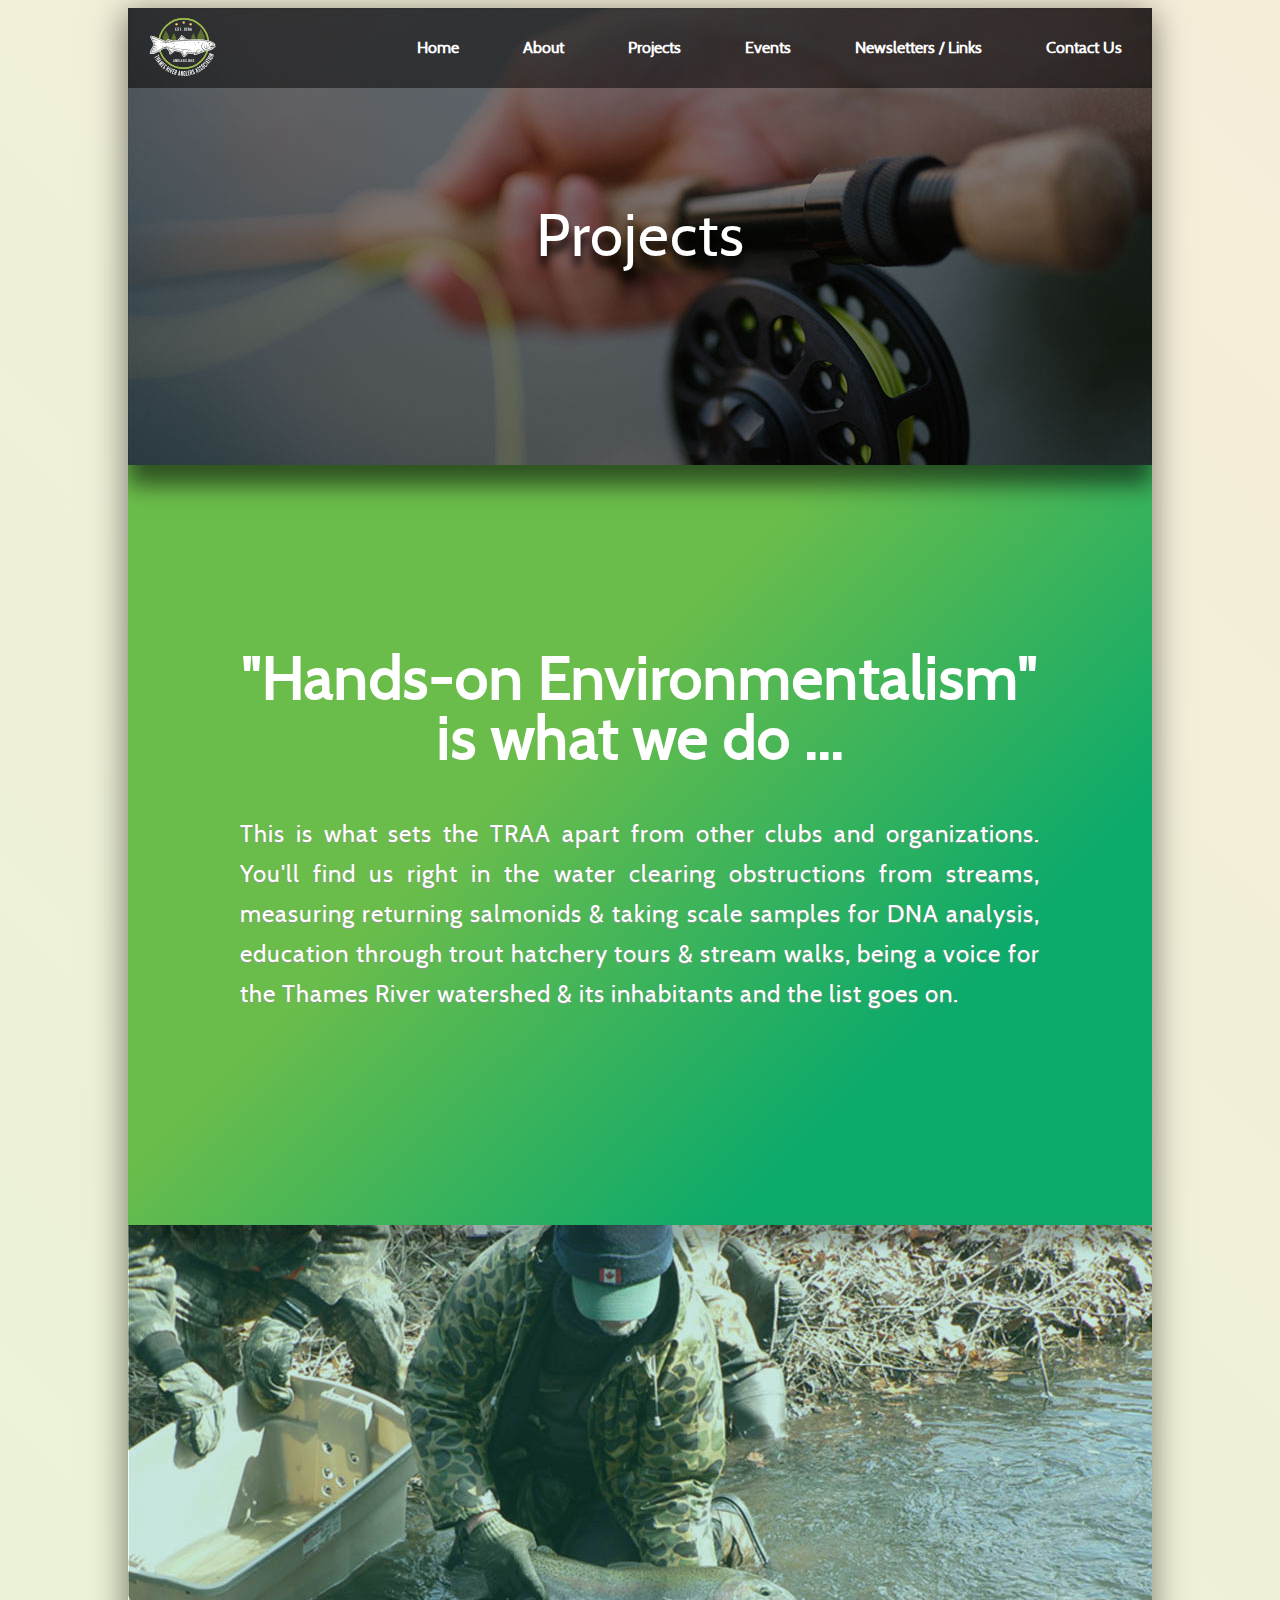
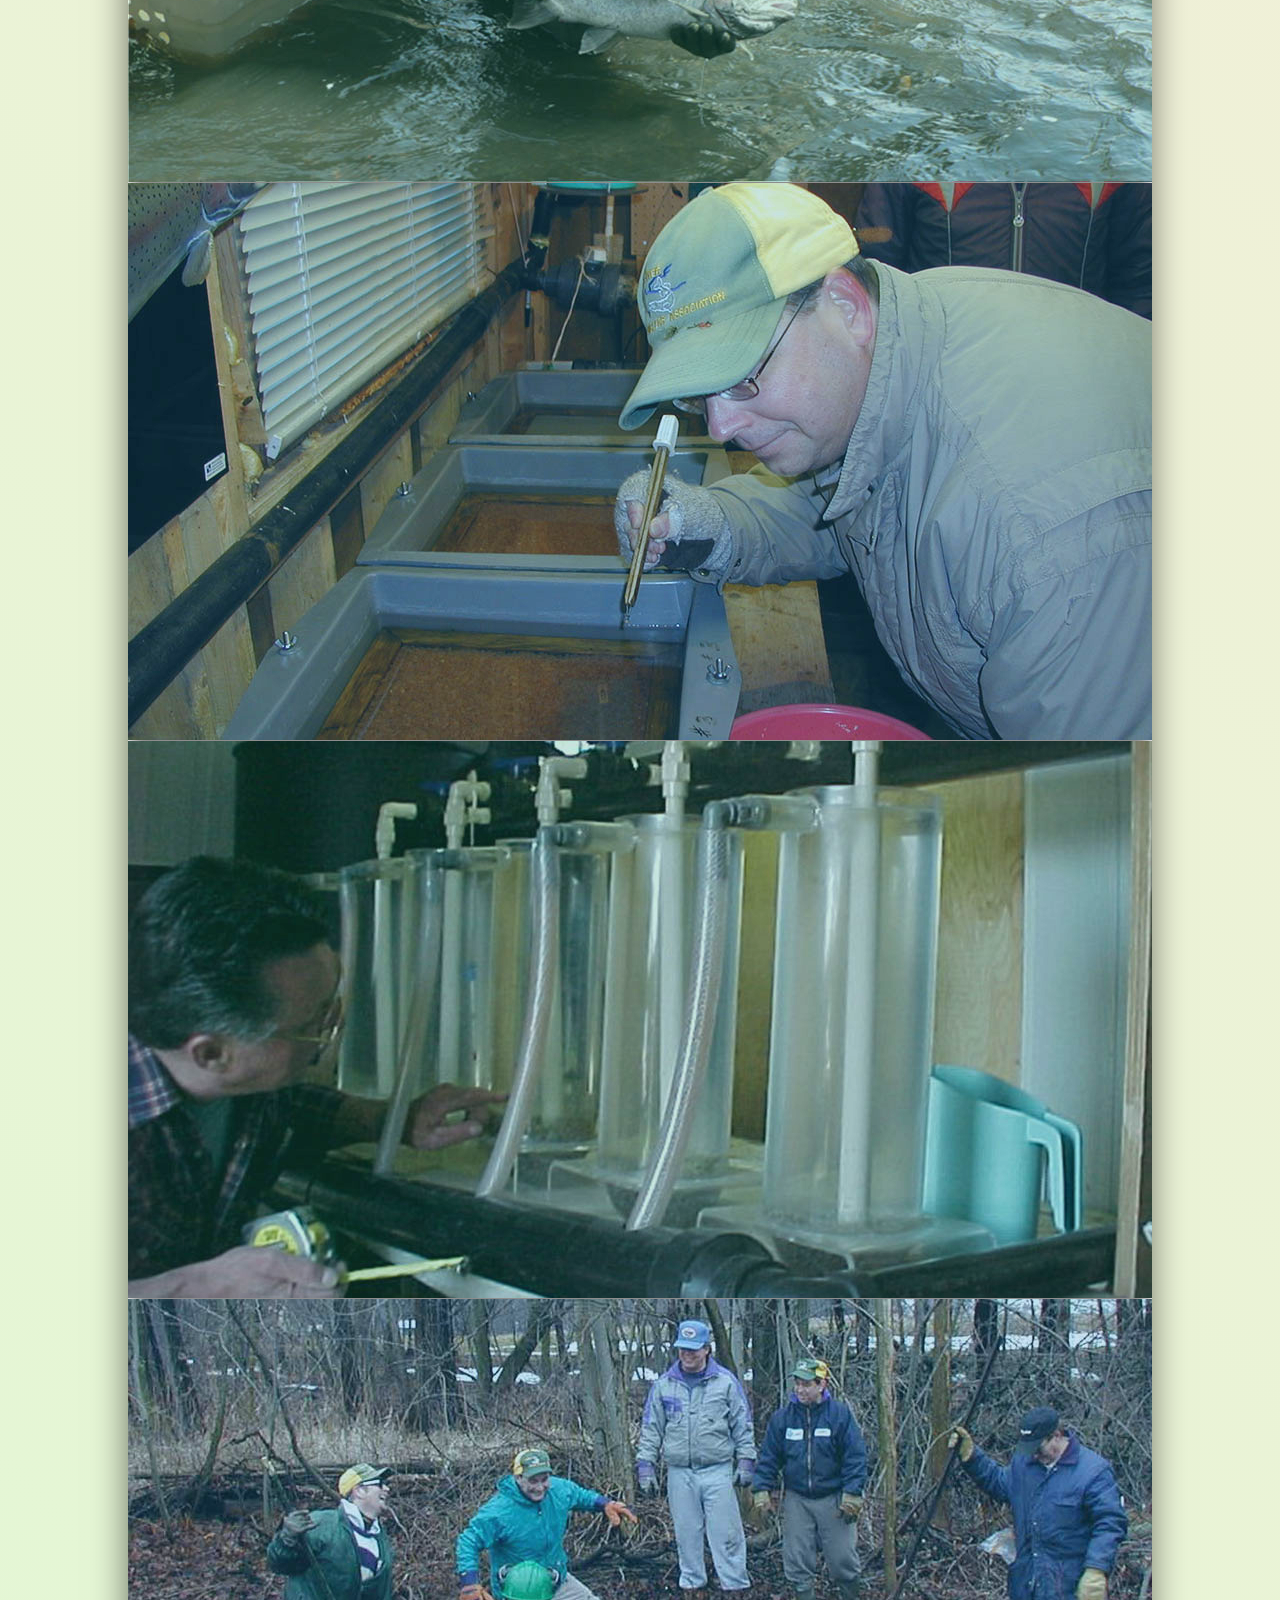
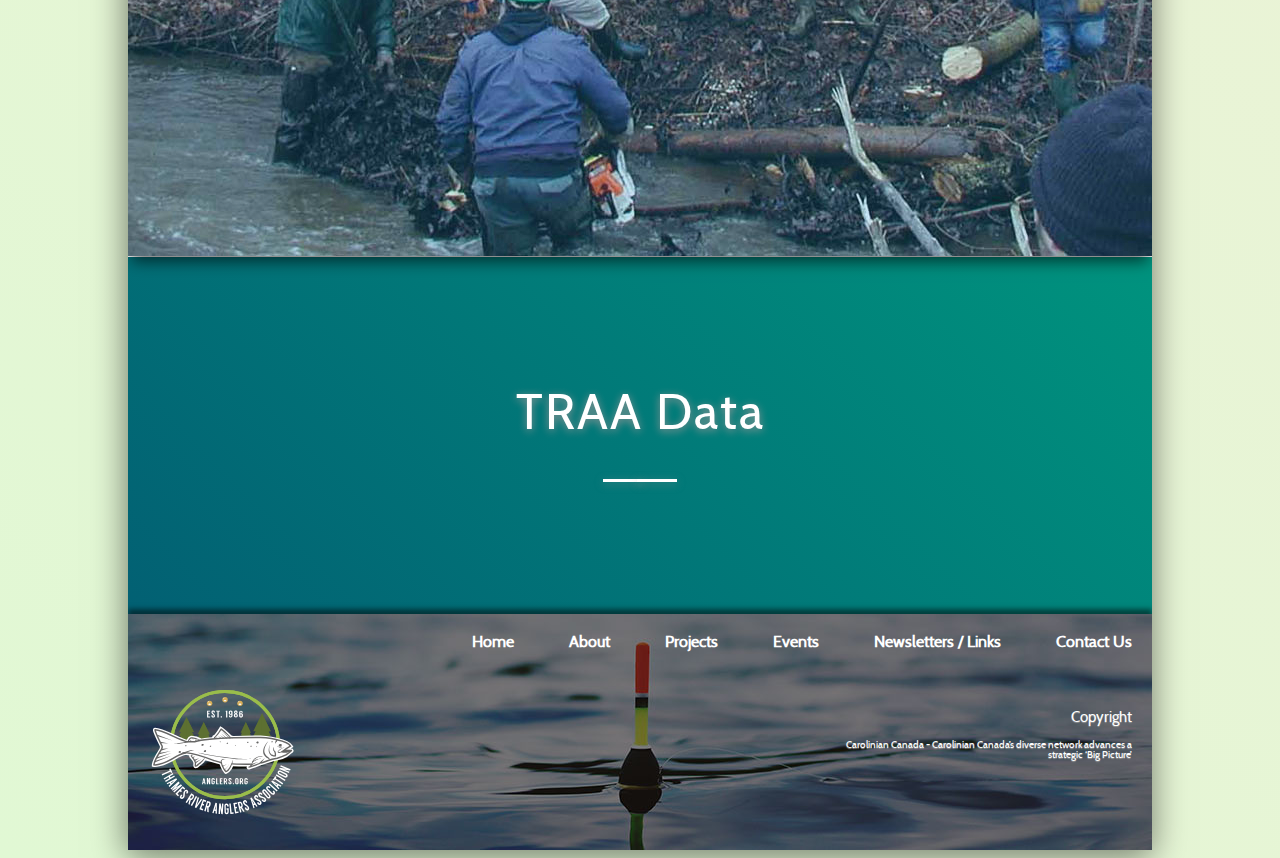
<file: projects.html>
<!DOCTYPE html>
<html lang="en">
<head>
	<meta charset="UTF-8">
	<title>Projects</title>
	<link rel="stylesheet" type="text/css" href="css/reset.css">
	<link rel="stylesheet" type="text/css" href="css/main.css">

</head>
<body>
	<div id="siteContainer">
		<h1 class="hidden">Projects</h1>
	<header class=" mainHeader projectsHeader">
		<h2 class="hidden">Header</h2>
		<section id="mainNav">
			<h3 class="hidden">Navigation</h3>
			
			
			<div id="leftNav">
				<h4 class="hidden">Logo Nav</h4>
				<a href="index.html"><img id="logoNav"  src="images/logo.svg" alt="logo"></a></div>


			<div id="rightNav">
				<h4 class="hidden">Main Navigation</h4>
				<ul>
				<li><a class="effect-3" href="index.html">Home</a></li>
				<li><a class="effect-3" href="about.html">About</a></li>
				<li><a class="effect-3" href="projects.html">Projects</a></li>
				<li><a class="effect-3" href="events.html">Events</a></li>
				<li><a class="effect-3" href="newsletters.html">Newsletters / Links</a></li>
				<li><a class="effect-3" href="contact.html">Contact Us</a></li>
				</ul>
			</div>

		</section>


		<section id="titleText">
			<h3>Projects</h3>
		</section>

	</header>


	<div id="mainContainer_Projects">
		<h2 class="hidden">Main Container</h2>
			<div id="projectsDescription" class="Welcome">
				<h3>"Hands-on Environmentalism"<br> is what we do ...</h3>
<p>This is what sets the TRAA apart from other clubs and organizations. You'll find us right in the water clearing obstructions from streams, measuring returning salmonids & taking scale samples for DNA analysis, education through trout hatchery tours & stream walks, being a voice for the Thames River watershed & its inhabitants and the list goes on.</p>
			</div>
			<div class="projects ">
			<div class="promoText_Projects filter links">
					
					<img src="images/projects/project1.jpg" alt="Project 1 Image">
					<div class="gradient"></div>
					<div class="h3"><h3>Salmonid Monitoring Program</h3>
					<div class="arrow">
			<span></span>
			<span></span>
		</div></div>
			</div>
			<div class="articles green deleteArticles">
				<div class="scroll"><p>Here's an overview of what happened over a few weekends in the 
Spring of 2012 when TRAA members and personnel from the Upper 
Thames River Conservation Authority (UTRCA) waded in for Year 3 
of our 5-year Salmonid Tagging and Monitoring Program.
<br>
Jon George, an MNR biologist from Thunder Bay
who is helping us out with this project, compiled 
the comparative results of 2010 (Year 1) and 
2011 (Year 2) and 2012 (Year 3) in an easy-to-understand report. 
Click Here to have a look; it's quite interesting.</p></div>
			</div>
			<div class="fade"></div>
		</div>
		


		<div class="projects">
			<div class="promoText_Projects filter links">

					<div class="gradient"></div>
					<img src="images/projects/project2.jpg" alt="Project 2 Image">
					<div class="h3"><h3>TRAA Trout Hatchery</h3>
					<div class="arrow">
			<span></span>
			<span></span>
		</div></div>
			</div>
			<div class="articles blue deleteArticles inner">
				<div class="scroll"><p>The TRAA Trout Hatchery began in the mid-1980's as an outdoor upwelling box located adjacent to Komoka Creek on private property. While it was a simple and rustic affair, the TRAA enjoyed incredible egg hatching and fry survivability rates for several seasons.
<br>
The picture on the left shows the front of the upwelling box with the individual outlets for each segregated cell emptying into a trough running along the front of the box. The shot on the right shows the back of the upwelling box with the spring source supply pipe feeding each separate valve for every cell. The stainless steel tank in the background was re-purposed from a milking operation into a fry holding tank.The box on the top of the tank housed the automatic feeder.
<br>
While this setup served us well it was also very challenging to maintain. We had to pack the upwelling box with straw bales (see picture above right) to keep the water in the cells from freezing. Members of the Trout Hatchery Rotation had to huddle over each cell picking eggs in wind-driven rain, sleet and snow. Something had to be done so a new setup was housed in a new enclosure.</p></div>

			</div>

		</div>



			<div class="projects">
			<div class="promoText_Projects filter links">
				<div class="gradient"></div>
					<img src="images/projects/project3.jpg" alt="Project 3 Image">
					<div class="h3"><h3>Walleye Hatchery</h3>
						<div class="arrow">
			<span></span>
			<span></span>
		</div></div>
			</div>
			<div class="articles green deleteArticles">
				<div class="scroll"><p>The TRAA and the Upper Thames River Conservation Authority (UTRCA), with the blessing of the Ministry of Natural Resources (MNR), agreed to the operation of a walleye hatchery in Fanshawe Conservation Area, just north-east of London, Ontario. <br>
While this was a relatively short-lived initiative, it was very popular with members and the community at large. Many would conclude it was also very successful considering the exciting fishery that developed closely thereafter.<br>
The Lake Erie Management Unit (LEMU) forced the TRAA to shut down the walleye hatchery after only three seasons of operation. The LEMU's decision was dubiously based on an American study, that the Thames River walleye were genetically unique from the Grand River walleye (the TRAA's source for eggs).<br>
Interestingly, walleye (from egg through adult stages) continue to be transferred throughout Ontario waterways and water bodies seemingly without regard for genetic purity.</p></div>
			</div>
		</div>




			<div class="projects">
			<div class="promoText_Projects filter links">
				<div class="gradient"></div>
					<img src="images/projects/project4.jpg" alt="Project 4 Image">
					<div class="h3"><h3>TRAA Stream Rehabilitation</h3>
						<div class="arrow">
			<span></span>
			<span></span>
		</div></div>
			</div>
			<div class="articles blue deleteArticles ">
				<div class="scroll"><p>
The TRAA trout hatchery is fun and educational but the TRAA is not about stocking fish for a "put & take" style of fishery.<br>

We understand the connection between a healthy aquatic ecosystem and the sustainability of a naturally reproducing fish population, regardless of the species.<br>

The work parties and the work involved at each event vary greatly. Some are very technical, some are just hard slugging and others are a good blend of both.<br>

There are lots of different jobs at each event requiring an array of strengths and capabilities. In other words, everyone is welcome to join in on the fun; whether your young or old, a lightweight or a bull, everyone has a place and a job at a TRAA stream rehabilitation work party!<br>

The following are some pages illustrating some of our past stream rehabilitation work parties:<br>

Feb 2012 - Selective removal of deadfalls, blowdowns and other in-stream debris<br>

Sep/Oct 2011 - Building in-stream current deflectors</p></div>
			</div>
		</div>
			<div class="TRAALinks traadata">
				<div class="promoText_Projects lightskyblue links">
					<h3>TRAA Data</h3>
				<div class="arrow">
			<span></span>
			<span></span>

			</div>
			</div>
					<div class="articles deleteArticles">
					<img src="images/data_images/rainbowtrout.png" alt="rainbow trout data image">
					<img src="images/data_images/browntrout.png" alt="brown trout data image">
					<img src="images/data_images/electrofishing.png" alt="electrofishing data image">
					</div>
			
			</div>
	</div>
	<footer id="mainFooter">
			<h2 class="hidden">Footer</h2>
			<section id="subLogo">
				<h3 class="hidden">Logo</h3>
			<a href="index.html"><img src="images/logo.svg" alt="logo"></a>
			</section>


			<section id="subNav">
				<h3 class="hidden">Sub Navigation</h3>
				<ul>
				<li><a class="effect-3" href="index.html">Home</a></li>
				<li><a class="effect-3" href="about.html">About</a></li>
				<li><a class="effect-3" href="projects.html">Projects</a></li>
				<li><a class="effect-3" href="events.html">Events</a></li>
				<li><a class="effect-3" href="newsletters.html">Newsletters / Links</a></li>
				<li><a class="effect-3" href="contact.html">Contact Us</a></li>
				</ul>
			</section>

			<section id="copyRight">
				<h3 class="hidden">Copy Right</h3>
				<p>Copyright</p>
				<p>Carolinian Canada - Carolinian Canada’s diverse network advances a strategic ‘Big Picture’ </p>
			</section>
		</footer>
</div>

<script src="js/main.js"></script>
</body>
</html>
</file>
<file: css/main.css>
р@charset "UTF-8";

/*CSS Document*/

.hidden
{
	display: none;
}


@font-face {
    font-family: 'cabinbold';
    src: url('../fonts/cabin-bold-webfont.woff2') format('woff2'),
         url('../fonts/cabin-bold-webfont.woff') format('woff');
    font-weight: normal;
    font-style: normal;

}




@font-face {
    font-family: 'cabinregular';
    src: url('../fonts/cabin-regular-webfont.woff2') format('woff2'),
         url('..fonts/cabin-regular-webfont.woff') format('woff');
    font-weight: normal;
    font-style: normal;

}

body
{
background-image: linear-gradient(45deg, #E1F8D4 0%, #F6EDD9 100% );

}

a:active,a:link, a:visited 
{
	color: #ffff;
	text-decoration: none;
	font-weight: bold;

}
a:hover
{
	color: #6BBD4B;
}


h1,h2,h3,h4,p,a,li
{
	color: #ffff;
	font-family: "Helvetica Neue",'cabinregular','Arial';

}

h3
{	
	font-family: 'cabinregular',"Helvetica Neue",'Arial';
	font-size: 60px;
	letter-spacing: 1px;
}

#siteContainer

{
	box-shadow: -1px 6px 32px 1px rgba(0,0,0,0.5);

	width: 1024px;
	margin: 0 auto;
	display: flex;
	flex-direction: column;
	justify-content: flex-start;
	background: #ffff;
	overflow: hidden;
}

#mainContainer
{
	width: 1024px;
	 margin: 0 auto;
	/*display: flex;
	flex-direction: column;
	justify-content: flex-start;
	background: white;*/

}


.hidden
{
	display: none;
}



.mainHeader
{
	display: flex;
	flex-direction: column;
	align-items: center;
	height: 457px;
	box-shadow: 0px 20px 22px 0px rgba(0,0,0,0.57);
	position: relative;
}

#mainNav
{
	margin: 0;
	display: flex;
	justify-content: space-between;
	width: 1024px;
	align-items: center;
	height: 80px;
	background: rgba(0,0,0,.5);

}

#rightNav
{
	width: 900px;
	display: flex;
	justify-content: flex-end;
}


#rightNav li
{
	margin: 0px;
	display: inline;
	padding: 30px;
	

}

/*Navigation Effects*/
#rightNav a, #subNav a
{
	position: relative;
	padding: 10px 0;
}

.effect-3
{
	transition: all .5s;
}

.effect-3:before
{
	content: "";
	height: 1px;
	width: 0;
	opacity: 0;
	background-color: #6BBD4B;
	position: absolute;
	transition: all .5s;

}

.effect-3:after {
	content: "";
	height: 1px;
	width: 0;
	opacity: 0;
	background-color: #6BBD4B;
	position: absolute;
	transition: all .5s;


}


.effect-3:before {
	top: 0px;

}

.effect-3:after {
	right: 0px;
	top: 40px;
}

.effect-3:hover:before,
.effect-3:hover:after {
	width: 100%;
	opacity:.5;

}
.effect-3:hover
{
	letter-spacing: 1px;
}

/*end of navEffect*/
	

#leftNav
{
	width: 70px;
	margin-left:20px;
}


/*Home Page Starts Here*/

.homeHeader
{
	background: url(../images/header_background.jpg);
}
svg
{

}
.logo
{
	width: 50%;
	margin-top: 20px;
	text-align: center;

}


/*logo animation*/

#fish
{
	animation-name: fade;
	animation-duration: 1s;
}


@keyframes fade
{
	from{opacity:0;}
	to{opacity: 1}
}

@-webkit-keyframes Gradient {
	0% {
		background-position: 0% 50%
	}
	50% {
		background-position: 100% 50%
	}
	100% {
		background-position: 0% 50%
	}
}

@-moz-keyframes Gradient {
	0% {
		background-position: 0% 50%
	}
	50% {
		background-position: 100% 50%
	}
	100% {
		background-position: 0% 50%
	}
}

@keyframes Gradient {
	0% {
		background-position: 0% 50%
	}
	50% {
		background-position: 100% 50%
	}


	100% {
		background-position: 0% 50%
	}
}

#texts, #anglersorg, #EST1986, #balls
{
	animation-name:fade;
	animation-duration: 1s;
	animation-delay: .5s;
/*	animation-iteration-count: infinite;*/
	transform-origin: center;
	animation-timing-function:linear;
	animation-fill-mode: forwards;
	opacity: 0;
}





.spin
{
	animation-duration: 2s;
	animation-name: spin;
	animation-delay: 1s;
 	animation-timing-function:ease;
/* 	animation-iteration-count: infinite;*/
	transform-origin: center;
	animation-fill-mode: forwards;
	opacity: 0;
}


@keyframes spin
{
	0% {transform: rotateY(180deg); opacity: 0}
	100% {transform: rotateY(0); opacity: 1}
}
.Welcome
{
	display: flex;
	flex-direction: column;
	justify-content: center;
	align-items: center;
	height: 600px;
	color: #fff;
	background: linear-gradient(-45deg, #026073 0%, #0CAA6B 35%, #0CAA6B 63%,#6BBD4B 80%, #6BBD4B 100%);
	background-size: 200% 200%;
	-webkit-animation: Gradient 10s ease infinite;
	-moz-animation: Gradient 10s ease infinite;
	animation: Gradient 10s ease infinite;
}

.Welcome h3
{
	font-size: 60px;
	margin: 0;
	font-weight: bold;

}

#promoImage
{
	padding: 0px;
	margin:0;
	height: 607px;
	position: relative;
	
}

#promoImage img
{
	position: absolute;
	height: 100%;
	width: 100%;

}

.insetShadow
{
box-shadow: inset 0px 5px 31px 9px rgba(0,0,0,0.8);
	position: absolute;
	height: 100%;
	width: 100%;

}


.Welcome p
{
	font-size: 30px;
	font-weight: lighter;
	letter-spacing: 1px;
}

#TRAAMeeting
{
	padding: 80px;
	background-color: #6BBD4B;
background: linear-gradient(45deg, #026073 0%, #0CAA6B 35%, #0CAA6B 63%, #6BBD4B 100%);
box-shadow: 0px 20px 22px 0px rgba(0,0,0,0.57);
}

#TRAAMeeting h3
{
	margin: 0px;
	font-size: 60px;
	text-align: center;
}

#meetingTime
{
	text-align: center;
	font-size: 30px;
	font-weight: lighter;
	color: #ffff;
}

#meetingBullet 
{
	list-style-type: square;
	font-size: 30px;
	letter-spacing: 1px;
	line-height: 50px;
	color: #ffff;
	text-align:  justify;
}

#meetingLocation
{
	text-align: right;
	font-size: 20px;
	color: #ffff;
	font-weight: lighter;
}

#aboutTRAA h3
{
	font-size: 60px;
	text-align: center;
	color: #6BBD4B;
	margin: 0;
	padding-top: 100px;
}


#gridTRAA
{
	display: grid;
	grid-template-rows: 1fr 1fr 1fr;
	grid-template-columns: 1fr 1fr;
	margin-bottom: 40px;
}

.descriptions img
{
	width: 150px;
	transition: .5s;
}

.descriptions p
{
	width: 200px;
	color: #6BBD4B;
	text-shadow: none;

}
.descriptions
{
	margin: 50px;
	width: 400px;
	height: 200px;
	display: flex;
	justify-content: space-around;
	align-items: center;

}

.descriptions:hover img
{
	width: 180px;
	padding-right: 20px;
}


#events
{
	background: linear-gradient(45deg, #026073 0%, #0CAA6B 35%, #0CAA6B 63%, #6BBD4B 100%);
	height: 506px;
	position: relative;
	border-bottom: 1px solid white;
	box-shadow: 0px 20px 22px 20px rgba(0,0,0,0.57);

}
#events h3
{		padding-top: 50px;
		color: #ffff;
		position: absolute;
		transition:ease-in-out .5s all;
		left: 60px;
		top: 10px;

	


}

#events p
{
	width: 500px;
	opacity: 0;
	position: absolute;
	transition: .5s all ease;
	text-align: justify;
	right: 0px;
	top:150px;
	line-height: 30px;
	font-weight: lighter;
	letter-spacing: 2px;

}

#events:hover h3
{	
	padding-top: 10px;
	z-index:1;
	opacity: 1;
	left: 420px;
	color: #0CAA6B;
	text-shadow: 0 10px 10px black;
	
	
}

#events:hover p
{
	z-index:1;
	opacity: 1;
	right: 260px;

	
}

#events:hover #eventsImage img
{
	transform: translate(0px,0);
	filter: brightness(.3) ;

	
}

#eventsImage img
{
	height: 506px;
	position:absolute;
	padding: 0;
	margin:0;
	transition: ease-in-out .8s;
	object-fit: cover;
	transform:translate(300px,0);
	box-shadow: -10px 0px 14px -4px rgba(0,0,0,0.57);


}


#projects
{
	background: linear-gradient(45deg, #026073 0%, #0CAA6B 35%, #0CAA6B 63%, #6BBD4B 100%);
	height: 506px;
	position: relative;
	box-shadow: 0px 20px 22px 0px rgba(0,0,0,0.57);
}


#projects p
{
	width: 500px;
	opacity: 0;
	position: absolute;
	transition: .5s all ease;
	text-align: justify;
	left: 0px;
	top:150px;
	line-height: 30px;
	font-weight: lighter;
	letter-spacing: 2px;
}

#projects h3
{
	
	padding-top: 50px;
		color: #ffff;
		position: absolute;
		margin-bottom: 0px;
		transition:ease-in-out .5s all;
		right: 40px;

}

#projects:hover h3
{
	padding-top: 10px;
	z-index:1;
	right: 400px;
	color: #6BBD4B;
	text-shadow: 0 10px 10px black;
}



#projects:hover p
{
	z-index:1;
	opacity: 1;
	left: 260px;

}

#projects:hover img
{
	transform: translate(0px,0);
	filter: brightness(.3) ;

}
#projectsImage img
{
	height: 506px;
	position:absolute;
	padding: 0;
	margin:0;
	transition:ease-in-out .8s;
	object-fit: cover;
	transform:translate(-300px,0);
	z-index: 0;
	box-shadow: 10px 0px 14px -4px rgba(0,0,0,0.57);
}

#associatesLogo
{
	padding: 80px;
}

#associatesLogo #top
{
	display: flex;
	justify-content: space-between;
	align-items: center;
	margin-bottom: 40px;

}

#associatesLogo #bottom
{
	display: flex;
	align-items: center;
	justify-content: space-evenly;

}

#associatesLogo a:nth-child(1)
{
	width: 15%;
}

#associatesLogo a
{
	width: 25%;
}
#associates h3
{
	font-size: 60px;
	text-align: center;
	color: #6BBD4B;
	margin: 0;
	padding-top: 100px;
}



#mainFooter
{
	background-image: url(../images/footer.jpg);
	height: 236px;
	display: grid;
	grid-template-columns: 0.5fr 0.5fr 1fr 1fr;
	grid-template-rows: 0.5fr 0.5fr 0.5fr;
	box-shadow: 0px -5px 5px 0px rgba(0,0,0,0.5);
}

#subNav li
{
	margin: 0px;
	display: inline;
	padding: 20px;
	padding-left: 35px;
}
#subLogo
{
	grid-row-start: 2;
	grid-row-end: 4;
	padding-left: 20px;
}
#subNav
{
	grid-column-start: 2;
	grid-column-end: 5;
	display: flex;
	justify-content: flex-end;

}

#copyRight
{
	grid-row-start: 2;
	grid-column-start: 4;
	padding: 20px;
}


#copyRight p:nth-child(3)
{
	font-size: 10px;
	text-align: right;
}

#copyRight p:nth-child(2)
{
	font-size: 15px;
	text-align: right;
}














/*About Page*/





.aboutHeader
{
	
	background: url(../images/about/about_header.jpg);
	
}



#titleText
{
	position: absolute;
	margin-top: 140px;
	padding: 0 20px;
	font-size: 60px;
}


#titleText h3
{
	font-weight: lighter;
	color: #ffff;
	text-shadow: 0 10px 10px black;
	animation-name: fade;
	animation-duration: 2s;
}

#ourStory
{
	padding: 150px 50px;
	display: flex;
	flex-direction: column;
	justify-content: center;
}

#ourStory h3
{
	font-size: 60px;
	margin: 40px 0;
	position: relative;
	left: 260px;

}



#ourStory p
{
	width: 800px;
	line-height: 40px;
	text-align: justify;
	font-size: 24px;
}

#ourStory br
{
	line-height: 70px;
}

#membership
{
	display: grid;
	background: #ffff;
	grid-template-columns: 1fr 0.5fr;
	grid-template-rows: 1fr;
	height: 435px;
}

#membershipText
{
	display: flex;
	flex-direction: column;
	justify-content: center;
	align-items: center;
	margin: 40px;
}

#membershipText h3
{
	font-size: 45px;
	color: #6BBD4B;
	text-align: center;
	margin: 10px;
}

#membershipText span
{
	font-size: 24px;
}

#membershipText p
{
	color: #464646;
	font-size: 20px;
	text-align: center;
	text-shadow: none;
}

#executives
{

	background-color: #6BBD4B;
background-image: linear-gradient(-45deg, #6BBD4B 0%, #0CAA6B 100%);
	padding:  100px 40px;
	box-shadow: 0px 20px 22px 0px rgba(0,0,0,0.57);
}

#executives h3
{
	text-align: center;
	margin-top: 0;
	margin-top: 0px;
}


.namesTop
{
	display: flex;
	justify-content: space-evenly;
}

.namesBottom
{
	display: flex;
	justify-content: space-evenly;
}

.Names p
{
	text-align: center;
	font-size: 24px;

}



.Names span
{
	font-size: 30px;
	font-weight: bold;
}


#volunteer
{

	padding: 100px 50px;
}

#volunteer p
{
	color:#6BBD4B;
	text-shadow: none;
}

#volunteer h3
{
	font-size: 50px;
	color:#6BBD4B;
	text-align: center;
	margin-top: 0px;
}

.membershipData .deleteArticles
{
	height: 0;
	display: none;
}


.membershipData .articles
{
	width: 100%;
	height: 100%;
}












/*Projects Page*/

#mainContainer_Projects
{
	display: flex;
	flex-direction: column;
	align-items: center;

}

#projectsDescription
{

	width: 1024px;
	padding: 80px;
}

#projectsDescription h3
{

	text-align: center;
	color:white;
	padding-bottom: 20px;
}

#projectsDescription p
{
	width: 800px;
	color:white;
	text-align: justify;
	font-size: 24px;
	line-height: 40px;

}
.projectsHeader
{
	
	background: url(../images/projects/projects_header.jpg);
	
}

.promoText_Projects
{

	display: flex;
	flex-direction: column;
	justify-content: center;
	align-items: center;
}


.projects
{
	display: flex;
	justify-content: center;
	align-items: center;
	flex-direction: column;
	background: none;
	width: 1024px;
	border-bottom: 1px solid white;
	position: relative;
	
	
	
}

.promoText_Projects h3
{
	font-weight: lighter;
}

.promoText_Projects .h3
{
	margin-top: 30px;
	opacity: 0;
	position: absolute;
	transition: all .5s ease;
	
	/*text-shadow: 0 5px 10px black;*/
	z-index: 2;
}

.articles
{
	width: 700px;
	height: 250px;
	line-height: 30px;
	padding: 50px 100px;
	text-align: center;
	letter-spacing: 2px;
	margin-bottom: 40px;
	transition: all 1s ease;
	opacity: 1;
	overflow: hidden;
	 scroll-behavior: smooth;
	 font-weight: lighter;
	 bottom: 0;
	

}

.articles p
{
	 text-shadow: 0px 2px 1px rgba(150, 150, 150, 1);

}

.scroll
{
	overflow: auto;
	height: 100%;
	width: 100%;
	padding-right: 120px;

}

.deleteArticles
{
	height:0px;
	margin: 0;
	padding: 0;
}


.articles br
{
	line-height: 50px;
}

.blue
{
		background-color: #6BBD4B;
background: linear-gradient(45deg, #026073 0%, #0CAA6B 35%, #0CAA6B 63%, #6BBD4B 100%);
}

.green
{
		background-color: #6BBD4B;
background-image: linear-gradient(-135deg, #6BBD4B 0%, #0CAA6B 100%);
}

.projects img
{
	
	filter:brightness(150%) blur(0px);
	transition: .5s;
	box-shadow: 0px 10px 14px -4px rgba(0,0,0,0.57);
	z-index: 1;
}
.gradient
{
	width: 1024px;
	height: 559px;
	background: linear-gradient(90deg, #6BBD4B 0%, #0CAA6B 100%);;
	z-index: 2;
	opacity: 0;
	transition: .5s;
	position: absolute;
}

.projects:hover .gradient
{
	opacity: .5;
}
.projects:active
{
	position: relative;
	top: 3px;
}
.gradient
{
	position: absolute;
	background: linear-gradient(45deg, #026073 0%, #0CAA6B 35%, #0CAA6B 63%, #6BBD4B 100%);
}


.projects:hover .promoText_Projects .h3
{
	opacity: 1;
	position: absolute;
	margin: 0px;
}

.traadata .deleteArticles
{
	
	display: none;
}
.traadata .articles
{
	width: 100%;
	height: 100%;
}
.projects:hover img
{
	filter:brightness(100%) blur(3px);
}

/*Events Page*/

.eventsHeader

{

	background: url(../images/events_hero_img.jpg) no-repeat; 
	
}




#titleText 
{
	position: absolute;
	margin-top: 140px;
	padding: 0 20px;
	font-size: 60px;

}

#titleText h3
{
	font-weight: lighter;
	color: #ffff;
	text-shadow: 0 10px 10px black;
	animation-name: fade;
	animation-duration: 2s;
}

#subNav ul
{
	width: 900px;
	margin: 0;
	display: flex;
	justify-content: flex-end;
}
#subNav li
{

	margin: 0px;
	display: inline;
	padding: 20px;
	padding-left: 35px;
}



/*Past Events Page*/

#eventsPara1
{
	height: 400px;
	padding: 50px 20px;
	text-align: center;
}


#photoEvents
{
	width: 100%;
  display: grid;
  grid-template-columns: 1fr 1fr 1fr;
   grid-template-rows: 1fr 1fr 1fr;
  background: linear-gradient(45deg, #026073 0%, #0CAA6B 35%, #0CAA6B 63%, #6BBD4B 100%);
   
  
} 

.events h4
{
	margin: 20px;
	width: 80%;
	font-size: 30px;
}

.events p
{
	width: 80%;
	font-size: 12px;
}

button
{
	padding:15px 30px;
	filter: none;
	border: none;
	font-size: 15px;
	color: white;
	font-weight: normal;
background: linear-gradient(45deg, #6BBD4B 0%, #0CAA6B 100%);
border-radius: 5px;
transition: .5s;
filter: brightness(110%);
}

button:hover
{
	filter: brightness(120%);
	background: linear-gradient(90deg, #6BBD4B 0%, #0CAA6B 100%);
}

#photoEvents img
{

	object-fit: cover;
	transition: .5s;

}

.eventsFilter
{
	position: absolute;
	width: 100%;
	height: 100%;
	background: linear-gradient(90deg, #6BBD4B 0%, #0CAA6B 100%);;
	opacity: 0;
	transition: .5s ease;

}

.eventsHover
{
	transform: translateY(100%);
	position: absolute;
}

.events:hover .eventsFilter
{
	opacity: .8;
}


.events:hover .eventsHover
{
	transform: translateY(0);
}

.events
{
	position: relative;
	display: flex;
	justify-content: center;
	align-items: center;
	overflow: hidden;

}

.events:hover .eventsDescriptions
{
	opacity: 1;
}

.eventsDescriptions
{
	transition: .5s;
	position: absolute;
	opacity: 0;
	z-index: 1;
	display: flex;
	flex-direction: column;
	align-items: center;
	text-align: center;
}
/*Newsletter page*/

.newsletterHeader
{
	background-image: url(../images/newsletters_links_hero_img.jpg);
}

#newsletters p
{
	padding-top: 20px;
	width: 800px;
	line-height: 40px;
	text-align: justify;
	font-size: 24px;
}


#newsletters h4
{
	
	font-size:26px;
	line-height: 1.7;
	text-align: center;
}

.memoryLane h3
{
	width: 800px;
	color:  #464646;
	margin:0;
	padding: 60px 20px;
	font-size:40px;
	text-align: center;

}

.memoryLane
{
	display: flex;
	flex-direction: column;
	align-items: center;
	margin:0;
	background: white;
}
.memoryLane 
{
	width: 70%;
	padding-bottom: 80px;
	margin-left: 160px;
}

.traaLinks
{
	
}


.TRAALinks
{

	display: flex;
	flex-direction: column;
	align-items: center;
}

.lightskyblue:hover, .lightgreen:hover
{
	position: relative;
	box-shadow: 0px 10px 50px 2px rgba(0,0,0,0.57);

}

.lightskyblue:active, .lightgreen:active
{
	position: relative;
	top: 3px;
	
}

.lightskyblue h3, .lightgreen h3
{
	position: static;
	margin: 0;
	padding: 0px;
	font-size: 50px;
	letter-spacing: 2px;
	opacity: 1;
	text-shadow: 0px 2px 9px rgba(150, 150, 150, 1);
}

.lightskyblue:after
{
	width: 2px;
	height: 10px;
	background: white;
	position: absolute;
	z-index: 1;
}

.lightskyblue a, .lightgreen a
{
		
	padding: 0;
	margin: 0;
	font-weight: lighter;
}
.lightskyblue 
{
	width: 1024px;
	top: 0;
	transition: .5s;
	background: linear-gradient(45deg, #026073 0%, #00937E 100%);
	height: 357px;
	margin: 0;

}



.lightgreen 

{
	width: 1024px;
	top: 0;
	transition: .5s;
	background: linear-gradient(45deg, #6BBD4B 0%, #0CAA6B 100%);
	height: 357px;
	margin: 0;
	
}

.arrow
{
	display: flex;
	justify-content: center;
	margin-top: 40px;
}



.arrow span:nth-child(1)
{

	width: 40px;
	height: 3px;
	background: white;
	box-shadow: 0px 2px 9px rgba(150, 150, 150, .5);
	transform: rotate(0deg);
	position: relative;
	transition: .5s;
	left: 3px;
}


.arrow span:nth-child(2)
{

	width: 40px;
	height: 3px;
	background: white;
	box-shadow: 0px 2px 9px rgba(150, 150, 150, .5);
	transform: rotate(0deg);
	position: relative;
	transition: .5s;
	right: 3px;
}

.links:hover .arrow span:nth-child(1)
{
	left: 3px;
	transform: rotate(30deg);
}

.links:hover .arrow span:nth-child(2)
{

	right: 3px;
	transform: rotate(-30deg);
}

.linksColumn
{
	display: flex;
	flex-direction: column;
	align-items: center;
}


/*Contact Page*/

.contactHeader
{
	background-image: url(../images/contacts_hero_img.jpg);
}

#addresInfo

{
	display: flex;
	flex-direction: row;
	justify-content: space-between;
	margin: 50px 0;
	padding: 80px;


}
.info  img
{
	width: 150px;
	padding: 0 40px;
	transition: .5s;

}

.info img:hover
{
	width: 180px;

}

.info
{
	width: 200px;
	text-align: center;
}


.infohidden
{
	display: none;
}

#addresInfo a
{
font-size: 35px;
	color:#343434;
}


#mapArea
{
	height: 550px;
	width: 1022px;
	border: solid grey 1px;	
}


















.contactH3
{
	color: #6BBD4B;
	text-align: center;
	background: none;
	grid-column-start: 2;
  justify-self: center;
  font-size:50px;


}

.firstnames
{
	grid-column-start: 1;
	grid-column-end: 2;
}

.lastnames
{
	grid-column-start: 3;
	grid-column-end: 4;
	grid-row-start: 2;
	margin-right: 10px;
}

.email
{
	grid-row-start: 3;
	grid-column-start: 1;
	grid-column-end: 4;
	margin-top: 25px;

}

.comments
{
	grid-row-start: 4;
	grid-column-start: 1;
	grid-column-end: 4;
		margin-top: 25px;


}
.contactUs input, textarea
{
	

	border-bottom:2px solid #6BBD4B;
	border-top-style: none;
	border-right-style: none;
	border-left-style: none;
	font-size: 14px;
	width: 98%;
	padding: 10px;
	display: block;
	margin-top:10px;
	background: none;
}


.contactForm label
{
	font-size: 20px;
	font-family:"Helvetica Neue";
	font-weight: bold;
	color: #343434;

}
#names
{
	display: block;


}


.contactUs
{
	display: grid;
	grid-template-columns: 0.5fr 0.5fr 0.5fr;
	grid-template-rows: 0.5fr  0.5fr 0.5fr;
margin: 40px 80px;
background: none;


}










.buttonContact {
 
 margin: 40px;
 width: 150px;
 padding: 20px;
 text-align: center;
 justify-self: center;
  grid-row-start: 5;
 
	grid-column-start: 2;

}

#dwn
{
	text-decoration: none;
	color: #fff;
}



button:active 
 
{
  transform: translateY(4px);
}

#mapArea
{
	position: relative;
}

iframe
{
	box-shadow: 0px 20px 22px 0px rgba(0,0,0,0.57);
	position: absolute;
}

.filterMap
{
	position: absolute;
	height: 100%;
	width: 100%;
	background: linear-gradient(-45deg, #026073 0%, #0CAA6B 35%, #0CAA6B 63%,#6BBD4B 80%, #6BBD4B 100%);
	opacity: .5;
	transition: .4s;
	z-index: 1;
}

#mapArea:hover .filterMap
{
	opacity: 0;
	z-index: -1; 
}


.info
{
	display: flex;
	align-items: center;
	justify-content: flex-start;
	flex-direction: column;
	padding: 0;
	position: relative;
}

#addresInfo .articles
{
	height: 120px;
	width: 300px;
	padding: 0;
	margin: 0;
	position: absolute;
	top: 180px;

}

#addresInfo .deleteArticles
{
	height: 120px;
	width: 300px;
	padding: 0;
	margin: 0;
	opacity: 0;
	position: absolute;
}


#addresInfo .articles p
{
	font: 20px;
	padding: 0;
	color: #0CAA6B;
	font-weight: bold;
	text-shadow: none;
}
</file>
